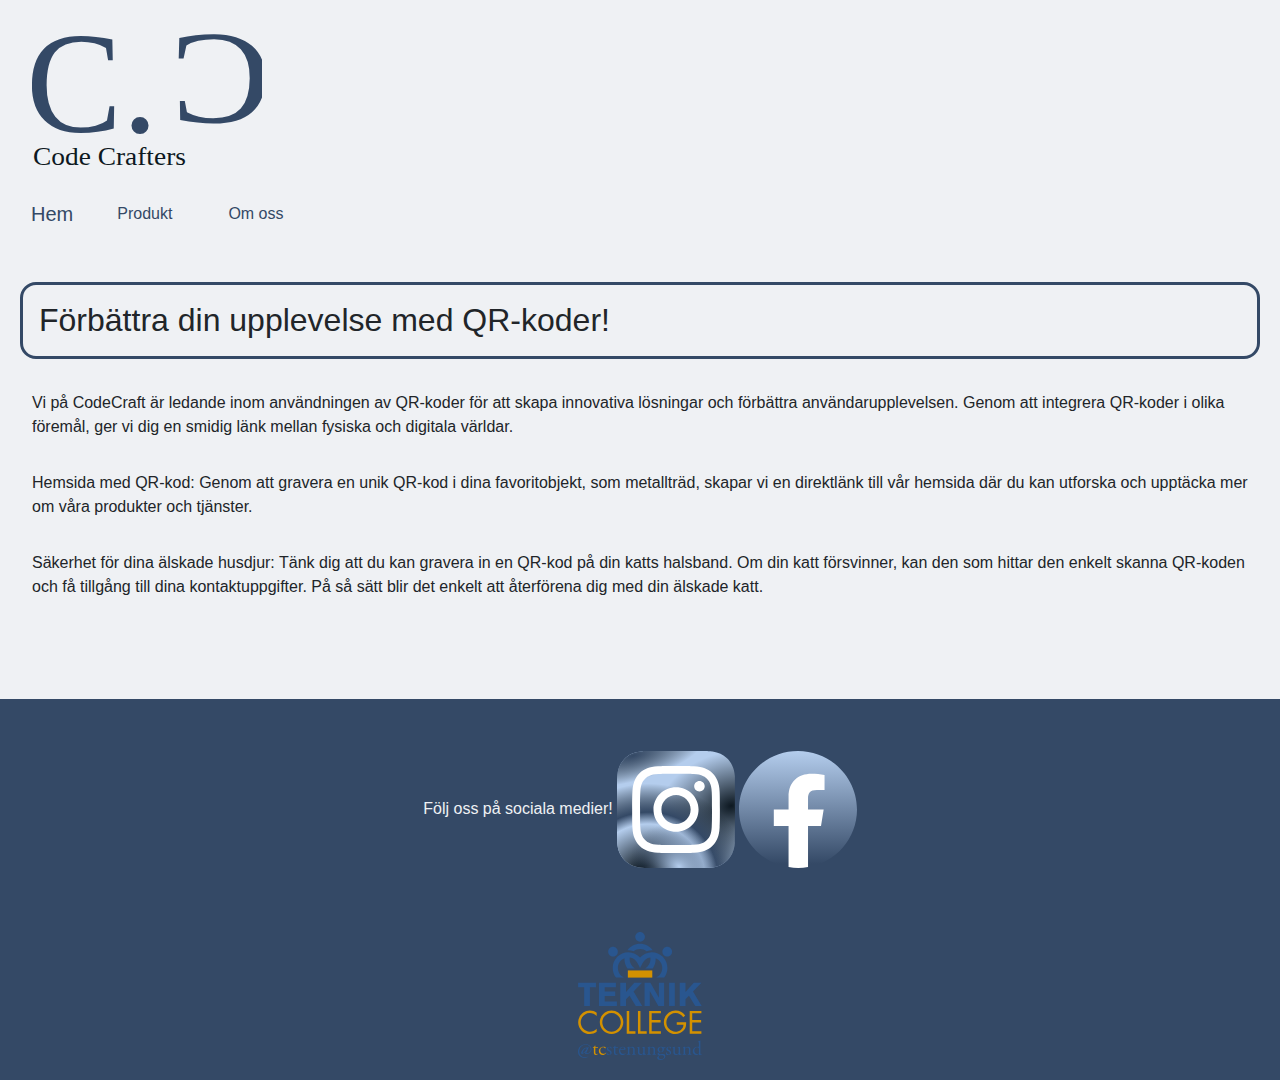
<file: index.html>
<!DOCTYPE html>
<html lang="en">
<head>
  <meta charset="UTF-8" />
  <title>Hello, world!</title>
  <meta name="viewport" content="width=device-width,initial-scale=1" />
  <meta name="description" content="" />
  <link rel="stylesheet" href="style.css">
  <link rel="stylesheet" href="style2.css">
 <!-- Matomo -->
<script>
  var _paq = window._paq = window._paq || [];
  /* tracker methods like "setCustomDimension" should be called before "trackPageView" */
  _paq.push(['trackPageView']);
  _paq.push(['enableLinkTracking']);
  (function() {
    var u="https://codecrafters.matomo.cloud/";
    _paq.push(['setTrackerUrl', u+'matomo.php']);
    _paq.push(['setSiteId', '1']);
    var d=document, g=d.createElement('script'), s=d.getElementsByTagName('script')[0];
    g.async=true; g.src='https://cdn.matomo.cloud/codecrafters.matomo.cloud/matomo.js'; s.parentNode.insertBefore(g,s);
  })();
</script>
<!-- End Matomo Code -->


</head>
<body>
  <img src="bilder/Logg.svg" class="logga-image" alt="Code Crafters">
  <nav class="navbar navbar-expand-lg bg-body-tertiary">
    <div class="container-fluid">
      <a class="navbar-brand" href="index.html">Hem</a>
        <div class="navbar-nav">
          <a class="nav-link active" aria-current="page" href="produkt.html">Produkt</a>
          <a class="nav-link" href="omoss.html">Om oss</a>
        </div>
    </div>
  </nav>
 <h2 class="slogan">
  Förbättra din upplevelse med QR-koder!
 </h2>
 <p class="intro">Vi på CodeCraft är ledande inom användningen av QR-koder för att skapa innovativa lösningar och förbättra användarupplevelsen. Genom att integrera QR-koder i olika föremål, ger vi dig en smidig länk mellan fysiska och digitala världar.</p>
 <p class="intro">Hemsida med QR-kod: Genom att gravera en unik QR-kod i dina favoritobjekt, som metallträd, skapar vi en direktlänk till vår hemsida där du kan utforska och upptäcka mer om våra produkter och tjänster.</p>
 <p class="intro"> Säkerhet för dina älskade husdjur: Tänk dig att du kan gravera in en QR-kod på din katts halsband. Om din katt försvinner, kan den som hittar den enkelt skanna QR-koden och få tillgång till dina kontaktuppgifter. På så sätt blir det enkelt att återförena dig med din älskade katt.</p>
 <footer>
    <p class="socials">
      Följ oss på sociala medier!
        <a class="social-links" href="https://instagram.com/codecraftersuf/"> <img class="social-links" src="Instagram_logo_2022.svg"> </a>
        <a class="social-links" href="https://www.facebook.com/people/Code-Crafters/pfbid036xEWsM8S9RPS8kgsCu6DkpJKmu3G1WAu2q6d3ieWbmH7WYjb83zL5KFARAQsRJT6l/"> <img class="social-links" src="Facebook_f_logo_(2021).svg"> </a> 
      <script defer src="https://cdn.commento.io/js/commento.js"></script>
    <div id="commento"></div>
    </p>
    <a class="tc-logga" href="https://app.tcstenungsund.se/themes/tcapp/images/tc-s-trans.svg"> <img class="tc-logga" src="tcstenungsund-logotype.svg"> </a>
  </footer>
</body>
</html>
</file>
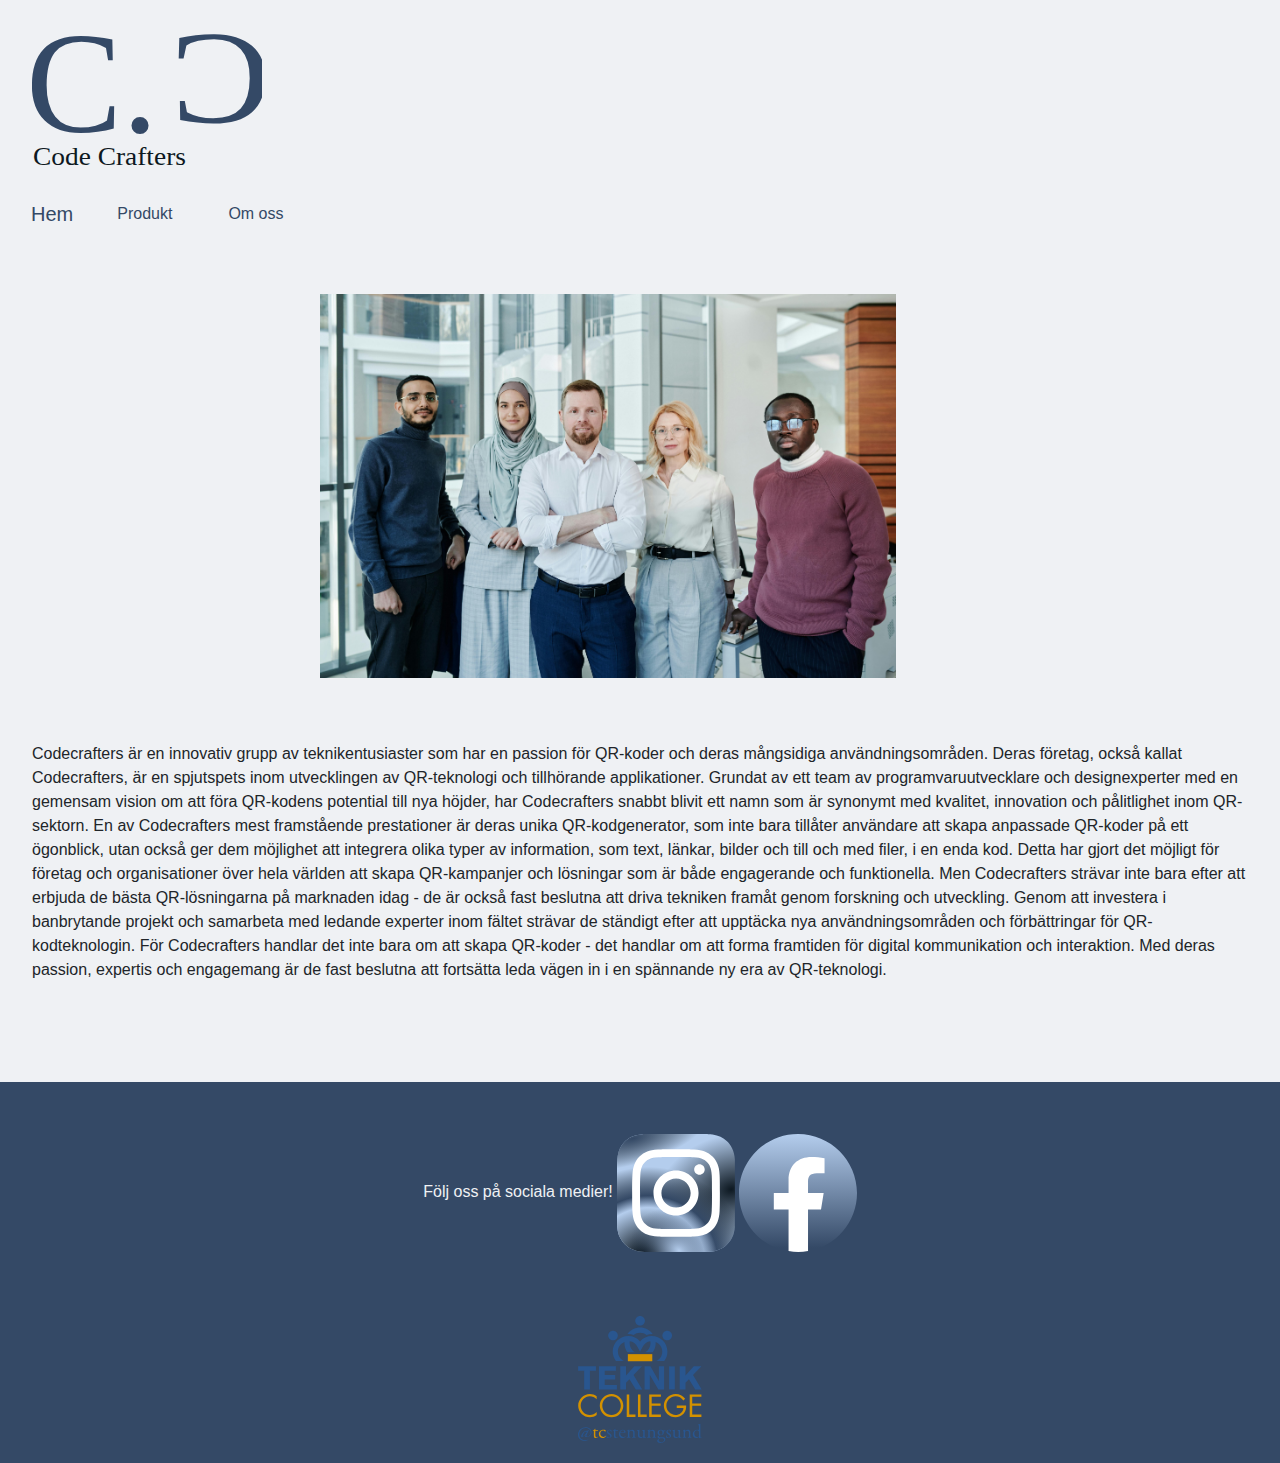
<file: omoss.html>
<!DOCTYPE html>
<html lang="en">
<head>
  <meta charset="UTF-8" />
  <title>Om oss</title>
  <meta name="viewport" content="width=device-width,initial-scale=1" />
  <meta name="description" content="" />
  <link rel="icon" href="favicon.png">
  <link rel="stylesheet" href="style.css">
  <link rel="stylesheet" href="style2.css">
  <!-- Matomo -->
<script>
  var _paq = window._paq = window._paq || [];
  /* tracker methods like "setCustomDimension" should be called before "trackPageView" */
  _paq.push(['trackPageView']);
  _paq.push(['enableLinkTracking']);
  (function() {
    var u="https://codecrafters.matomo.cloud/";
    _paq.push(['setTrackerUrl', u+'matomo.php']);
    _paq.push(['setSiteId', '1']);
    var d=document, g=d.createElement('script'), s=d.getElementsByTagName('script')[0];
    g.async=true; g.src='https://cdn.matomo.cloud/codecrafters.matomo.cloud/matomo.js'; s.parentNode.insertBefore(g,s);
  })();
</script>
<!-- End Matomo Code -->

</head>
<body>
  <img src="bilder/Logg.svg" class="logga-image" alt="Code Crafters">
  <nav class="navbar navbar-expand-lg bg-body-tertiary">
    <div class="container-fluid">
      <a class="navbar-brand" href="index.html">Hem</a>
        <div class="navbar-nav">
          <a class="nav-link active" aria-current="page" href="produkt.html">Produkt</a>
          <a class="nav-link" href="omoss.html">Om oss</a>
        </div>
    </div>
  </nav>
  <div class="row">
    <div class="col-sm-12 col-md-12 col-lg-12">
    <img class="omoss" src="bilder/pexels-tiger-lily-7109063.jpg" alt="Bild-pa-mannsikor">
    </div>
  </div>
  <p> Codecrafters är en innovativ grupp av teknikentusiaster som har en passion för QR-koder och deras mångsidiga användningsområden. Deras företag, också kallat Codecrafters, är en spjutspets inom utvecklingen av QR-teknologi och tillhörande applikationer.

    Grundat av ett team av programvaruutvecklare och designexperter med en gemensam vision om att föra QR-kodens potential till nya höjder, har Codecrafters snabbt blivit ett namn som är synonymt med kvalitet, innovation och pålitlighet inom QR-sektorn.
    
    En av Codecrafters mest framstående prestationer är deras unika QR-kodgenerator, som inte bara tillåter användare att skapa anpassade QR-koder på ett ögonblick, utan också ger dem möjlighet att integrera olika typer av information, som text, länkar, bilder och till och med filer, i en enda kod. Detta har gjort det möjligt för företag och organisationer över hela världen att skapa QR-kampanjer och lösningar som är både engagerande och funktionella.
    
    Men Codecrafters strävar inte bara efter att erbjuda de bästa QR-lösningarna på marknaden idag - de är också fast beslutna att driva tekniken framåt genom forskning och utveckling. Genom att investera i banbrytande projekt och samarbeta med ledande experter inom fältet strävar de ständigt efter att upptäcka nya användningsområden och förbättringar för QR-kodteknologin.
    
    För Codecrafters handlar det inte bara om att skapa QR-koder - det handlar om att forma framtiden för digital kommunikation och interaktion. Med deras passion, expertis och engagemang är de fast beslutna att fortsätta leda vägen in i en spännande ny era av QR-teknologi.
     </p>
  <footer>
    <p class="socials">
      Följ oss på sociala medier! 
      <a class="social-links" href="https://instagram.com/codecraftersuf/"> <img class="social-links" src="Instagram_logo_2022.svg"> </a>
      <a class="social-links" href="https://www.facebook.com/people/Code-Crafters/pfbid036xEWsM8S9RPS8kgsCu6DkpJKmu3G1WAu2q6d3ieWbmH7WYjb83zL5KFARAQsRJT6l/"> <img class="social-links" src="Facebook_f_logo_(2021).svg"> </a> 
    </p>
    <a class="tc-logga" href="https://app.tcstenungsund.se/themes/tcapp/images/tc-s-trans.svg"> <img class="tc-logga" src="tcstenungsund-logotype.svg"> </a>
  </footer>
</body>
</html>
</file>
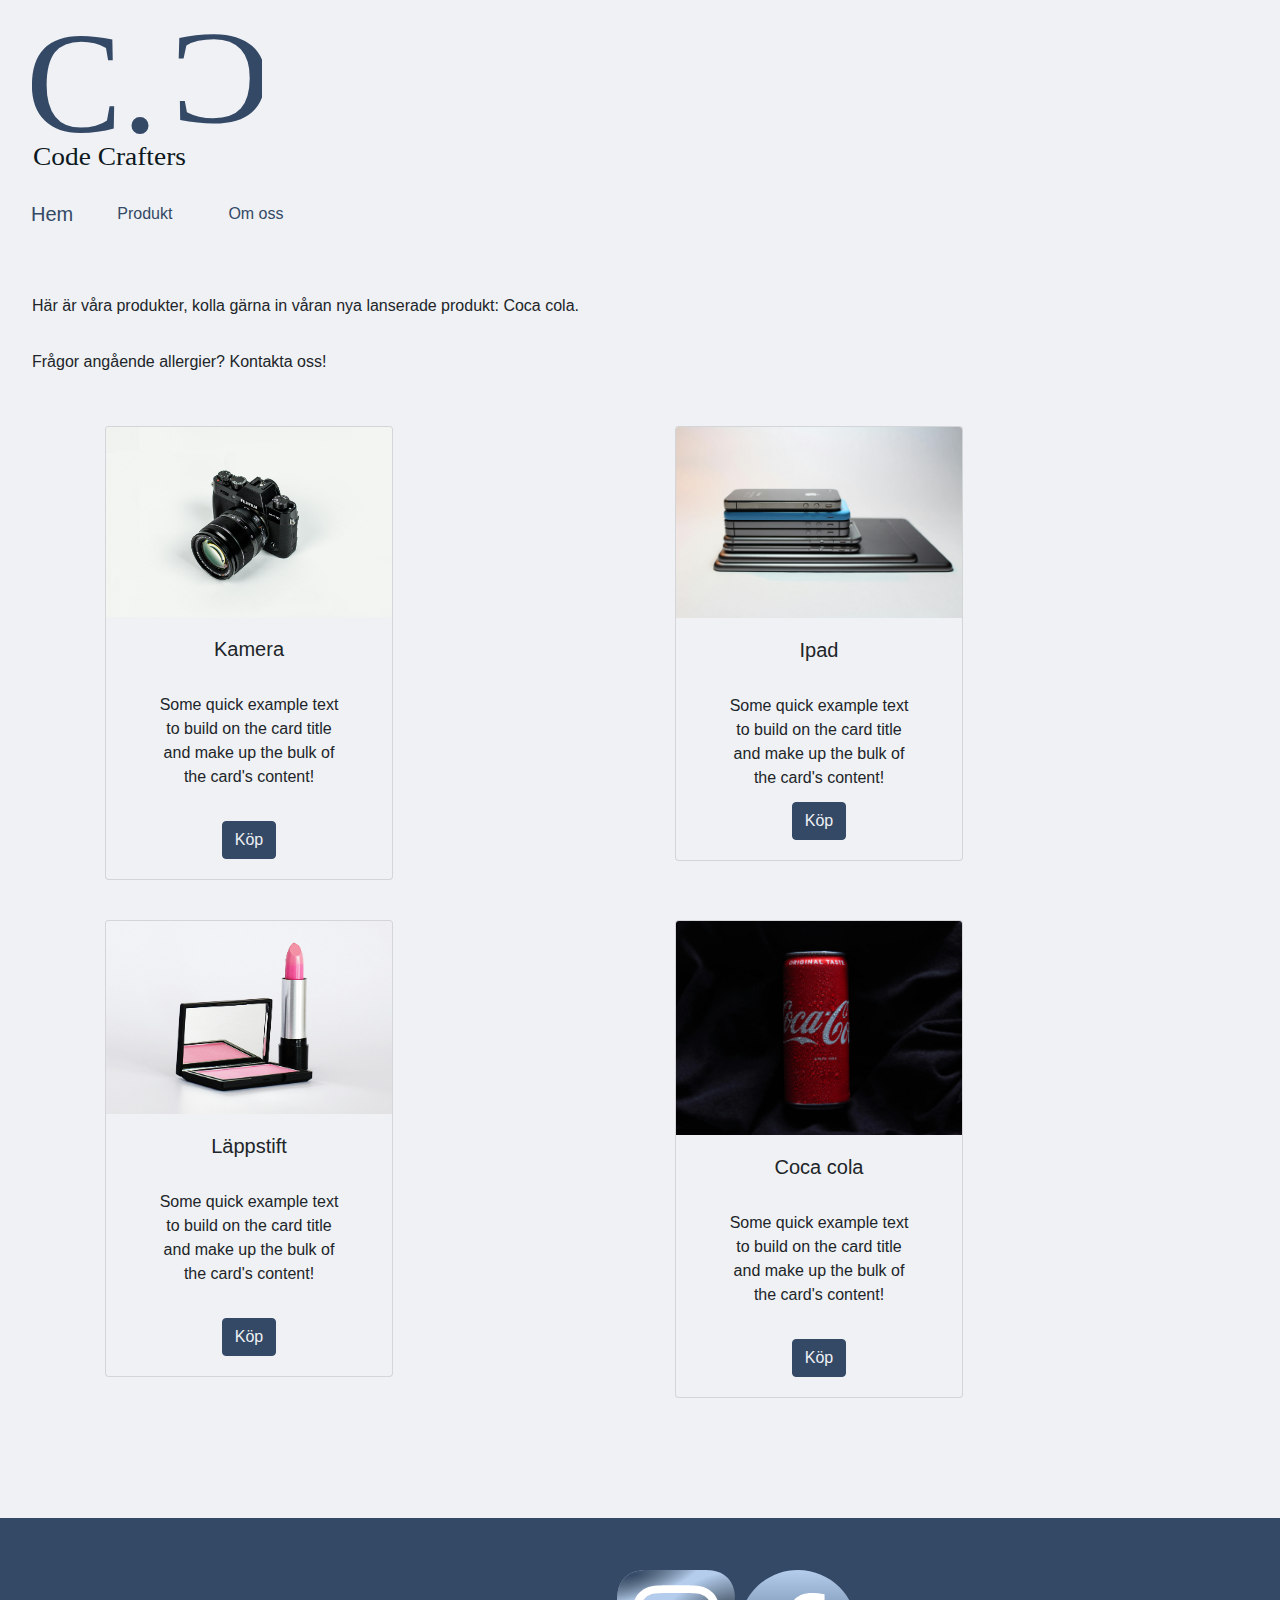
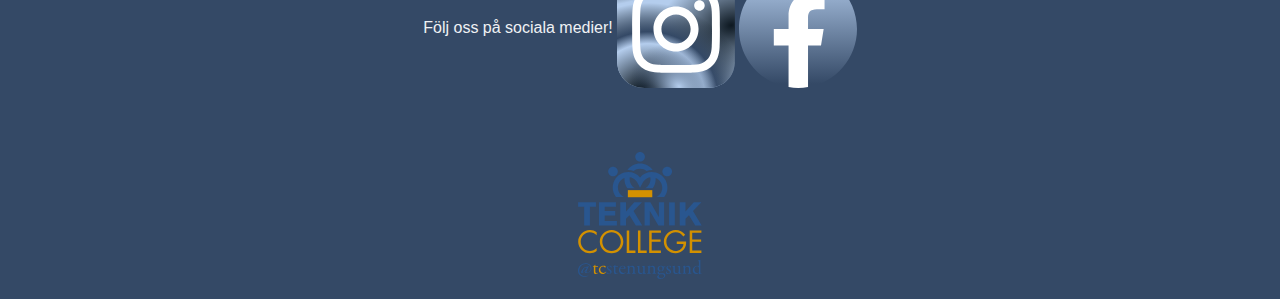
<file: produkt.html>
<!DOCTYPE html>
<html lang="en">
  <head>
  <meta charset="UTF-8" />
  <title>Hello, world!</title>
  <meta name="viewport" content="width=device-width,initial-scale=1" />
  <meta name="description" content="" />
  <link rel="icon" href="favicon.png">
  <link rel="stylesheet" href="style.css">
  <link rel="stylesheet" href="style2.css">
  <!-- Matomo -->
<script>
  var _paq = window._paq = window._paq || [];
  /* tracker methods like "setCustomDimension" should be called before "trackPageView" */
  _paq.push(['trackPageView']);
  _paq.push(['enableLinkTracking']);
  (function() {
    var u="https://codecrafters.matomo.cloud/";
    _paq.push(['setTrackerUrl', u+'matomo.php']);
    _paq.push(['setSiteId', '1']);
    var d=document, g=d.createElement('script'), s=d.getElementsByTagName('script')[0];
    g.async=true; g.src='https://cdn.matomo.cloud/codecrafters.matomo.cloud/matomo.js'; s.parentNode.insertBefore(g,s);
  })();
</script>
<!-- End Matomo Code -->

</head>
<body>
  <img src="bilder/Logg.svg" class="logga-image" alt="Code Crafters">
  <nav class="navbar navbar-expand-lg bg-body-tertiary">
    <div class="container-fluid">
      <a class="navbar-brand" href="index.html">Hem</a>
        <div class="navbar-nav">
          <a class="nav-link active" aria-current="page" href="produkt.html">Produkt</a>
          <a class="nav-link" href="omoss.html">Om oss</a>
        </div>
    </div>
  </nav>
  <p class="Prodtext">Här är våra produkter, kolla gärna in våran nya lanserade produkt: Coca cola. </p>
  <p class="Produtext">Frågor angående allergier? Kontakta oss!</p>
<div class="container text-center">
  <div class="row">
    <div class="col-sm-12 col-md-6 col-lg-6">
      <div class="card" style="width: 18rem;">
        <img src="bilder/pexels-madebymath-90946.jpg" class="card-img-top" alt="camera">
        <div class="card-body">
          <h5 class="card-title">Kamera</h5>
          <p class="card-text">Some quick example text to build on the card title and make up the bulk of the card's content!</p>
          <a href="https://www.instagram.com/codecraftersuf/" class="btn btn-primary">Köp</a>
        </div>
      </div>
    </div>
    <div class="col-sm-12 col-md-6 col-lg-6">
      <div class="card" style="width: 18rem;">
        <img src="bilder/pexels-gabriel-freytez-110599-341523.jpg" class="card-img-top" alt="iphones">
        <div class="card-body">
          <h5 class="card-title">Ipad</h5>
          <p class="card-title">Some quick example text to build on the card title and make up the bulk of the card's content!</p>
          <a href="https://www.instagram.com/codecraftersuf/" class="btn btn-primary">Köp</a>
        </div>
      </div>
    </div>
  </div>
</div>
<div class="container text-center">
  <div class="row">
    <div class="col-sm-12 col-md-6 col-lg-6">
      <div class="card" style="width: 18rem;">
        <img src="bilder/pexels-suzyhazelwood-2533266.jpg" class="card-img-top" alt="lipgloss">
        <div class="card-body">
          <h5 class="card-title">Läppstift</h5>
          <p class="card-text">Some quick example text to build on the card title and make up the bulk of the card's content!</p>
          <a href="https://www.instagram.com/codecraftersuf/" class="btn btn-primary">Köp</a>
        </div>
      </div>
    </div>
    <div class="col-sm-12 col-md-6 col-lg-6">
      <div class="card" style="width: 18rem;">
        <img src="bilder/pexels-abhishek-acharya-113937898-9706990.jpg" class="card-img-top" alt="Picture of coca cola">
        <div class="card-body">
          <h5 class="card-title">Coca cola</h5>
          <p class="card-text">Some quick example text to build on the card title and make up the bulk of the card's content!</p>
          <a href="https://www.instagram.com/codecraftersuf/" class="btn btn-primary">Köp</a>
        </div>
      </div>
    </div>
  </div>
</div>
<footer>
  <p class="socials">
    Följ oss på sociala medier! 
    <a class="social-links" href="https://instagram.com/codecraftersuf/"> <img class="social-links" src="Instagram_logo_2022.svg"> </a>
    <a class="social-links" href="https://www.facebook.com/people/Code-Crafters/pfbid036xEWsM8S9RPS8kgsCu6DkpJKmu3G1WAu2q6d3ieWbmH7WYjb83zL5KFARAQsRJT6l/"> <img class="social-links" src="Facebook_f_logo_(2021).svg"> </a> 
  </p>
  <a class="tc-logga" href="https://app.tcstenungsund.se/themes/tcapp/images/tc-s-trans.svg"> <img class="tc-logga" src="tcstenungsund-logotype.svg"> </a>
</footer>
</body>
</html>
</file>
<file: style.css>
:root {
  --blue: #344966;
  --indigo: #6610f2;
  --purple: #6f42c1;
  --pink: #e83e8c;
  --red: #dc3545;
  --orange: #fd7e14;
  --yellow: #ffc107;
  --green: #28a745;
  --teal: #20c997;
  --cyan: #17a2b8;
  --white: #eff1f4;
  --gray: #b4cded;
  --gray-dark: #343a40;
  --primary: #344966;
  --secondary: #b4cded;
  --success: #28a745;
  --info: #17a2b8;
  --warning: #ffc107;
  --danger: #dc3545;
  --light: #f8f9fa;
  --dark: #343a40;
  --breakpoint-xs: 0;
  --breakpoint-sm: 576px;
  --breakpoint-md: 768px;
  --breakpoint-lg: 992px;
  --breakpoint-xl: 1200px;
  --font-family-sans-serif: -apple-system, BlinkMacSystemFont, "Segoe UI", Roboto, "Helvetica Neue", Arial, "Noto Sans", sans-serif, "Apple Color Emoji", "Segoe UI Emoji", "Segoe UI Symbol", "Noto Color Emoji";
  --font-family-monospace: SFMono-Regular, Menlo, Monaco, Consolas, "Liberation Mono", "Courier New", monospace; }

*,
*::before,
*::after {
  box-sizing: border-box; }

html {
  font-family: sans-serif;
  line-height: 1.15;
  -webkit-text-size-adjust: 100%;
  -webkit-tap-highlight-color: rgba(13, 24, 33, 0); }

article, aside, figcaption, figure, footer, header, hgroup, main, nav, section {
  display: block; }

body {
  margin: 0;
  font-family: -apple-system, BlinkMacSystemFont, "Segoe UI", Roboto, "Helvetica Neue", Arial, "Noto Sans", sans-serif, "Apple Color Emoji", "Segoe UI Emoji", "Segoe UI Symbol", "Noto Color Emoji";
  font-size: 1rem;
  font-weight: 400;
  line-height: 1.5;
  color: #212529;
  text-align: left;
  background-color: #eff1f4; }

[tabindex="-1"]:focus:not(:focus-visible) {
  outline: 0 !important; }

hr {
  box-sizing: content-box;
  height: 0;
  overflow: visible; }

h1, h2, h3, h4, h5, h6 {
  margin-top: 0;
  margin-bottom: 0.5rem; }

p {
  margin-top: 0;
  margin-bottom: 1rem; }

abbr[title],
abbr[data-original-title] {
  text-decoration: underline;
  text-decoration: underline dotted;
  cursor: help;
  border-bottom: 0;
  text-decoration-skip-ink: none; }

address {
  margin-bottom: 1rem;
  font-style: normal;
  line-height: inherit; }

ol,
ul,
dl {
  margin-top: 0;
  margin-bottom: 1rem; }

ol ol,
ul ul,
ol ul,
ul ol {
  margin-bottom: 0; }

dt {
  font-weight: 700; }

dd {
  margin-bottom: .5rem;
  margin-left: 0; }

blockquote {
  margin: 0 0 1rem; }

b,
strong {
  font-weight: bolder; }

small {
  font-size: 80%; }

sub,
sup {
  position: relative;
  font-size: 75%;
  line-height: 0;
  vertical-align: baseline; }

sub {
  bottom: -.25em; }

sup {
  top: -.5em; }

a {
  color: #344966;
  text-decoration: none;
  background-color: transparent; }
  a:hover {
    color: #1a2533;
    text-decoration: underline; }

a:not([href]) {
  color: inherit;
  text-decoration: none; }
  a:not([href]):hover {
    color: inherit;
    text-decoration: none; }

pre,
code,
kbd,
samp {
  font-family: SFMono-Regular, Menlo, Monaco, Consolas, "Liberation Mono", "Courier New", monospace;
  font-size: 1em; }

pre {
  margin-top: 0;
  margin-bottom: 1rem;
  overflow: auto;
  -ms-overflow-style: scrollbar; }

figure {
  margin: 0 0 1rem; }

img {
  vertical-align: middle;
  border-style: none; }

svg {
  overflow: hidden;
  vertical-align: middle; }

table {
  border-collapse: collapse; }

caption {
  padding-top: 0.75rem;
  padding-bottom: 0.75rem;
  color: #b4cded;
  text-align: left;
  caption-side: bottom; }

th {
  text-align: inherit; }

label {
  display: inline-block;
  margin-bottom: 0.5rem; }

button {
  border-radius: 0; }

button:focus {
  outline: 1px dotted;
  outline: 5px auto -webkit-focus-ring-color; }

input,
button,
select,
optgroup,
textarea {
  margin: 0;
  font-family: inherit;
  font-size: inherit;
  line-height: inherit; }

button,
input {
  overflow: visible; }

button,
select {
  text-transform: none; }

[role="button"] {
  cursor: pointer; }

select {
  word-wrap: normal; }

button,
[type="button"],
[type="reset"],
[type="submit"] {
  -webkit-appearance: button; }

button:not(:disabled),
[type="button"]:not(:disabled),
[type="reset"]:not(:disabled),
[type="submit"]:not(:disabled) {
  cursor: pointer; }

button::-moz-focus-inner,
[type="button"]::-moz-focus-inner,
[type="reset"]::-moz-focus-inner,
[type="submit"]::-moz-focus-inner {
  padding: 0;
  border-style: none; }

input[type="radio"],
input[type="checkbox"] {
  box-sizing: border-box;
  padding: 0; }

textarea {
  overflow: auto;
  resize: vertical; }

fieldset {
  min-width: 0;
  padding: 0;
  margin: 0;
  border: 0; }

legend {
  display: block;
  width: 100%;
  max-width: 100%;
  padding: 0;
  margin-bottom: .5rem;
  font-size: 1.5rem;
  line-height: inherit;
  color: inherit;
  white-space: normal; }

progress {
  vertical-align: baseline; }

[type="number"]::-webkit-inner-spin-button,
[type="number"]::-webkit-outer-spin-button {
  height: auto; }

[type="search"] {
  outline-offset: -2px;
  -webkit-appearance: none; }

[type="search"]::-webkit-search-decoration {
  -webkit-appearance: none; }

::-webkit-file-upload-button {
  font: inherit;
  -webkit-appearance: button; }

output {
  display: inline-block; }

summary {
  display: list-item;
  cursor: pointer; }

template {
  display: none; }

[hidden] {
  display: none !important; }

h1, h2, h3, h4, h5, h6,
.h1, .h2, .h3, .h4, .h5, .h6 {
  margin-bottom: 0.5rem;
  font-weight: 500;
  line-height: 1.2; }

h1, .h1 {
  font-size: 2.5rem; }

h2, .h2 {
  font-size: 2rem; }

h3, .h3 {
  font-size: 1.75rem; }

h4, .h4 {
  font-size: 1.5rem; }

h5, .h5 {
  font-size: 1.25rem; }

h6, .h6 {
  font-size: 1rem; }

.lead {
  font-size: 1.25rem;
  font-weight: 300; }

.display-1 {
  font-size: 6rem;
  font-weight: 300;
  line-height: 1.2; }

.display-2 {
  font-size: 5.5rem;
  font-weight: 300;
  line-height: 1.2; }

.display-3 {
  font-size: 4.5rem;
  font-weight: 300;
  line-height: 1.2; }

.display-4 {
  font-size: 3.5rem;
  font-weight: 300;
  line-height: 1.2; }

hr {
  margin-top: 1rem;
  margin-bottom: 1rem;
  border: 0;
  border-top: 1px solid rgba(13, 24, 33, 0.1); }

small,
.small {
  font-size: 80%;
  font-weight: 400; }

mark,
.mark {
  padding: 0.2em;
  background-color: #fcf8e3; }

.list-unstyled {
  padding-left: 0;
  list-style: none; }

.list-inline {
  padding-left: 0;
  list-style: none; }

.list-inline-item {
  display: inline-block; }
  .list-inline-item:not(:last-child) {
    margin-right: 0.5rem; }

.initialism {
  font-size: 90%;
  text-transform: uppercase; }

.blockquote {
  margin-bottom: 1rem;
  font-size: 1.25rem; }

.blockquote-footer {
  display: block;
  font-size: 80%;
  color: #b4cded; }
  .blockquote-footer::before {
    content: "\2014\00A0"; }

.img-fluid {
  max-width: 100%;
  height: auto; }

.img-thumbnail {
  padding: 0.25rem;
  background-color: #eff1f4;
  border: 1px solid #dee2e6;
  border-radius: 0.25rem;
  max-width: 100%;
  height: auto; }

.figure {
  display: inline-block; }

.figure-img {
  margin-bottom: 0.5rem;
  line-height: 1; }

.figure-caption {
  font-size: 90%;
  color: #b4cded; }

code {
  font-size: 87.5%;
  color: #e83e8c;
  word-wrap: break-word; }
  a > code {
    color: inherit; }

kbd {
  padding: 0.2rem 0.4rem;
  font-size: 87.5%;
  color: #eff1f4;
  background-color: #212529;
  border-radius: 0.2rem; }
  kbd kbd {
    padding: 0;
    font-size: 100%;
    font-weight: 700; }

pre {
  display: block;
  font-size: 87.5%;
  color: #212529; }
  pre code {
    font-size: inherit;
    color: inherit;
    word-break: normal; }

.pre-scrollable {
  max-height: 340px;
  overflow-y: scroll; }

.container {
  width: 100%;
  padding-right: 15px;
  padding-left: 15px;
  margin-right: auto;
  margin-left: auto; }
  @media (min-width: 576px) {
    .container {
      max-width: 540px; } }
  @media (min-width: 768px) {
    .container {
      max-width: 720px; } }
  @media (min-width: 992px) {
    .container {
      max-width: 960px; } }
  @media (min-width: 1200px) {
    .container {
      max-width: 1140px; } }

.container-fluid, .container-sm, .container-md, .container-lg, .container-xl {
  width: 100%;
  padding-right: 15px;
  padding-left: 15px;
  margin-right: auto;
  margin-left: auto; }

@media (min-width: 576px) {
  .container, .container-sm {
    max-width: 540px; } }

@media (min-width: 768px) {
  .container, .container-sm, .container-md {
    max-width: 720px; } }

@media (min-width: 992px) {
  .container, .container-sm, .container-md, .container-lg {
    max-width: 960px; } }

@media (min-width: 1200px) {
  .container, .container-sm, .container-md, .container-lg, .container-xl {
    max-width: 1140px; } }

.row {
  display: flex;
  flex-wrap: wrap;
  margin-right: -15px;
  margin-left: -15px; }

.no-gutters {
  margin-right: 0;
  margin-left: 0; }
  .no-gutters > .col,
  .no-gutters > [class*="col-"] {
    padding-right: 0;
    padding-left: 0; }

.col-1, .col-2, .col-3, .col-4, .col-5, .col-6, .col-7, .col-8, .col-9, .col-10, .col-11, .col-12, .col,
.col-auto, .col-sm-1, .col-sm-2, .col-sm-3, .col-sm-4, .col-sm-5, .col-sm-6, .col-sm-7, .col-sm-8, .col-sm-9, .col-sm-10, .col-sm-11, .col-sm-12, .col-sm,
.col-sm-auto, .col-md-1, .col-md-2, .col-md-3, .col-md-4, .col-md-5, .col-md-6, .col-md-7, .col-md-8, .col-md-9, .col-md-10, .col-md-11, .col-md-12, .col-md,
.col-md-auto, .col-lg-1, .col-lg-2, .col-lg-3, .col-lg-4, .col-lg-5, .col-lg-6, .col-lg-7, .col-lg-8, .col-lg-9, .col-lg-10, .col-lg-11, .col-lg-12, .col-lg,
.col-lg-auto, .col-xl-1, .col-xl-2, .col-xl-3, .col-xl-4, .col-xl-5, .col-xl-6, .col-xl-7, .col-xl-8, .col-xl-9, .col-xl-10, .col-xl-11, .col-xl-12, .col-xl,
.col-xl-auto {
  position: relative;
  width: 100%;
  padding-right: 15px;
  padding-left: 15px; }

.col {
  flex-basis: 0;
  flex-grow: 1;
  min-width: 0;
  max-width: 100%; }

.row-cols-1 > * {
  flex: 0 0 100%;
  max-width: 100%; }

.row-cols-2 > * {
  flex: 0 0 50%;
  max-width: 50%; }

.row-cols-3 > * {
  flex: 0 0 33.33333%;
  max-width: 33.33333%; }

.row-cols-4 > * {
  flex: 0 0 25%;
  max-width: 25%; }

.row-cols-5 > * {
  flex: 0 0 20%;
  max-width: 20%; }

.row-cols-6 > * {
  flex: 0 0 16.66667%;
  max-width: 16.66667%; }

.col-auto {
  flex: 0 0 auto;
  width: auto;
  max-width: 100%; }

.col-1 {
  flex: 0 0 8.33333%;
  max-width: 8.33333%; }

.col-2 {
  flex: 0 0 16.66667%;
  max-width: 16.66667%; }

.col-3 {
  flex: 0 0 25%;
  max-width: 25%; }

.col-4 {
  flex: 0 0 33.33333%;
  max-width: 33.33333%; }

.col-5 {
  flex: 0 0 41.66667%;
  max-width: 41.66667%; }

.col-6 {
  flex: 0 0 50%;
  max-width: 50%; }

.col-7 {
  flex: 0 0 58.33333%;
  max-width: 58.33333%; }

.col-8 {
  flex: 0 0 66.66667%;
  max-width: 66.66667%; }

.col-9 {
  flex: 0 0 75%;
  max-width: 75%; }

.col-10 {
  flex: 0 0 83.33333%;
  max-width: 83.33333%; }

.col-11 {
  flex: 0 0 91.66667%;
  max-width: 91.66667%; }

.col-12 {
  flex: 0 0 100%;
  max-width: 100%; }

.order-first {
  order: -1; }

.order-last {
  order: 13; }

.order-0 {
  order: 0; }

.order-1 {
  order: 1; }

.order-2 {
  order: 2; }

.order-3 {
  order: 3; }

.order-4 {
  order: 4; }

.order-5 {
  order: 5; }

.order-6 {
  order: 6; }

.order-7 {
  order: 7; }

.order-8 {
  order: 8; }

.order-9 {
  order: 9; }

.order-10 {
  order: 10; }

.order-11 {
  order: 11; }

.order-12 {
  order: 12; }

.offset-1 {
  margin-left: 8.33333%; }

.offset-2 {
  margin-left: 16.66667%; }

.offset-3 {
  margin-left: 25%; }

.offset-4 {
  margin-left: 33.33333%; }

.offset-5 {
  margin-left: 41.66667%; }

.offset-6 {
  margin-left: 50%; }

.offset-7 {
  margin-left: 58.33333%; }

.offset-8 {
  margin-left: 66.66667%; }

.offset-9 {
  margin-left: 75%; }

.offset-10 {
  margin-left: 83.33333%; }

.offset-11 {
  margin-left: 91.66667%; }

@media (min-width: 576px) {
  .col-sm {
    flex-basis: 0;
    flex-grow: 1;
    min-width: 0;
    max-width: 100%; }
  .row-cols-sm-1 > * {
    flex: 0 0 100%;
    max-width: 100%; }
  .row-cols-sm-2 > * {
    flex: 0 0 50%;
    max-width: 50%; }
  .row-cols-sm-3 > * {
    flex: 0 0 33.33333%;
    max-width: 33.33333%; }
  .row-cols-sm-4 > * {
    flex: 0 0 25%;
    max-width: 25%; }
  .row-cols-sm-5 > * {
    flex: 0 0 20%;
    max-width: 20%; }
  .row-cols-sm-6 > * {
    flex: 0 0 16.66667%;
    max-width: 16.66667%; }
  .col-sm-auto {
    flex: 0 0 auto;
    width: auto;
    max-width: 100%; }
  .col-sm-1 {
    flex: 0 0 8.33333%;
    max-width: 8.33333%; }
  .col-sm-2 {
    flex: 0 0 16.66667%;
    max-width: 16.66667%; }
  .col-sm-3 {
    flex: 0 0 25%;
    max-width: 25%; }
  .col-sm-4 {
    flex: 0 0 33.33333%;
    max-width: 33.33333%; }
  .col-sm-5 {
    flex: 0 0 41.66667%;
    max-width: 41.66667%; }
  .col-sm-6 {
    flex: 0 0 50%;
    max-width: 50%; }
  .col-sm-7 {
    flex: 0 0 58.33333%;
    max-width: 58.33333%; }
  .col-sm-8 {
    flex: 0 0 66.66667%;
    max-width: 66.66667%; }
  .col-sm-9 {
    flex: 0 0 75%;
    max-width: 75%; }
  .col-sm-10 {
    flex: 0 0 83.33333%;
    max-width: 83.33333%; }
  .col-sm-11 {
    flex: 0 0 91.66667%;
    max-width: 91.66667%; }
  .col-sm-12 {
    flex: 0 0 100%;
    max-width: 100%; }
  .order-sm-first {
    order: -1; }
  .order-sm-last {
    order: 13; }
  .order-sm-0 {
    order: 0; }
  .order-sm-1 {
    order: 1; }
  .order-sm-2 {
    order: 2; }
  .order-sm-3 {
    order: 3; }
  .order-sm-4 {
    order: 4; }
  .order-sm-5 {
    order: 5; }
  .order-sm-6 {
    order: 6; }
  .order-sm-7 {
    order: 7; }
  .order-sm-8 {
    order: 8; }
  .order-sm-9 {
    order: 9; }
  .order-sm-10 {
    order: 10; }
  .order-sm-11 {
    order: 11; }
  .order-sm-12 {
    order: 12; }
  .offset-sm-0 {
    margin-left: 0; }
  .offset-sm-1 {
    margin-left: 8.33333%; }
  .offset-sm-2 {
    margin-left: 16.66667%; }
  .offset-sm-3 {
    margin-left: 25%; }
  .offset-sm-4 {
    margin-left: 33.33333%; }
  .offset-sm-5 {
    margin-left: 41.66667%; }
  .offset-sm-6 {
    margin-left: 50%; }
  .offset-sm-7 {
    margin-left: 58.33333%; }
  .offset-sm-8 {
    margin-left: 66.66667%; }
  .offset-sm-9 {
    margin-left: 75%; }
  .offset-sm-10 {
    margin-left: 83.33333%; }
  .offset-sm-11 {
    margin-left: 91.66667%; } }

@media (min-width: 768px) {
  .col-md {
    flex-basis: 0;
    flex-grow: 1;
    min-width: 0;
    max-width: 100%; }
  .row-cols-md-1 > * {
    flex: 0 0 100%;
    max-width: 100%; }
  .row-cols-md-2 > * {
    flex: 0 0 50%;
    max-width: 50%; }
  .row-cols-md-3 > * {
    flex: 0 0 33.33333%;
    max-width: 33.33333%; }
  .row-cols-md-4 > * {
    flex: 0 0 25%;
    max-width: 25%; }
  .row-cols-md-5 > * {
    flex: 0 0 20%;
    max-width: 20%; }
  .row-cols-md-6 > * {
    flex: 0 0 16.66667%;
    max-width: 16.66667%; }
  .col-md-auto {
    flex: 0 0 auto;
    width: auto;
    max-width: 100%; }
  .col-md-1 {
    flex: 0 0 8.33333%;
    max-width: 8.33333%; }
  .col-md-2 {
    flex: 0 0 16.66667%;
    max-width: 16.66667%; }
  .col-md-3 {
    flex: 0 0 25%;
    max-width: 25%; }
  .col-md-4 {
    flex: 0 0 33.33333%;
    max-width: 33.33333%; }
  .col-md-5 {
    flex: 0 0 41.66667%;
    max-width: 41.66667%; }
  .col-md-6 {
    flex: 0 0 50%;
    max-width: 50%; }
  .col-md-7 {
    flex: 0 0 58.33333%;
    max-width: 58.33333%; }
  .col-md-8 {
    flex: 0 0 66.66667%;
    max-width: 66.66667%; }
  .col-md-9 {
    flex: 0 0 75%;
    max-width: 75%; }
  .col-md-10 {
    flex: 0 0 83.33333%;
    max-width: 83.33333%; }
  .col-md-11 {
    flex: 0 0 91.66667%;
    max-width: 91.66667%; }
  .col-md-12 {
    flex: 0 0 100%;
    max-width: 100%; }
  .order-md-first {
    order: -1; }
  .order-md-last {
    order: 13; }
  .order-md-0 {
    order: 0; }
  .order-md-1 {
    order: 1; }
  .order-md-2 {
    order: 2; }
  .order-md-3 {
    order: 3; }
  .order-md-4 {
    order: 4; }
  .order-md-5 {
    order: 5; }
  .order-md-6 {
    order: 6; }
  .order-md-7 {
    order: 7; }
  .order-md-8 {
    order: 8; }
  .order-md-9 {
    order: 9; }
  .order-md-10 {
    order: 10; }
  .order-md-11 {
    order: 11; }
  .order-md-12 {
    order: 12; }
  .offset-md-0 {
    margin-left: 0; }
  .offset-md-1 {
    margin-left: 8.33333%; }
  .offset-md-2 {
    margin-left: 16.66667%; }
  .offset-md-3 {
    margin-left: 25%; }
  .offset-md-4 {
    margin-left: 33.33333%; }
  .offset-md-5 {
    margin-left: 41.66667%; }
  .offset-md-6 {
    margin-left: 50%; }
  .offset-md-7 {
    margin-left: 58.33333%; }
  .offset-md-8 {
    margin-left: 66.66667%; }
  .offset-md-9 {
    margin-left: 75%; }
  .offset-md-10 {
    margin-left: 83.33333%; }
  .offset-md-11 {
    margin-left: 91.66667%; } }

@media (min-width: 992px) {
  .col-lg {
    flex-basis: 0;
    flex-grow: 1;
    min-width: 0;
    max-width: 100%; }
  .row-cols-lg-1 > * {
    flex: 0 0 100%;
    max-width: 100%; }
  .row-cols-lg-2 > * {
    flex: 0 0 50%;
    max-width: 50%; }
  .row-cols-lg-3 > * {
    flex: 0 0 33.33333%;
    max-width: 33.33333%; }
  .row-cols-lg-4 > * {
    flex: 0 0 25%;
    max-width: 25%; }
  .row-cols-lg-5 > * {
    flex: 0 0 20%;
    max-width: 20%; }
  .row-cols-lg-6 > * {
    flex: 0 0 16.66667%;
    max-width: 16.66667%; }
  .col-lg-auto {
    flex: 0 0 auto;
    width: auto;
    max-width: 100%; }
  .col-lg-1 {
    flex: 0 0 8.33333%;
    max-width: 8.33333%; }
  .col-lg-2 {
    flex: 0 0 16.66667%;
    max-width: 16.66667%; }
  .col-lg-3 {
    flex: 0 0 25%;
    max-width: 25%; }
  .col-lg-4 {
    flex: 0 0 33.33333%;
    max-width: 33.33333%; }
  .col-lg-5 {
    flex: 0 0 41.66667%;
    max-width: 41.66667%; }
  .col-lg-6 {
    flex: 0 0 50%;
    max-width: 50%; }
  .col-lg-7 {
    flex: 0 0 58.33333%;
    max-width: 58.33333%; }
  .col-lg-8 {
    flex: 0 0 66.66667%;
    max-width: 66.66667%; }
  .col-lg-9 {
    flex: 0 0 75%;
    max-width: 75%; }
  .col-lg-10 {
    flex: 0 0 83.33333%;
    max-width: 83.33333%; }
  .col-lg-11 {
    flex: 0 0 91.66667%;
    max-width: 91.66667%; }
  .col-lg-12 {
    flex: 0 0 100%;
    max-width: 100%; }
  .order-lg-first {
    order: -1; }
  .order-lg-last {
    order: 13; }
  .order-lg-0 {
    order: 0; }
  .order-lg-1 {
    order: 1; }
  .order-lg-2 {
    order: 2; }
  .order-lg-3 {
    order: 3; }
  .order-lg-4 {
    order: 4; }
  .order-lg-5 {
    order: 5; }
  .order-lg-6 {
    order: 6; }
  .order-lg-7 {
    order: 7; }
  .order-lg-8 {
    order: 8; }
  .order-lg-9 {
    order: 9; }
  .order-lg-10 {
    order: 10; }
  .order-lg-11 {
    order: 11; }
  .order-lg-12 {
    order: 12; }
  .offset-lg-0 {
    margin-left: 0; }
  .offset-lg-1 {
    margin-left: 8.33333%; }
  .offset-lg-2 {
    margin-left: 16.66667%; }
  .offset-lg-3 {
    margin-left: 25%; }
  .offset-lg-4 {
    margin-left: 33.33333%; }
  .offset-lg-5 {
    margin-left: 41.66667%; }
  .offset-lg-6 {
    margin-left: 50%; }
  .offset-lg-7 {
    margin-left: 58.33333%; }
  .offset-lg-8 {
    margin-left: 66.66667%; }
  .offset-lg-9 {
    margin-left: 75%; }
  .offset-lg-10 {
    margin-left: 83.33333%; }
  .offset-lg-11 {
    margin-left: 91.66667%; } }

@media (min-width: 1200px) {
  .col-xl {
    flex-basis: 0;
    flex-grow: 1;
    min-width: 0;
    max-width: 100%; }
  .row-cols-xl-1 > * {
    flex: 0 0 100%;
    max-width: 100%; }
  .row-cols-xl-2 > * {
    flex: 0 0 50%;
    max-width: 50%; }
  .row-cols-xl-3 > * {
    flex: 0 0 33.33333%;
    max-width: 33.33333%; }
  .row-cols-xl-4 > * {
    flex: 0 0 25%;
    max-width: 25%; }
  .row-cols-xl-5 > * {
    flex: 0 0 20%;
    max-width: 20%; }
  .row-cols-xl-6 > * {
    flex: 0 0 16.66667%;
    max-width: 16.66667%; }
  .col-xl-auto {
    flex: 0 0 auto;
    width: auto;
    max-width: 100%; }
  .col-xl-1 {
    flex: 0 0 8.33333%;
    max-width: 8.33333%; }
  .col-xl-2 {
    flex: 0 0 16.66667%;
    max-width: 16.66667%; }
  .col-xl-3 {
    flex: 0 0 25%;
    max-width: 25%; }
  .col-xl-4 {
    flex: 0 0 33.33333%;
    max-width: 33.33333%; }
  .col-xl-5 {
    flex: 0 0 41.66667%;
    max-width: 41.66667%; }
  .col-xl-6 {
    flex: 0 0 50%;
    max-width: 50%; }
  .col-xl-7 {
    flex: 0 0 58.33333%;
    max-width: 58.33333%; }
  .col-xl-8 {
    flex: 0 0 66.66667%;
    max-width: 66.66667%; }
  .col-xl-9 {
    flex: 0 0 75%;
    max-width: 75%; }
  .col-xl-10 {
    flex: 0 0 83.33333%;
    max-width: 83.33333%; }
  .col-xl-11 {
    flex: 0 0 91.66667%;
    max-width: 91.66667%; }
  .col-xl-12 {
    flex: 0 0 100%;
    max-width: 100%; }
  .order-xl-first {
    order: -1; }
  .order-xl-last {
    order: 13; }
  .order-xl-0 {
    order: 0; }
  .order-xl-1 {
    order: 1; }
  .order-xl-2 {
    order: 2; }
  .order-xl-3 {
    order: 3; }
  .order-xl-4 {
    order: 4; }
  .order-xl-5 {
    order: 5; }
  .order-xl-6 {
    order: 6; }
  .order-xl-7 {
    order: 7; }
  .order-xl-8 {
    order: 8; }
  .order-xl-9 {
    order: 9; }
  .order-xl-10 {
    order: 10; }
  .order-xl-11 {
    order: 11; }
  .order-xl-12 {
    order: 12; }
  .offset-xl-0 {
    margin-left: 0; }
  .offset-xl-1 {
    margin-left: 8.33333%; }
  .offset-xl-2 {
    margin-left: 16.66667%; }
  .offset-xl-3 {
    margin-left: 25%; }
  .offset-xl-4 {
    margin-left: 33.33333%; }
  .offset-xl-5 {
    margin-left: 41.66667%; }
  .offset-xl-6 {
    margin-left: 50%; }
  .offset-xl-7 {
    margin-left: 58.33333%; }
  .offset-xl-8 {
    margin-left: 66.66667%; }
  .offset-xl-9 {
    margin-left: 75%; }
  .offset-xl-10 {
    margin-left: 83.33333%; }
  .offset-xl-11 {
    margin-left: 91.66667%; } }

.table {
  width: 100%;
  margin-bottom: 1rem;
  color: #212529; }
  .table th,
  .table td {
    padding: 0.75rem;
    vertical-align: top;
    border-top: 1px solid #dee2e6; }
  .table thead th {
    vertical-align: bottom;
    border-bottom: 2px solid #dee2e6; }
  .table tbody + tbody {
    border-top: 2px solid #dee2e6; }

.table-sm th,
.table-sm td {
  padding: 0.3rem; }

.table-bordered {
  border: 1px solid #dee2e6; }
  .table-bordered th,
  .table-bordered td {
    border: 1px solid #dee2e6; }
  .table-bordered thead th,
  .table-bordered thead td {
    border-bottom-width: 2px; }

.table-borderless th,
.table-borderless td,
.table-borderless thead th,
.table-borderless tbody + tbody {
  border: 0; }

.table-striped tbody tr:nth-of-type(odd) {
  background-color: rgba(13, 24, 33, 0.05); }

.table-hover tbody tr:hover {
  color: #212529;
  background-color: rgba(13, 24, 33, 0.075); }

.table-primary,
.table-primary > th,
.table-primary > td {
  background-color: #bbc2cc; }

.table-primary th,
.table-primary td,
.table-primary thead th,
.table-primary tbody + tbody {
  border-color: #8e9aaa; }

.table-hover .table-primary:hover {
  background-color: #acb5c1; }
  .table-hover .table-primary:hover > td,
  .table-hover .table-primary:hover > th {
    background-color: #acb5c1; }

.table-secondary,
.table-secondary > th,
.table-secondary > td {
  background-color: #dee7f2; }

.table-secondary th,
.table-secondary td,
.table-secondary thead th,
.table-secondary tbody + tbody {
  border-color: #d0def0; }

.table-hover .table-secondary:hover {
  background-color: #ccdaeb; }
  .table-hover .table-secondary:hover > td,
  .table-hover .table-secondary:hover > th {
    background-color: #ccdaeb; }

.table-success,
.table-success > th,
.table-success > td {
  background-color: #b7dcc3; }

.table-success th,
.table-success td,
.table-success thead th,
.table-success tbody + tbody {
  border-color: #88cb99; }

.table-hover .table-success:hover {
  background-color: #a6d4b5; }
  .table-hover .table-success:hover > td,
  .table-hover .table-success:hover > th {
    background-color: #a6d4b5; }

.table-info,
.table-info > th,
.table-info > td {
  background-color: #b3dbe3; }

.table-info th,
.table-info td,
.table-info thead th,
.table-info tbody + tbody {
  border-color: #7fc8d5; }

.table-hover .table-info:hover {
  background-color: #a0d2dc; }
  .table-hover .table-info:hover > td,
  .table-hover .table-info:hover > th {
    background-color: #a0d2dc; }

.table-warning,
.table-warning > th,
.table-warning > td {
  background-color: #f3e4b2; }

.table-warning th,
.table-warning td,
.table-warning thead th,
.table-warning tbody + tbody {
  border-color: #f7d879; }

.table-hover .table-warning:hover {
  background-color: #f0dc9c; }
  .table-hover .table-warning:hover > td,
  .table-hover .table-warning:hover > th {
    background-color: #f0dc9c; }

.table-danger,
.table-danger > th,
.table-danger > td {
  background-color: #eabcc3; }

.table-danger th,
.table-danger td,
.table-danger thead th,
.table-danger tbody + tbody {
  border-color: #e58f99; }

.table-hover .table-danger:hover {
  background-color: #e4a9b2; }
  .table-hover .table-danger:hover > td,
  .table-hover .table-danger:hover > th {
    background-color: #e4a9b2; }

.table-light,
.table-light > th,
.table-light > td {
  background-color: #f2f3f6; }

.table-light th,
.table-light td,
.table-light thead th,
.table-light tbody + tbody {
  border-color: #f4f5f7; }

.table-hover .table-light:hover {
  background-color: #e3e5ec; }
  .table-hover .table-light:hover > td,
  .table-hover .table-light:hover > th {
    background-color: #e3e5ec; }

.table-dark,
.table-dark > th,
.table-dark > td {
  background-color: #bbbec2; }

.table-dark th,
.table-dark td,
.table-dark thead th,
.table-dark tbody + tbody {
  border-color: #8e9296; }

.table-hover .table-dark:hover {
  background-color: #aeb1b6; }
  .table-hover .table-dark:hover > td,
  .table-hover .table-dark:hover > th {
    background-color: #aeb1b6; }

.table-active,
.table-active > th,
.table-active > td {
  background-color: rgba(13, 24, 33, 0.075); }

.table-hover .table-active:hover {
  background-color: rgba(6, 11, 15, 0.075); }
  .table-hover .table-active:hover > td,
  .table-hover .table-active:hover > th {
    background-color: rgba(6, 11, 15, 0.075); }

.table .thead-dark th {
  color: #eff1f4;
  background-color: #343a40;
  border-color: #454d55; }

.table .thead-light th {
  color: #495057;
  background-color: #e9ecef;
  border-color: #dee2e6; }

.table-dark {
  color: #eff1f4;
  background-color: #343a40; }
  .table-dark th,
  .table-dark td,
  .table-dark thead th {
    border-color: #454d55; }
  .table-dark.table-bordered {
    border: 0; }
  .table-dark.table-striped tbody tr:nth-of-type(odd) {
    background-color: rgba(239, 241, 244, 0.05); }
  .table-dark.table-hover tbody tr:hover {
    color: #eff1f4;
    background-color: rgba(239, 241, 244, 0.075); }

@media (max-width: 575.98px) {
  .table-responsive-sm {
    display: block;
    width: 100%;
    overflow-x: auto;
    -webkit-overflow-scrolling: touch; }
    .table-responsive-sm > .table-bordered {
      border: 0; } }

@media (max-width: 767.98px) {
  .table-responsive-md {
    display: block;
    width: 100%;
    overflow-x: auto;
    -webkit-overflow-scrolling: touch; }
    .table-responsive-md > .table-bordered {
      border: 0; } }

@media (max-width: 991.98px) {
  .table-responsive-lg {
    display: block;
    width: 100%;
    overflow-x: auto;
    -webkit-overflow-scrolling: touch; }
    .table-responsive-lg > .table-bordered {
      border: 0; } }

@media (max-width: 1199.98px) {
  .table-responsive-xl {
    display: block;
    width: 100%;
    overflow-x: auto;
    -webkit-overflow-scrolling: touch; }
    .table-responsive-xl > .table-bordered {
      border: 0; } }

.table-responsive {
  display: block;
  width: 100%;
  overflow-x: auto;
  -webkit-overflow-scrolling: touch; }
  .table-responsive > .table-bordered {
    border: 0; }

.form-control {
  display: block;
  width: 100%;
  height: calc(1.5em + 0.75rem + 2px);
  padding: 0.375rem 0.75rem;
  font-size: 1rem;
  font-weight: 400;
  line-height: 1.5;
  color: #495057;
  background-color: #eff1f4;
  background-clip: padding-box;
  border: 1px solid #ced4da;
  border-radius: 0.25rem;
  transition: border-color 0.15s ease-in-out, box-shadow 0.15s ease-in-out; }
  @media (prefers-reduced-motion: reduce) {
    .form-control {
      transition: none; } }
  .form-control::-ms-expand {
    background-color: transparent;
    border: 0; }
  .form-control:-moz-focusring {
    color: transparent;
    text-shadow: 0 0 0 #495057; }
  .form-control:focus {
    color: #495057;
    background-color: #eff1f4;
    border-color: #6887b2;
    outline: 0;
    box-shadow: 0 0 0 0.2rem rgba(52, 73, 102, 0.25); }
  .form-control::placeholder {
    color: #b4cded;
    opacity: 1; }
  .form-control:disabled, .form-control[readonly] {
    background-color: #e9ecef;
    opacity: 1; }

input[type="date"].form-control,
input[type="time"].form-control,
input[type="datetime-local"].form-control,
input[type="month"].form-control {
  appearance: none; }

select.form-control:focus::-ms-value {
  color: #495057;
  background-color: #eff1f4; }

.form-control-file,
.form-control-range {
  display: block;
  width: 100%; }

.col-form-label {
  padding-top: calc(0.375rem + 1px);
  padding-bottom: calc(0.375rem + 1px);
  margin-bottom: 0;
  font-size: inherit;
  line-height: 1.5; }

.col-form-label-lg {
  padding-top: calc(0.5rem + 1px);
  padding-bottom: calc(0.5rem + 1px);
  font-size: 1.25rem;
  line-height: 1.5; }

.col-form-label-sm {
  padding-top: calc(0.25rem + 1px);
  padding-bottom: calc(0.25rem + 1px);
  font-size: 0.875rem;
  line-height: 1.5; }

.form-control-plaintext {
  display: block;
  width: 100%;
  padding: 0.375rem 0;
  margin-bottom: 0;
  font-size: 1rem;
  line-height: 1.5;
  color: #212529;
  background-color: transparent;
  border: solid transparent;
  border-width: 1px 0; }
  .form-control-plaintext.form-control-sm, .form-control-plaintext.form-control-lg {
    padding-right: 0;
    padding-left: 0; }

.form-control-sm {
  height: calc(1.5em + 0.5rem + 2px);
  padding: 0.25rem 0.5rem;
  font-size: 0.875rem;
  line-height: 1.5;
  border-radius: 0.2rem; }

.form-control-lg {
  height: calc(1.5em + 1rem + 2px);
  padding: 0.5rem 1rem;
  font-size: 1.25rem;
  line-height: 1.5;
  border-radius: 0.3rem; }

select.form-control[size], select.form-control[multiple] {
  height: auto; }

textarea.form-control {
  height: auto; }

.form-group {
  margin-bottom: 1rem; }

.form-text {
  display: block;
  margin-top: 0.25rem; }

.form-row {
  display: flex;
  flex-wrap: wrap;
  margin-right: -5px;
  margin-left: -5px; }
  .form-row > .col,
  .form-row > [class*="col-"] {
    padding-right: 5px;
    padding-left: 5px; }

.form-check {
  position: relative;
  display: block;
  padding-left: 1.25rem; }

.form-check-input {
  position: absolute;
  margin-top: 0.3rem;
  margin-left: -1.25rem; }
  .form-check-input[disabled] ~ .form-check-label,
  .form-check-input:disabled ~ .form-check-label {
    color: #b4cded; }

.form-check-label {
  margin-bottom: 0; }

.form-check-inline {
  display: inline-flex;
  align-items: center;
  padding-left: 0;
  margin-right: 0.75rem; }
  .form-check-inline .form-check-input {
    position: static;
    margin-top: 0;
    margin-right: 0.3125rem;
    margin-left: 0; }

.valid-feedback {
  display: none;
  width: 100%;
  margin-top: 0.25rem;
  font-size: 80%;
  color: #28a745; }

.valid-tooltip {
  position: absolute;
  top: 100%;
  z-index: 5;
  display: none;
  max-width: 100%;
  padding: 0.25rem 0.5rem;
  margin-top: .1rem;
  font-size: 0.875rem;
  line-height: 1.5;
  color: #eff1f4;
  background-color: rgba(40, 167, 69, 0.9);
  border-radius: 0.25rem; }

.was-validated :valid ~ .valid-feedback,
.was-validated :valid ~ .valid-tooltip,
.is-valid ~ .valid-feedback,
.is-valid ~ .valid-tooltip {
  display: block; }

.was-validated .form-control:valid, .form-control.is-valid {
  border-color: #28a745;
  padding-right: calc(1.5em + 0.75rem);
  background-image: url("data:image/svg+xml,%3csvg xmlns='http://www.w3.org/2000/svg' width='8' height='8' viewBox='0 0 8 8'%3e%3cpath fill='%2328a745' d='M2.3 6.73L.6 4.53c-.4-1.04.46-1.4 1.1-.8l1.1 1.4 3.4-3.8c.6-.63 1.6-.27 1.2.7l-4 4.6c-.43.5-.8.4-1.1.1z'/%3e%3c/svg%3e");
  background-repeat: no-repeat;
  background-position: right calc(0.375em + 0.1875rem) center;
  background-size: calc(0.75em + 0.375rem) calc(0.75em + 0.375rem); }
  .was-validated .form-control:valid:focus, .form-control.is-valid:focus {
    border-color: #28a745;
    box-shadow: 0 0 0 0.2rem rgba(40, 167, 69, 0.25); }

.was-validated textarea.form-control:valid, textarea.form-control.is-valid {
  padding-right: calc(1.5em + 0.75rem);
  background-position: top calc(0.375em + 0.1875rem) right calc(0.375em + 0.1875rem); }

.was-validated .custom-select:valid, .custom-select.is-valid {
  border-color: #28a745;
  padding-right: calc(0.75em + 2.3125rem);
  background: url("data:image/svg+xml,%3csvg xmlns='http://www.w3.org/2000/svg' width='4' height='5' viewBox='0 0 4 5'%3e%3cpath fill='%23343a40' d='M2 0L0 2h4zm0 5L0 3h4z'/%3e%3c/svg%3e") no-repeat right 0.75rem center/8px 10px, url("data:image/svg+xml,%3csvg xmlns='http://www.w3.org/2000/svg' width='8' height='8' viewBox='0 0 8 8'%3e%3cpath fill='%2328a745' d='M2.3 6.73L.6 4.53c-.4-1.04.46-1.4 1.1-.8l1.1 1.4 3.4-3.8c.6-.63 1.6-.27 1.2.7l-4 4.6c-.43.5-.8.4-1.1.1z'/%3e%3c/svg%3e") #eff1f4 no-repeat center right 1.75rem/calc(0.75em + 0.375rem) calc(0.75em + 0.375rem); }
  .was-validated .custom-select:valid:focus, .custom-select.is-valid:focus {
    border-color: #28a745;
    box-shadow: 0 0 0 0.2rem rgba(40, 167, 69, 0.25); }

.was-validated .form-check-input:valid ~ .form-check-label, .form-check-input.is-valid ~ .form-check-label {
  color: #28a745; }

.was-validated .form-check-input:valid ~ .valid-feedback,
.was-validated .form-check-input:valid ~ .valid-tooltip, .form-check-input.is-valid ~ .valid-feedback,
.form-check-input.is-valid ~ .valid-tooltip {
  display: block; }

.was-validated .custom-control-input:valid ~ .custom-control-label, .custom-control-input.is-valid ~ .custom-control-label {
  color: #28a745; }
  .was-validated .custom-control-input:valid ~ .custom-control-label::before, .custom-control-input.is-valid ~ .custom-control-label::before {
    border-color: #28a745; }

.was-validated .custom-control-input:valid:checked ~ .custom-control-label::before, .custom-control-input.is-valid:checked ~ .custom-control-label::before {
  border-color: #34ce57;
  background-color: #34ce57; }

.was-validated .custom-control-input:valid:focus ~ .custom-control-label::before, .custom-control-input.is-valid:focus ~ .custom-control-label::before {
  box-shadow: 0 0 0 0.2rem rgba(40, 167, 69, 0.25); }

.was-validated .custom-control-input:valid:focus:not(:checked) ~ .custom-control-label::before, .custom-control-input.is-valid:focus:not(:checked) ~ .custom-control-label::before {
  border-color: #28a745; }

.was-validated .custom-file-input:valid ~ .custom-file-label, .custom-file-input.is-valid ~ .custom-file-label {
  border-color: #28a745; }

.was-validated .custom-file-input:valid:focus ~ .custom-file-label, .custom-file-input.is-valid:focus ~ .custom-file-label {
  border-color: #28a745;
  box-shadow: 0 0 0 0.2rem rgba(40, 167, 69, 0.25); }

.invalid-feedback {
  display: none;
  width: 100%;
  margin-top: 0.25rem;
  font-size: 80%;
  color: #dc3545; }

.invalid-tooltip {
  position: absolute;
  top: 100%;
  z-index: 5;
  display: none;
  max-width: 100%;
  padding: 0.25rem 0.5rem;
  margin-top: .1rem;
  font-size: 0.875rem;
  line-height: 1.5;
  color: #eff1f4;
  background-color: rgba(220, 53, 69, 0.9);
  border-radius: 0.25rem; }

.was-validated :invalid ~ .invalid-feedback,
.was-validated :invalid ~ .invalid-tooltip,
.is-invalid ~ .invalid-feedback,
.is-invalid ~ .invalid-tooltip {
  display: block; }

.was-validated .form-control:invalid, .form-control.is-invalid {
  border-color: #dc3545;
  padding-right: calc(1.5em + 0.75rem);
  background-image: url("data:image/svg+xml,%3csvg xmlns='http://www.w3.org/2000/svg' width='12' height='12' fill='none' stroke='%23dc3545' viewBox='0 0 12 12'%3e%3ccircle cx='6' cy='6' r='4.5'/%3e%3cpath stroke-linejoin='round' d='M5.8 3.6h.4L6 6.5z'/%3e%3ccircle cx='6' cy='8.2' r='.6' fill='%23dc3545' stroke='none'/%3e%3c/svg%3e");
  background-repeat: no-repeat;
  background-position: right calc(0.375em + 0.1875rem) center;
  background-size: calc(0.75em + 0.375rem) calc(0.75em + 0.375rem); }
  .was-validated .form-control:invalid:focus, .form-control.is-invalid:focus {
    border-color: #dc3545;
    box-shadow: 0 0 0 0.2rem rgba(220, 53, 69, 0.25); }

.was-validated textarea.form-control:invalid, textarea.form-control.is-invalid {
  padding-right: calc(1.5em + 0.75rem);
  background-position: top calc(0.375em + 0.1875rem) right calc(0.375em + 0.1875rem); }

.was-validated .custom-select:invalid, .custom-select.is-invalid {
  border-color: #dc3545;
  padding-right: calc(0.75em + 2.3125rem);
  background: url("data:image/svg+xml,%3csvg xmlns='http://www.w3.org/2000/svg' width='4' height='5' viewBox='0 0 4 5'%3e%3cpath fill='%23343a40' d='M2 0L0 2h4zm0 5L0 3h4z'/%3e%3c/svg%3e") no-repeat right 0.75rem center/8px 10px, url("data:image/svg+xml,%3csvg xmlns='http://www.w3.org/2000/svg' width='12' height='12' fill='none' stroke='%23dc3545' viewBox='0 0 12 12'%3e%3ccircle cx='6' cy='6' r='4.5'/%3e%3cpath stroke-linejoin='round' d='M5.8 3.6h.4L6 6.5z'/%3e%3ccircle cx='6' cy='8.2' r='.6' fill='%23dc3545' stroke='none'/%3e%3c/svg%3e") #eff1f4 no-repeat center right 1.75rem/calc(0.75em + 0.375rem) calc(0.75em + 0.375rem); }
  .was-validated .custom-select:invalid:focus, .custom-select.is-invalid:focus {
    border-color: #dc3545;
    box-shadow: 0 0 0 0.2rem rgba(220, 53, 69, 0.25); }

.was-validated .form-check-input:invalid ~ .form-check-label, .form-check-input.is-invalid ~ .form-check-label {
  color: #dc3545; }

.was-validated .form-check-input:invalid ~ .invalid-feedback,
.was-validated .form-check-input:invalid ~ .invalid-tooltip, .form-check-input.is-invalid ~ .invalid-feedback,
.form-check-input.is-invalid ~ .invalid-tooltip {
  display: block; }

.was-validated .custom-control-input:invalid ~ .custom-control-label, .custom-control-input.is-invalid ~ .custom-control-label {
  color: #dc3545; }
  .was-validated .custom-control-input:invalid ~ .custom-control-label::before, .custom-control-input.is-invalid ~ .custom-control-label::before {
    border-color: #dc3545; }

.was-validated .custom-control-input:invalid:checked ~ .custom-control-label::before, .custom-control-input.is-invalid:checked ~ .custom-control-label::before {
  border-color: #e4606d;
  background-color: #e4606d; }

.was-validated .custom-control-input:invalid:focus ~ .custom-control-label::before, .custom-control-input.is-invalid:focus ~ .custom-control-label::before {
  box-shadow: 0 0 0 0.2rem rgba(220, 53, 69, 0.25); }

.was-validated .custom-control-input:invalid:focus:not(:checked) ~ .custom-control-label::before, .custom-control-input.is-invalid:focus:not(:checked) ~ .custom-control-label::before {
  border-color: #dc3545; }

.was-validated .custom-file-input:invalid ~ .custom-file-label, .custom-file-input.is-invalid ~ .custom-file-label {
  border-color: #dc3545; }

.was-validated .custom-file-input:invalid:focus ~ .custom-file-label, .custom-file-input.is-invalid:focus ~ .custom-file-label {
  border-color: #dc3545;
  box-shadow: 0 0 0 0.2rem rgba(220, 53, 69, 0.25); }

.form-inline {
  display: flex;
  flex-flow: row wrap;
  align-items: center; }
  .form-inline .form-check {
    width: 100%; }
  @media (min-width: 576px) {
    .form-inline label {
      display: flex;
      align-items: center;
      justify-content: center;
      margin-bottom: 0; }
    .form-inline .form-group {
      display: flex;
      flex: 0 0 auto;
      flex-flow: row wrap;
      align-items: center;
      margin-bottom: 0; }
    .form-inline .form-control {
      display: inline-block;
      width: auto;
      vertical-align: middle; }
    .form-inline .form-control-plaintext {
      display: inline-block; }
    .form-inline .input-group,
    .form-inline .custom-select {
      width: auto; }
    .form-inline .form-check {
      display: flex;
      align-items: center;
      justify-content: center;
      width: auto;
      padding-left: 0; }
    .form-inline .form-check-input {
      position: relative;
      flex-shrink: 0;
      margin-top: 0;
      margin-right: 0.25rem;
      margin-left: 0; }
    .form-inline .custom-control {
      align-items: center;
      justify-content: center; }
    .form-inline .custom-control-label {
      margin-bottom: 0; } }

.btn {
  display: inline-block;
  font-weight: 400;
  color: #212529;
  text-align: center;
  vertical-align: middle;
  user-select: none;
  background-color: transparent;
  border: 1px solid transparent;
  padding: 0.375rem 0.75rem;
  font-size: 1rem;
  line-height: 1.5;
  border-radius: 0.25rem;
  transition: color 0.15s ease-in-out, background-color 0.15s ease-in-out, border-color 0.15s ease-in-out, box-shadow 0.15s ease-in-out; }
  @media (prefers-reduced-motion: reduce) {
    .btn {
      transition: none; } }
  .btn:hover {
    color: #212529;
    text-decoration: none; }
  .btn:focus, .btn.focus {
    outline: 0;
    box-shadow: 0 0 0 0.2rem rgba(52, 73, 102, 0.25); }
  .btn.disabled, .btn:disabled {
    opacity: 0.65; }
  .btn:not(:disabled):not(.disabled) {
    cursor: pointer; }

a.btn.disabled,
fieldset:disabled a.btn {
  pointer-events: none; }

.btn-primary {
  color: #eff1f4;
  background-color: #344966;
  border-color: #344966; }
  .btn-primary:hover {
    color: #eff1f4;
    background-color: #27374d;
    border-color: #233144; }
  .btn-primary:focus, .btn-primary.focus {
    color: #eff1f4;
    background-color: #27374d;
    border-color: #233144;
    box-shadow: 0 0 0 0.2rem rgba(80, 98, 123, 0.5); }
  .btn-primary.disabled, .btn-primary:disabled {
    color: #eff1f4;
    background-color: #344966;
    border-color: #344966; }
  .btn-primary:not(:disabled):not(.disabled):active, .btn-primary:not(:disabled):not(.disabled).active,
  .show > .btn-primary.dropdown-toggle {
    color: #eff1f4;
    background-color: #233144;
    border-color: #1e2b3c; }
    .btn-primary:not(:disabled):not(.disabled):active:focus, .btn-primary:not(:disabled):not(.disabled).active:focus,
    .show > .btn-primary.dropdown-toggle:focus {
      box-shadow: 0 0 0 0.2rem rgba(80, 98, 123, 0.5); }

.btn-secondary {
  color: #212529;
  background-color: #b4cded;
  border-color: #b4cded; }
  .btn-secondary:hover {
    color: #212529;
    background-color: #95b8e6;
    border-color: #8bb2e3; }
  .btn-secondary:focus, .btn-secondary.focus {
    color: #212529;
    background-color: #95b8e6;
    border-color: #8bb2e3;
    box-shadow: 0 0 0 0.2rem rgba(158, 180, 208, 0.5); }
  .btn-secondary.disabled, .btn-secondary:disabled {
    color: #212529;
    background-color: #b4cded;
    border-color: #b4cded; }
  .btn-secondary:not(:disabled):not(.disabled):active, .btn-secondary:not(:disabled):not(.disabled).active,
  .show > .btn-secondary.dropdown-toggle {
    color: #212529;
    background-color: #8bb2e3;
    border-color: #81abe1; }
    .btn-secondary:not(:disabled):not(.disabled):active:focus, .btn-secondary:not(:disabled):not(.disabled).active:focus,
    .show > .btn-secondary.dropdown-toggle:focus {
      box-shadow: 0 0 0 0.2rem rgba(158, 180, 208, 0.5); }

.btn-success {
  color: #eff1f4;
  background-color: #28a745;
  border-color: #28a745; }
  .btn-success:hover {
    color: #eff1f4;
    background-color: #218838;
    border-color: #1e7e34; }
  .btn-success:focus, .btn-success.focus {
    color: #eff1f4;
    background-color: #218838;
    border-color: #1e7e34;
    box-shadow: 0 0 0 0.2rem rgba(70, 178, 95, 0.5); }
  .btn-success.disabled, .btn-success:disabled {
    color: #eff1f4;
    background-color: #28a745;
    border-color: #28a745; }
  .btn-success:not(:disabled):not(.disabled):active, .btn-success:not(:disabled):not(.disabled).active,
  .show > .btn-success.dropdown-toggle {
    color: #eff1f4;
    background-color: #1e7e34;
    border-color: #1c7430; }
    .btn-success:not(:disabled):not(.disabled):active:focus, .btn-success:not(:disabled):not(.disabled).active:focus,
    .show > .btn-success.dropdown-toggle:focus {
      box-shadow: 0 0 0 0.2rem rgba(70, 178, 95, 0.5); }

.btn-info {
  color: #eff1f4;
  background-color: #17a2b8;
  border-color: #17a2b8; }
  .btn-info:hover {
    color: #eff1f4;
    background-color: #138496;
    border-color: #117a8b; }
  .btn-info:focus, .btn-info.focus {
    color: #eff1f4;
    background-color: #138496;
    border-color: #117a8b;
    box-shadow: 0 0 0 0.2rem rgba(55, 174, 193, 0.5); }
  .btn-info.disabled, .btn-info:disabled {
    color: #eff1f4;
    background-color: #17a2b8;
    border-color: #17a2b8; }
  .btn-info:not(:disabled):not(.disabled):active, .btn-info:not(:disabled):not(.disabled).active,
  .show > .btn-info.dropdown-toggle {
    color: #eff1f4;
    background-color: #117a8b;
    border-color: #10707f; }
    .btn-info:not(:disabled):not(.disabled):active:focus, .btn-info:not(:disabled):not(.disabled).active:focus,
    .show > .btn-info.dropdown-toggle:focus {
      box-shadow: 0 0 0 0.2rem rgba(55, 174, 193, 0.5); }

.btn-warning {
  color: #212529;
  background-color: #ffc107;
  border-color: #ffc107; }
  .btn-warning:hover {
    color: #212529;
    background-color: #e0a800;
    border-color: #d39e00; }
  .btn-warning:focus, .btn-warning.focus {
    color: #212529;
    background-color: #e0a800;
    border-color: #d39e00;
    box-shadow: 0 0 0 0.2rem rgba(222, 170, 12, 0.5); }
  .btn-warning.disabled, .btn-warning:disabled {
    color: #212529;
    background-color: #ffc107;
    border-color: #ffc107; }
  .btn-warning:not(:disabled):not(.disabled):active, .btn-warning:not(:disabled):not(.disabled).active,
  .show > .btn-warning.dropdown-toggle {
    color: #212529;
    background-color: #d39e00;
    border-color: #c69500; }
    .btn-warning:not(:disabled):not(.disabled):active:focus, .btn-warning:not(:disabled):not(.disabled).active:focus,
    .show > .btn-warning.dropdown-toggle:focus {
      box-shadow: 0 0 0 0.2rem rgba(222, 170, 12, 0.5); }

.btn-danger {
  color: #eff1f4;
  background-color: #dc3545;
  border-color: #dc3545; }
  .btn-danger:hover {
    color: #eff1f4;
    background-color: #c82333;
    border-color: #bd2130; }
  .btn-danger:focus, .btn-danger.focus {
    color: #eff1f4;
    background-color: #c82333;
    border-color: #bd2130;
    box-shadow: 0 0 0 0.2rem rgba(223, 81, 95, 0.5); }
  .btn-danger.disabled, .btn-danger:disabled {
    color: #eff1f4;
    background-color: #dc3545;
    border-color: #dc3545; }
  .btn-danger:not(:disabled):not(.disabled):active, .btn-danger:not(:disabled):not(.disabled).active,
  .show > .btn-danger.dropdown-toggle {
    color: #eff1f4;
    background-color: #bd2130;
    border-color: #b21f2d; }
    .btn-danger:not(:disabled):not(.disabled):active:focus, .btn-danger:not(:disabled):not(.disabled).active:focus,
    .show > .btn-danger.dropdown-toggle:focus {
      box-shadow: 0 0 0 0.2rem rgba(223, 81, 95, 0.5); }

.btn-light {
  color: #212529;
  background-color: #f8f9fa;
  border-color: #f8f9fa; }
  .btn-light:hover {
    color: #212529;
    background-color: #e2e6ea;
    border-color: #dae0e5; }
  .btn-light:focus, .btn-light.focus {
    color: #212529;
    background-color: #e2e6ea;
    border-color: #dae0e5;
    box-shadow: 0 0 0 0.2rem rgba(216, 217, 219, 0.5); }
  .btn-light.disabled, .btn-light:disabled {
    color: #212529;
    background-color: #f8f9fa;
    border-color: #f8f9fa; }
  .btn-light:not(:disabled):not(.disabled):active, .btn-light:not(:disabled):not(.disabled).active,
  .show > .btn-light.dropdown-toggle {
    color: #212529;
    background-color: #dae0e5;
    border-color: #d3d9df; }
    .btn-light:not(:disabled):not(.disabled):active:focus, .btn-light:not(:disabled):not(.disabled).active:focus,
    .show > .btn-light.dropdown-toggle:focus {
      box-shadow: 0 0 0 0.2rem rgba(216, 217, 219, 0.5); }

.btn-dark {
  color: #eff1f4;
  background-color: #343a40;
  border-color: #343a40; }
  .btn-dark:hover {
    color: #eff1f4;
    background-color: #23272b;
    border-color: #1d2124; }
  .btn-dark:focus, .btn-dark.focus {
    color: #eff1f4;
    background-color: #23272b;
    border-color: #1d2124;
    box-shadow: 0 0 0 0.2rem rgba(80, 85, 91, 0.5); }
  .btn-dark.disabled, .btn-dark:disabled {
    color: #eff1f4;
    background-color: #343a40;
    border-color: #343a40; }
  .btn-dark:not(:disabled):not(.disabled):active, .btn-dark:not(:disabled):not(.disabled).active,
  .show > .btn-dark.dropdown-toggle {
    color: #eff1f4;
    background-color: #1d2124;
    border-color: #171a1d; }
    .btn-dark:not(:disabled):not(.disabled):active:focus, .btn-dark:not(:disabled):not(.disabled).active:focus,
    .show > .btn-dark.dropdown-toggle:focus {
      box-shadow: 0 0 0 0.2rem rgba(80, 85, 91, 0.5); }

.btn-outline-primary {
  color: #344966;
  border-color: #344966; }
  .btn-outline-primary:hover {
    color: #eff1f4;
    background-color: #344966;
    border-color: #344966; }
  .btn-outline-primary:focus, .btn-outline-primary.focus {
    box-shadow: 0 0 0 0.2rem rgba(52, 73, 102, 0.5); }
  .btn-outline-primary.disabled, .btn-outline-primary:disabled {
    color: #344966;
    background-color: transparent; }
  .btn-outline-primary:not(:disabled):not(.disabled):active, .btn-outline-primary:not(:disabled):not(.disabled).active,
  .show > .btn-outline-primary.dropdown-toggle {
    color: #eff1f4;
    background-color: #344966;
    border-color: #344966; }
    .btn-outline-primary:not(:disabled):not(.disabled):active:focus, .btn-outline-primary:not(:disabled):not(.disabled).active:focus,
    .show > .btn-outline-primary.dropdown-toggle:focus {
      box-shadow: 0 0 0 0.2rem rgba(52, 73, 102, 0.5); }

.btn-outline-secondary {
  color: #b4cded;
  border-color: #b4cded; }
  .btn-outline-secondary:hover {
    color: #212529;
    background-color: #b4cded;
    border-color: #b4cded; }
  .btn-outline-secondary:focus, .btn-outline-secondary.focus {
    box-shadow: 0 0 0 0.2rem rgba(180, 205, 237, 0.5); }
  .btn-outline-secondary.disabled, .btn-outline-secondary:disabled {
    color: #b4cded;
    background-color: transparent; }
  .btn-outline-secondary:not(:disabled):not(.disabled):active, .btn-outline-secondary:not(:disabled):not(.disabled).active,
  .show > .btn-outline-secondary.dropdown-toggle {
    color: #212529;
    background-color: #b4cded;
    border-color: #b4cded; }
    .btn-outline-secondary:not(:disabled):not(.disabled):active:focus, .btn-outline-secondary:not(:disabled):not(.disabled).active:focus,
    .show > .btn-outline-secondary.dropdown-toggle:focus {
      box-shadow: 0 0 0 0.2rem rgba(180, 205, 237, 0.5); }

.btn-outline-success {
  color: #28a745;
  border-color: #28a745; }
  .btn-outline-success:hover {
    color: #eff1f4;
    background-color: #28a745;
    border-color: #28a745; }
  .btn-outline-success:focus, .btn-outline-success.focus {
    box-shadow: 0 0 0 0.2rem rgba(40, 167, 69, 0.5); }
  .btn-outline-success.disabled, .btn-outline-success:disabled {
    color: #28a745;
    background-color: transparent; }
  .btn-outline-success:not(:disabled):not(.disabled):active, .btn-outline-success:not(:disabled):not(.disabled).active,
  .show > .btn-outline-success.dropdown-toggle {
    color: #eff1f4;
    background-color: #28a745;
    border-color: #28a745; }
    .btn-outline-success:not(:disabled):not(.disabled):active:focus, .btn-outline-success:not(:disabled):not(.disabled).active:focus,
    .show > .btn-outline-success.dropdown-toggle:focus {
      box-shadow: 0 0 0 0.2rem rgba(40, 167, 69, 0.5); }

.btn-outline-info {
  color: #17a2b8;
  border-color: #17a2b8; }
  .btn-outline-info:hover {
    color: #eff1f4;
    background-color: #17a2b8;
    border-color: #17a2b8; }
  .btn-outline-info:focus, .btn-outline-info.focus {
    box-shadow: 0 0 0 0.2rem rgba(23, 162, 184, 0.5); }
  .btn-outline-info.disabled, .btn-outline-info:disabled {
    color: #17a2b8;
    background-color: transparent; }
  .btn-outline-info:not(:disabled):not(.disabled):active, .btn-outline-info:not(:disabled):not(.disabled).active,
  .show > .btn-outline-info.dropdown-toggle {
    color: #eff1f4;
    background-color: #17a2b8;
    border-color: #17a2b8; }
    .btn-outline-info:not(:disabled):not(.disabled):active:focus, .btn-outline-info:not(:disabled):not(.disabled).active:focus,
    .show > .btn-outline-info.dropdown-toggle:focus {
      box-shadow: 0 0 0 0.2rem rgba(23, 162, 184, 0.5); }

.btn-outline-warning {
  color: #ffc107;
  border-color: #ffc107; }
  .btn-outline-warning:hover {
    color: #212529;
    background-color: #ffc107;
    border-color: #ffc107; }
  .btn-outline-warning:focus, .btn-outline-warning.focus {
    box-shadow: 0 0 0 0.2rem rgba(255, 193, 7, 0.5); }
  .btn-outline-warning.disabled, .btn-outline-warning:disabled {
    color: #ffc107;
    background-color: transparent; }
  .btn-outline-warning:not(:disabled):not(.disabled):active, .btn-outline-warning:not(:disabled):not(.disabled).active,
  .show > .btn-outline-warning.dropdown-toggle {
    color: #212529;
    background-color: #ffc107;
    border-color: #ffc107; }
    .btn-outline-warning:not(:disabled):not(.disabled):active:focus, .btn-outline-warning:not(:disabled):not(.disabled).active:focus,
    .show > .btn-outline-warning.dropdown-toggle:focus {
      box-shadow: 0 0 0 0.2rem rgba(255, 193, 7, 0.5); }

.btn-outline-danger {
  color: #dc3545;
  border-color: #dc3545; }
  .btn-outline-danger:hover {
    color: #eff1f4;
    background-color: #dc3545;
    border-color: #dc3545; }
  .btn-outline-danger:focus, .btn-outline-danger.focus {
    box-shadow: 0 0 0 0.2rem rgba(220, 53, 69, 0.5); }
  .btn-outline-danger.disabled, .btn-outline-danger:disabled {
    color: #dc3545;
    background-color: transparent; }
  .btn-outline-danger:not(:disabled):not(.disabled):active, .btn-outline-danger:not(:disabled):not(.disabled).active,
  .show > .btn-outline-danger.dropdown-toggle {
    color: #eff1f4;
    background-color: #dc3545;
    border-color: #dc3545; }
    .btn-outline-danger:not(:disabled):not(.disabled):active:focus, .btn-outline-danger:not(:disabled):not(.disabled).active:focus,
    .show > .btn-outline-danger.dropdown-toggle:focus {
      box-shadow: 0 0 0 0.2rem rgba(220, 53, 69, 0.5); }

.btn-outline-light {
  color: #f8f9fa;
  border-color: #f8f9fa; }
  .btn-outline-light:hover {
    color: #212529;
    background-color: #f8f9fa;
    border-color: #f8f9fa; }
  .btn-outline-light:focus, .btn-outline-light.focus {
    box-shadow: 0 0 0 0.2rem rgba(248, 249, 250, 0.5); }
  .btn-outline-light.disabled, .btn-outline-light:disabled {
    color: #f8f9fa;
    background-color: transparent; }
  .btn-outline-light:not(:disabled):not(.disabled):active, .btn-outline-light:not(:disabled):not(.disabled).active,
  .show > .btn-outline-light.dropdown-toggle {
    color: #212529;
    background-color: #f8f9fa;
    border-color: #f8f9fa; }
    .btn-outline-light:not(:disabled):not(.disabled):active:focus, .btn-outline-light:not(:disabled):not(.disabled).active:focus,
    .show > .btn-outline-light.dropdown-toggle:focus {
      box-shadow: 0 0 0 0.2rem rgba(248, 249, 250, 0.5); }

.btn-outline-dark {
  color: #343a40;
  border-color: #343a40; }
  .btn-outline-dark:hover {
    color: #eff1f4;
    background-color: #343a40;
    border-color: #343a40; }
  .btn-outline-dark:focus, .btn-outline-dark.focus {
    box-shadow: 0 0 0 0.2rem rgba(52, 58, 64, 0.5); }
  .btn-outline-dark.disabled, .btn-outline-dark:disabled {
    color: #343a40;
    background-color: transparent; }
  .btn-outline-dark:not(:disabled):not(.disabled):active, .btn-outline-dark:not(:disabled):not(.disabled).active,
  .show > .btn-outline-dark.dropdown-toggle {
    color: #eff1f4;
    background-color: #343a40;
    border-color: #343a40; }
    .btn-outline-dark:not(:disabled):not(.disabled):active:focus, .btn-outline-dark:not(:disabled):not(.disabled).active:focus,
    .show > .btn-outline-dark.dropdown-toggle:focus {
      box-shadow: 0 0 0 0.2rem rgba(52, 58, 64, 0.5); }

.btn-link {
  font-weight: 400;
  color: #344966;
  text-decoration: none; }
  .btn-link:hover {
    color: #1a2533;
    text-decoration: underline; }
  .btn-link:focus, .btn-link.focus {
    text-decoration: underline; }
  .btn-link:disabled, .btn-link.disabled {
    color: #b4cded;
    pointer-events: none; }

.btn-lg, .btn-group-lg > .btn {
  padding: 0.5rem 1rem;
  font-size: 1.25rem;
  line-height: 1.5;
  border-radius: 0.3rem; }

.btn-sm, .btn-group-sm > .btn {
  padding: 0.25rem 0.5rem;
  font-size: 0.875rem;
  line-height: 1.5;
  border-radius: 0.2rem; }

.btn-block {
  display: block;
  width: 100%; }
  .btn-block + .btn-block {
    margin-top: 0.5rem; }

input[type="submit"].btn-block,
input[type="reset"].btn-block,
input[type="button"].btn-block {
  width: 100%; }

.fade {
  transition: opacity 0.15s linear; }
  @media (prefers-reduced-motion: reduce) {
    .fade {
      transition: none; } }
  .fade:not(.show) {
    opacity: 0; }

.collapse:not(.show) {
  display: none; }

.collapsing {
  position: relative;
  height: 0;
  overflow: hidden;
  transition: height 0.35s ease; }
  @media (prefers-reduced-motion: reduce) {
    .collapsing {
      transition: none; } }

.dropup,
.dropright,
.dropdown,
.dropleft {
  position: relative; }

.dropdown-toggle {
  white-space: nowrap; }
  .dropdown-toggle::after {
    display: inline-block;
    margin-left: 0.255em;
    vertical-align: 0.255em;
    content: "";
    border-top: 0.3em solid;
    border-right: 0.3em solid transparent;
    border-bottom: 0;
    border-left: 0.3em solid transparent; }
  .dropdown-toggle:empty::after {
    margin-left: 0; }

.dropdown-menu {
  position: absolute;
  top: 100%;
  left: 0;
  z-index: 1000;
  display: none;
  float: left;
  min-width: 10rem;
  padding: 0.5rem 0;
  margin: 0.125rem 0 0;
  font-size: 1rem;
  color: #212529;
  text-align: left;
  list-style: none;
  background-color: #eff1f4;
  background-clip: padding-box;
  border: 1px solid rgba(13, 24, 33, 0.15);
  border-radius: 0.25rem; }

.dropdown-menu-left {
  right: auto;
  left: 0; }

.dropdown-menu-right {
  right: 0;
  left: auto; }

@media (min-width: 576px) {
  .dropdown-menu-sm-left {
    right: auto;
    left: 0; }
  .dropdown-menu-sm-right {
    right: 0;
    left: auto; } }

@media (min-width: 768px) {
  .dropdown-menu-md-left {
    right: auto;
    left: 0; }
  .dropdown-menu-md-right {
    right: 0;
    left: auto; } }

@media (min-width: 992px) {
  .dropdown-menu-lg-left {
    right: auto;
    left: 0; }
  .dropdown-menu-lg-right {
    right: 0;
    left: auto; } }

@media (min-width: 1200px) {
  .dropdown-menu-xl-left {
    right: auto;
    left: 0; }
  .dropdown-menu-xl-right {
    right: 0;
    left: auto; } }

.dropup .dropdown-menu {
  top: auto;
  bottom: 100%;
  margin-top: 0;
  margin-bottom: 0.125rem; }

.dropup .dropdown-toggle::after {
  display: inline-block;
  margin-left: 0.255em;
  vertical-align: 0.255em;
  content: "";
  border-top: 0;
  border-right: 0.3em solid transparent;
  border-bottom: 0.3em solid;
  border-left: 0.3em solid transparent; }

.dropup .dropdown-toggle:empty::after {
  margin-left: 0; }

.dropright .dropdown-menu {
  top: 0;
  right: auto;
  left: 100%;
  margin-top: 0;
  margin-left: 0.125rem; }

.dropright .dropdown-toggle::after {
  display: inline-block;
  margin-left: 0.255em;
  vertical-align: 0.255em;
  content: "";
  border-top: 0.3em solid transparent;
  border-right: 0;
  border-bottom: 0.3em solid transparent;
  border-left: 0.3em solid; }

.dropright .dropdown-toggle:empty::after {
  margin-left: 0; }

.dropright .dropdown-toggle::after {
  vertical-align: 0; }

.dropleft .dropdown-menu {
  top: 0;
  right: 100%;
  left: auto;
  margin-top: 0;
  margin-right: 0.125rem; }

.dropleft .dropdown-toggle::after {
  display: inline-block;
  margin-left: 0.255em;
  vertical-align: 0.255em;
  content: ""; }

.dropleft .dropdown-toggle::after {
  display: none; }

.dropleft .dropdown-toggle::before {
  display: inline-block;
  margin-right: 0.255em;
  vertical-align: 0.255em;
  content: "";
  border-top: 0.3em solid transparent;
  border-right: 0.3em solid;
  border-bottom: 0.3em solid transparent; }

.dropleft .dropdown-toggle:empty::after {
  margin-left: 0; }

.dropleft .dropdown-toggle::before {
  vertical-align: 0; }

.dropdown-menu[x-placement^="top"], .dropdown-menu[x-placement^="right"], .dropdown-menu[x-placement^="bottom"], .dropdown-menu[x-placement^="left"] {
  right: auto;
  bottom: auto; }

.dropdown-divider {
  height: 0;
  margin: 0.5rem 0;
  overflow: hidden;
  border-top: 1px solid #e9ecef; }

.dropdown-item {
  display: block;
  width: 100%;
  padding: 0.25rem 1.5rem;
  clear: both;
  font-weight: 400;
  color: #212529;
  text-align: inherit;
  white-space: nowrap;
  background-color: transparent;
  border: 0; }
  .dropdown-item:hover, .dropdown-item:focus {
    color: #16181b;
    text-decoration: none;
    background-color: #f8f9fa; }
  .dropdown-item.active, .dropdown-item:active {
    color: #eff1f4;
    text-decoration: none;
    background-color: #344966; }
  .dropdown-item.disabled, .dropdown-item:disabled {
    color: #b4cded;
    pointer-events: none;
    background-color: transparent; }

.dropdown-menu.show {
  display: block; }

.dropdown-header {
  display: block;
  padding: 0.5rem 1.5rem;
  margin-bottom: 0;
  font-size: 0.875rem;
  color: #b4cded;
  white-space: nowrap; }

.dropdown-item-text {
  display: block;
  padding: 0.25rem 1.5rem;
  color: #212529; }

.btn-group,
.btn-group-vertical {
  position: relative;
  display: inline-flex;
  vertical-align: middle; }
  .btn-group > .btn,
  .btn-group-vertical > .btn {
    position: relative;
    flex: 1 1 auto; }
    .btn-group > .btn:hover,
    .btn-group-vertical > .btn:hover {
      z-index: 1; }
    .btn-group > .btn:focus, .btn-group > .btn:active, .btn-group > .btn.active,
    .btn-group-vertical > .btn:focus,
    .btn-group-vertical > .btn:active,
    .btn-group-vertical > .btn.active {
      z-index: 1; }

.btn-toolbar {
  display: flex;
  flex-wrap: wrap;
  justify-content: flex-start; }
  .btn-toolbar .input-group {
    width: auto; }

.btn-group > .btn:not(:first-child),
.btn-group > .btn-group:not(:first-child) {
  margin-left: -1px; }

.btn-group > .btn:not(:last-child):not(.dropdown-toggle),
.btn-group > .btn-group:not(:last-child) > .btn {
  border-top-right-radius: 0;
  border-bottom-right-radius: 0; }

.btn-group > .btn:not(:first-child),
.btn-group > .btn-group:not(:first-child) > .btn {
  border-top-left-radius: 0;
  border-bottom-left-radius: 0; }

.dropdown-toggle-split {
  padding-right: 0.5625rem;
  padding-left: 0.5625rem; }
  .dropdown-toggle-split::after,
  .dropup .dropdown-toggle-split::after,
  .dropright .dropdown-toggle-split::after {
    margin-left: 0; }
  .dropleft .dropdown-toggle-split::before {
    margin-right: 0; }

.btn-sm + .dropdown-toggle-split, .btn-group-sm > .btn + .dropdown-toggle-split {
  padding-right: 0.375rem;
  padding-left: 0.375rem; }

.btn-lg + .dropdown-toggle-split, .btn-group-lg > .btn + .dropdown-toggle-split {
  padding-right: 0.75rem;
  padding-left: 0.75rem; }

.btn-group-vertical {
  flex-direction: column;
  align-items: flex-start;
  justify-content: center; }
  .btn-group-vertical > .btn,
  .btn-group-vertical > .btn-group {
    width: 100%; }
  .btn-group-vertical > .btn:not(:first-child),
  .btn-group-vertical > .btn-group:not(:first-child) {
    margin-top: -1px; }
  .btn-group-vertical > .btn:not(:last-child):not(.dropdown-toggle),
  .btn-group-vertical > .btn-group:not(:last-child) > .btn {
    border-bottom-right-radius: 0;
    border-bottom-left-radius: 0; }
  .btn-group-vertical > .btn:not(:first-child),
  .btn-group-vertical > .btn-group:not(:first-child) > .btn {
    border-top-left-radius: 0;
    border-top-right-radius: 0; }

.btn-group-toggle > .btn,
.btn-group-toggle > .btn-group > .btn {
  margin-bottom: 0; }
  .btn-group-toggle > .btn input[type="radio"],
  .btn-group-toggle > .btn input[type="checkbox"],
  .btn-group-toggle > .btn-group > .btn input[type="radio"],
  .btn-group-toggle > .btn-group > .btn input[type="checkbox"] {
    position: absolute;
    clip: rect(0, 0, 0, 0);
    pointer-events: none; }

.input-group {
  position: relative;
  display: flex;
  flex-wrap: wrap;
  align-items: stretch;
  width: 100%; }
  .input-group > .form-control,
  .input-group > .form-control-plaintext,
  .input-group > .custom-select,
  .input-group > .custom-file {
    position: relative;
    flex: 1 1 auto;
    width: 1%;
    min-width: 0;
    margin-bottom: 0; }
    .input-group > .form-control + .form-control,
    .input-group > .form-control + .custom-select,
    .input-group > .form-control + .custom-file,
    .input-group > .form-control-plaintext + .form-control,
    .input-group > .form-control-plaintext + .custom-select,
    .input-group > .form-control-plaintext + .custom-file,
    .input-group > .custom-select + .form-control,
    .input-group > .custom-select + .custom-select,
    .input-group > .custom-select + .custom-file,
    .input-group > .custom-file + .form-control,
    .input-group > .custom-file + .custom-select,
    .input-group > .custom-file + .custom-file {
      margin-left: -1px; }
  .input-group > .form-control:focus,
  .input-group > .custom-select:focus,
  .input-group > .custom-file .custom-file-input:focus ~ .custom-file-label {
    z-index: 3; }
  .input-group > .custom-file .custom-file-input:focus {
    z-index: 4; }
  .input-group > .form-control:not(:last-child),
  .input-group > .custom-select:not(:last-child) {
    border-top-right-radius: 0;
    border-bottom-right-radius: 0; }
  .input-group > .form-control:not(:first-child),
  .input-group > .custom-select:not(:first-child) {
    border-top-left-radius: 0;
    border-bottom-left-radius: 0; }
  .input-group > .custom-file {
    display: flex;
    align-items: center; }
    .input-group > .custom-file:not(:last-child) .custom-file-label,
    .input-group > .custom-file:not(:last-child) .custom-file-label::after {
      border-top-right-radius: 0;
      border-bottom-right-radius: 0; }
    .input-group > .custom-file:not(:first-child) .custom-file-label {
      border-top-left-radius: 0;
      border-bottom-left-radius: 0; }

.input-group-prepend,
.input-group-append {
  display: flex; }
  .input-group-prepend .btn,
  .input-group-append .btn {
    position: relative;
    z-index: 2; }
    .input-group-prepend .btn:focus,
    .input-group-append .btn:focus {
      z-index: 3; }
  .input-group-prepend .btn + .btn,
  .input-group-prepend .btn + .input-group-text,
  .input-group-prepend .input-group-text + .input-group-text,
  .input-group-prepend .input-group-text + .btn,
  .input-group-append .btn + .btn,
  .input-group-append .btn + .input-group-text,
  .input-group-append .input-group-text + .input-group-text,
  .input-group-append .input-group-text + .btn {
    margin-left: -1px; }

.input-group-prepend {
  margin-right: -1px; }

.input-group-append {
  margin-left: -1px; }

.input-group-text {
  display: flex;
  align-items: center;
  padding: 0.375rem 0.75rem;
  margin-bottom: 0;
  font-size: 1rem;
  font-weight: 400;
  line-height: 1.5;
  color: #495057;
  text-align: center;
  white-space: nowrap;
  background-color: #e9ecef;
  border: 1px solid #ced4da;
  border-radius: 0.25rem; }
  .input-group-text input[type="radio"],
  .input-group-text input[type="checkbox"] {
    margin-top: 0; }

.input-group-lg > .form-control:not(textarea),
.input-group-lg > .custom-select {
  height: calc(1.5em + 1rem + 2px); }

.input-group-lg > .form-control,
.input-group-lg > .custom-select,
.input-group-lg > .input-group-prepend > .input-group-text,
.input-group-lg > .input-group-append > .input-group-text,
.input-group-lg > .input-group-prepend > .btn,
.input-group-lg > .input-group-append > .btn {
  padding: 0.5rem 1rem;
  font-size: 1.25rem;
  line-height: 1.5;
  border-radius: 0.3rem; }

.input-group-sm > .form-control:not(textarea),
.input-group-sm > .custom-select {
  height: calc(1.5em + 0.5rem + 2px); }

.input-group-sm > .form-control,
.input-group-sm > .custom-select,
.input-group-sm > .input-group-prepend > .input-group-text,
.input-group-sm > .input-group-append > .input-group-text,
.input-group-sm > .input-group-prepend > .btn,
.input-group-sm > .input-group-append > .btn {
  padding: 0.25rem 0.5rem;
  font-size: 0.875rem;
  line-height: 1.5;
  border-radius: 0.2rem; }

.input-group-lg > .custom-select,
.input-group-sm > .custom-select {
  padding-right: 1.75rem; }

.input-group > .input-group-prepend > .btn,
.input-group > .input-group-prepend > .input-group-text,
.input-group > .input-group-append:not(:last-child) > .btn,
.input-group > .input-group-append:not(:last-child) > .input-group-text,
.input-group > .input-group-append:last-child > .btn:not(:last-child):not(.dropdown-toggle),
.input-group > .input-group-append:last-child > .input-group-text:not(:last-child) {
  border-top-right-radius: 0;
  border-bottom-right-radius: 0; }

.input-group > .input-group-append > .btn,
.input-group > .input-group-append > .input-group-text,
.input-group > .input-group-prepend:not(:first-child) > .btn,
.input-group > .input-group-prepend:not(:first-child) > .input-group-text,
.input-group > .input-group-prepend:first-child > .btn:not(:first-child),
.input-group > .input-group-prepend:first-child > .input-group-text:not(:first-child) {
  border-top-left-radius: 0;
  border-bottom-left-radius: 0; }

.custom-control {
  position: relative;
  display: block;
  min-height: 1.5rem;
  padding-left: 1.5rem; }

.custom-control-inline {
  display: inline-flex;
  margin-right: 1rem; }

.custom-control-input {
  position: absolute;
  left: 0;
  z-index: -1;
  width: 1rem;
  height: 1.25rem;
  opacity: 0; }
  .custom-control-input:checked ~ .custom-control-label::before {
    color: #eff1f4;
    border-color: #344966;
    background-color: #344966; }
  .custom-control-input:focus ~ .custom-control-label::before {
    box-shadow: 0 0 0 0.2rem rgba(52, 73, 102, 0.25); }
  .custom-control-input:focus:not(:checked) ~ .custom-control-label::before {
    border-color: #6887b2; }
  .custom-control-input:not(:disabled):active ~ .custom-control-label::before {
    color: #eff1f4;
    background-color: #89a2c3;
    border-color: #89a2c3; }
  .custom-control-input[disabled] ~ .custom-control-label, .custom-control-input:disabled ~ .custom-control-label {
    color: #b4cded; }
    .custom-control-input[disabled] ~ .custom-control-label::before, .custom-control-input:disabled ~ .custom-control-label::before {
      background-color: #e9ecef; }

.custom-control-label {
  position: relative;
  margin-bottom: 0;
  vertical-align: top; }
  .custom-control-label::before {
    position: absolute;
    top: 0.25rem;
    left: -1.5rem;
    display: block;
    width: 1rem;
    height: 1rem;
    pointer-events: none;
    content: "";
    background-color: #eff1f4;
    border: #adb5bd solid 1px; }
  .custom-control-label::after {
    position: absolute;
    top: 0.25rem;
    left: -1.5rem;
    display: block;
    width: 1rem;
    height: 1rem;
    content: "";
    background: no-repeat 50% / 50% 50%; }

.custom-checkbox .custom-control-label::before {
  border-radius: 0.25rem; }

.custom-checkbox .custom-control-input:checked ~ .custom-control-label::after {
  background-image: url("data:image/svg+xml,%3csvg xmlns='http://www.w3.org/2000/svg' width='8' height='8' viewBox='0 0 8 8'%3e%3cpath fill='%23eff1f4' d='M6.564.75l-3.59 3.612-1.538-1.55L0 4.26l2.974 2.99L8 2.193z'/%3e%3c/svg%3e"); }

.custom-checkbox .custom-control-input:indeterminate ~ .custom-control-label::before {
  border-color: #344966;
  background-color: #344966; }

.custom-checkbox .custom-control-input:indeterminate ~ .custom-control-label::after {
  background-image: url("data:image/svg+xml,%3csvg xmlns='http://www.w3.org/2000/svg' width='4' height='4' viewBox='0 0 4 4'%3e%3cpath stroke='%23eff1f4' d='M0 2h4'/%3e%3c/svg%3e"); }

.custom-checkbox .custom-control-input:disabled:checked ~ .custom-control-label::before {
  background-color: rgba(52, 73, 102, 0.5); }

.custom-checkbox .custom-control-input:disabled:indeterminate ~ .custom-control-label::before {
  background-color: rgba(52, 73, 102, 0.5); }

.custom-radio .custom-control-label::before {
  border-radius: 50%; }

.custom-radio .custom-control-input:checked ~ .custom-control-label::after {
  background-image: url("data:image/svg+xml,%3csvg xmlns='http://www.w3.org/2000/svg' width='12' height='12' viewBox='-4 -4 8 8'%3e%3ccircle r='3' fill='%23eff1f4'/%3e%3c/svg%3e"); }

.custom-radio .custom-control-input:disabled:checked ~ .custom-control-label::before {
  background-color: rgba(52, 73, 102, 0.5); }

.custom-switch {
  padding-left: 2.25rem; }
  .custom-switch .custom-control-label::before {
    left: -2.25rem;
    width: 1.75rem;
    pointer-events: all;
    border-radius: 0.5rem; }
  .custom-switch .custom-control-label::after {
    top: calc(0.25rem + 2px);
    left: calc(-2.25rem + 2px);
    width: calc(1rem - 4px);
    height: calc(1rem - 4px);
    background-color: #adb5bd;
    border-radius: 0.5rem;
    transition: transform 0.15s ease-in-out, background-color 0.15s ease-in-out, border-color 0.15s ease-in-out, box-shadow 0.15s ease-in-out; }
    @media (prefers-reduced-motion: reduce) {
      .custom-switch .custom-control-label::after {
        transition: none; } }
  .custom-switch .custom-control-input:checked ~ .custom-control-label::after {
    background-color: #eff1f4;
    transform: translateX(0.75rem); }
  .custom-switch .custom-control-input:disabled:checked ~ .custom-control-label::before {
    background-color: rgba(52, 73, 102, 0.5); }

.custom-select {
  display: inline-block;
  width: 100%;
  height: calc(1.5em + 0.75rem + 2px);
  padding: 0.375rem 1.75rem 0.375rem 0.75rem;
  font-size: 1rem;
  font-weight: 400;
  line-height: 1.5;
  color: #495057;
  vertical-align: middle;
  background: #eff1f4 url("data:image/svg+xml,%3csvg xmlns='http://www.w3.org/2000/svg' width='4' height='5' viewBox='0 0 4 5'%3e%3cpath fill='%23343a40' d='M2 0L0 2h4zm0 5L0 3h4z'/%3e%3c/svg%3e") no-repeat right 0.75rem center/8px 10px;
  border: 1px solid #ced4da;
  border-radius: 0.25rem;
  appearance: none; }
  .custom-select:focus {
    border-color: #6887b2;
    outline: 0;
    box-shadow: 0 0 0 0.2rem rgba(52, 73, 102, 0.25); }
    .custom-select:focus::-ms-value {
      color: #495057;
      background-color: #eff1f4; }
  .custom-select[multiple], .custom-select[size]:not([size="1"]) {
    height: auto;
    padding-right: 0.75rem;
    background-image: none; }
  .custom-select:disabled {
    color: #b4cded;
    background-color: #e9ecef; }
  .custom-select::-ms-expand {
    display: none; }
  .custom-select:-moz-focusring {
    color: transparent;
    text-shadow: 0 0 0 #495057; }

.custom-select-sm {
  height: calc(1.5em + 0.5rem + 2px);
  padding-top: 0.25rem;
  padding-bottom: 0.25rem;
  padding-left: 0.5rem;
  font-size: 0.875rem; }

.custom-select-lg {
  height: calc(1.5em + 1rem + 2px);
  padding-top: 0.5rem;
  padding-bottom: 0.5rem;
  padding-left: 1rem;
  font-size: 1.25rem; }

.custom-file {
  position: relative;
  display: inline-block;
  width: 100%;
  height: calc(1.5em + 0.75rem + 2px);
  margin-bottom: 0; }

.custom-file-input {
  position: relative;
  z-index: 2;
  width: 100%;
  height: calc(1.5em + 0.75rem + 2px);
  margin: 0;
  opacity: 0; }
  .custom-file-input:focus ~ .custom-file-label {
    border-color: #6887b2;
    box-shadow: 0 0 0 0.2rem rgba(52, 73, 102, 0.25); }
  .custom-file-input[disabled] ~ .custom-file-label,
  .custom-file-input:disabled ~ .custom-file-label {
    background-color: #e9ecef; }
  .custom-file-input:lang(en) ~ .custom-file-label::after {
    content: "Browse"; }
  .custom-file-input ~ .custom-file-label[data-browse]::after {
    content: attr(data-browse); }

.custom-file-label {
  position: absolute;
  top: 0;
  right: 0;
  left: 0;
  z-index: 1;
  height: calc(1.5em + 0.75rem + 2px);
  padding: 0.375rem 0.75rem;
  font-weight: 400;
  line-height: 1.5;
  color: #495057;
  background-color: #eff1f4;
  border: 1px solid #ced4da;
  border-radius: 0.25rem; }
  .custom-file-label::after {
    position: absolute;
    top: 0;
    right: 0;
    bottom: 0;
    z-index: 3;
    display: block;
    height: calc(1.5em + 0.75rem);
    padding: 0.375rem 0.75rem;
    line-height: 1.5;
    color: #495057;
    content: "Browse";
    background-color: #e9ecef;
    border-left: inherit;
    border-radius: 0 0.25rem 0.25rem 0; }

.custom-range {
  width: 100%;
  height: 1.4rem;
  padding: 0;
  background-color: transparent;
  appearance: none; }
  .custom-range:focus {
    outline: none; }
    .custom-range:focus::-webkit-slider-thumb {
      box-shadow: 0 0 0 1px #eff1f4, 0 0 0 0.2rem rgba(52, 73, 102, 0.25); }
    .custom-range:focus::-moz-range-thumb {
      box-shadow: 0 0 0 1px #eff1f4, 0 0 0 0.2rem rgba(52, 73, 102, 0.25); }
    .custom-range:focus::-ms-thumb {
      box-shadow: 0 0 0 1px #eff1f4, 0 0 0 0.2rem rgba(52, 73, 102, 0.25); }
  .custom-range::-moz-focus-outer {
    border: 0; }
  .custom-range::-webkit-slider-thumb {
    width: 1rem;
    height: 1rem;
    margin-top: -0.25rem;
    background-color: #344966;
    border: 0;
    border-radius: 1rem;
    transition: background-color 0.15s ease-in-out, border-color 0.15s ease-in-out, box-shadow 0.15s ease-in-out;
    appearance: none; }
    @media (prefers-reduced-motion: reduce) {
      .custom-range::-webkit-slider-thumb {
        transition: none; } }
    .custom-range::-webkit-slider-thumb:active {
      background-color: #89a2c3; }
  .custom-range::-webkit-slider-runnable-track {
    width: 100%;
    height: 0.5rem;
    color: transparent;
    cursor: pointer;
    background-color: #dee2e6;
    border-color: transparent;
    border-radius: 1rem; }
  .custom-range::-moz-range-thumb {
    width: 1rem;
    height: 1rem;
    background-color: #344966;
    border: 0;
    border-radius: 1rem;
    transition: background-color 0.15s ease-in-out, border-color 0.15s ease-in-out, box-shadow 0.15s ease-in-out;
    appearance: none; }
    @media (prefers-reduced-motion: reduce) {
      .custom-range::-moz-range-thumb {
        transition: none; } }
    .custom-range::-moz-range-thumb:active {
      background-color: #89a2c3; }
  .custom-range::-moz-range-track {
    width: 100%;
    height: 0.5rem;
    color: transparent;
    cursor: pointer;
    background-color: #dee2e6;
    border-color: transparent;
    border-radius: 1rem; }
  .custom-range::-ms-thumb {
    width: 1rem;
    height: 1rem;
    margin-top: 0;
    margin-right: 0.2rem;
    margin-left: 0.2rem;
    background-color: #344966;
    border: 0;
    border-radius: 1rem;
    transition: background-color 0.15s ease-in-out, border-color 0.15s ease-in-out, box-shadow 0.15s ease-in-out;
    appearance: none; }
    @media (prefers-reduced-motion: reduce) {
      .custom-range::-ms-thumb {
        transition: none; } }
    .custom-range::-ms-thumb:active {
      background-color: #89a2c3; }
  .custom-range::-ms-track {
    width: 100%;
    height: 0.5rem;
    color: transparent;
    cursor: pointer;
    background-color: transparent;
    border-color: transparent;
    border-width: 0.5rem; }
  .custom-range::-ms-fill-lower {
    background-color: #dee2e6;
    border-radius: 1rem; }
  .custom-range::-ms-fill-upper {
    margin-right: 15px;
    background-color: #dee2e6;
    border-radius: 1rem; }
  .custom-range:disabled::-webkit-slider-thumb {
    background-color: #adb5bd; }
  .custom-range:disabled::-webkit-slider-runnable-track {
    cursor: default; }
  .custom-range:disabled::-moz-range-thumb {
    background-color: #adb5bd; }
  .custom-range:disabled::-moz-range-track {
    cursor: default; }
  .custom-range:disabled::-ms-thumb {
    background-color: #adb5bd; }

.custom-control-label::before,
.custom-file-label,
.custom-select {
  transition: background-color 0.15s ease-in-out, border-color 0.15s ease-in-out, box-shadow 0.15s ease-in-out; }
  @media (prefers-reduced-motion: reduce) {
    .custom-control-label::before,
    .custom-file-label,
    .custom-select {
      transition: none; } }

.nav {
  display: flex;
  flex-wrap: wrap;
  padding-left: 0;
  margin-bottom: 0;
  list-style: none; }

.nav-link {
  display: block;
  padding: 0.5rem 1rem; }
  .nav-link:hover, .nav-link:focus {
    text-decoration: none; }
  .nav-link.disabled {
    color: #b4cded;
    pointer-events: none;
    cursor: default; }

.nav-tabs {
  border-bottom: 1px solid #dee2e6; }
  .nav-tabs .nav-item {
    margin-bottom: -1px; }
  .nav-tabs .nav-link {
    border: 1px solid transparent;
    border-top-left-radius: 0.25rem;
    border-top-right-radius: 0.25rem; }
    .nav-tabs .nav-link:hover, .nav-tabs .nav-link:focus {
      border-color: #e9ecef #e9ecef #dee2e6; }
    .nav-tabs .nav-link.disabled {
      color: #b4cded;
      background-color: transparent;
      border-color: transparent; }
  .nav-tabs .nav-link.active,
  .nav-tabs .nav-item.show .nav-link {
    color: #495057;
    background-color: #eff1f4;
    border-color: #dee2e6 #dee2e6 #eff1f4; }
  .nav-tabs .dropdown-menu {
    margin-top: -1px;
    border-top-left-radius: 0;
    border-top-right-radius: 0; }

.nav-pills .nav-link {
  border-radius: 0.25rem; }

.nav-pills .nav-link.active,
.nav-pills .show > .nav-link {
  color: #eff1f4;
  background-color: #344966; }

.nav-fill .nav-item {
  flex: 1 1 auto;
  text-align: center; }

.nav-justified .nav-item {
  flex-basis: 0;
  flex-grow: 1;
  text-align: center; }

.tab-content > .tab-pane {
  display: none; }

.tab-content > .active {
  display: block; }

.navbar {
  position: relative;
  display: flex;
  flex-wrap: wrap;
  align-items: center;
  justify-content: space-between;
  padding: 0.5rem 1rem; }
  .navbar .container,
  .navbar .container-fluid, .navbar .container-sm, .navbar .container-md, .navbar .container-lg, .navbar .container-xl {
    display: flex;
    flex-wrap: wrap;
    align-items: center;
    justify-content: space-between; }

.navbar-brand {
  display: inline-block;
  padding-top: 0.3125rem;
  padding-bottom: 0.3125rem;
  margin-right: 1rem;
  font-size: 1.25rem;
  line-height: inherit;
  white-space: nowrap; }
  .navbar-brand:hover, .navbar-brand:focus {
    text-decoration: none; }

.navbar-nav {
  display: flex;
  flex-direction: column;
  padding-left: 0;
  margin-bottom: 0;
  list-style: none; }
  .navbar-nav .nav-link {
    padding-right: 0;
    padding-left: 0; }
  .navbar-nav .dropdown-menu {
    position: static;
    float: none; }

.navbar-text {
  display: inline-block;
  padding-top: 0.5rem;
  padding-bottom: 0.5rem; }

.navbar-collapse {
  flex-basis: 100%;
  flex-grow: 1;
  align-items: center; }

.navbar-toggler {
  padding: 0.25rem 0.75rem;
  font-size: 1.25rem;
  line-height: 1;
  background-color: transparent;
  border: 1px solid transparent;
  border-radius: 0.25rem; }
  .navbar-toggler:hover, .navbar-toggler:focus {
    text-decoration: none; }

.navbar-toggler-icon {
  display: inline-block;
  width: 1.5em;
  height: 1.5em;
  vertical-align: middle;
  content: "";
  background: no-repeat center center;
  background-size: 100% 100%; }

@media (max-width: 575.98px) {
  .navbar-expand-sm > .container,
  .navbar-expand-sm > .container-fluid, .navbar-expand-sm > .container-sm, .navbar-expand-sm > .container-md, .navbar-expand-sm > .container-lg, .navbar-expand-sm > .container-xl {
    padding-right: 0;
    padding-left: 0; } }

@media (min-width: 576px) {
  .navbar-expand-sm {
    flex-flow: row nowrap;
    justify-content: flex-start; }
    .navbar-expand-sm .navbar-nav {
      flex-direction: row; }
      .navbar-expand-sm .navbar-nav .dropdown-menu {
        position: absolute; }
      .navbar-expand-sm .navbar-nav .nav-link {
        padding-right: 0.5rem;
        padding-left: 0.5rem; }
    .navbar-expand-sm > .container,
    .navbar-expand-sm > .container-fluid, .navbar-expand-sm > .container-sm, .navbar-expand-sm > .container-md, .navbar-expand-sm > .container-lg, .navbar-expand-sm > .container-xl {
      flex-wrap: nowrap; }
    .navbar-expand-sm .navbar-collapse {
      display: flex !important;
      flex-basis: auto; }
    .navbar-expand-sm .navbar-toggler {
      display: none; } }

@media (max-width: 767.98px) {
  .navbar-expand-md > .container,
  .navbar-expand-md > .container-fluid, .navbar-expand-md > .container-sm, .navbar-expand-md > .container-md, .navbar-expand-md > .container-lg, .navbar-expand-md > .container-xl {
    padding-right: 0;
    padding-left: 0; } }

@media (min-width: 768px) {
  .navbar-expand-md {
    flex-flow: row nowrap;
    justify-content: flex-start; }
    .navbar-expand-md .navbar-nav {
      flex-direction: row; }
      .navbar-expand-md .navbar-nav .dropdown-menu {
        position: absolute; }
      .navbar-expand-md .navbar-nav .nav-link {
        padding-right: 0.5rem;
        padding-left: 0.5rem; }
    .navbar-expand-md > .container,
    .navbar-expand-md > .container-fluid, .navbar-expand-md > .container-sm, .navbar-expand-md > .container-md, .navbar-expand-md > .container-lg, .navbar-expand-md > .container-xl {
      flex-wrap: nowrap; }
    .navbar-expand-md .navbar-collapse {
      display: flex !important;
      flex-basis: auto; }
    .navbar-expand-md .navbar-toggler {
      display: none; } }

@media (max-width: 991.98px) {
  .navbar-expand-lg > .container,
  .navbar-expand-lg > .container-fluid, .navbar-expand-lg > .container-sm, .navbar-expand-lg > .container-md, .navbar-expand-lg > .container-lg, .navbar-expand-lg > .container-xl {
    padding-right: 0;
    padding-left: 0; } }

@media (min-width: 992px) {
  .navbar-expand-lg {
    flex-flow: row nowrap;
    justify-content: flex-start; }
    .navbar-expand-lg .navbar-nav {
      flex-direction: row; }
      .navbar-expand-lg .navbar-nav .dropdown-menu {
        position: absolute; }
      .navbar-expand-lg .navbar-nav .nav-link {
        padding-right: 0.5rem;
        padding-left: 0.5rem; }
    .navbar-expand-lg > .container,
    .navbar-expand-lg > .container-fluid, .navbar-expand-lg > .container-sm, .navbar-expand-lg > .container-md, .navbar-expand-lg > .container-lg, .navbar-expand-lg > .container-xl {
      flex-wrap: nowrap; }
    .navbar-expand-lg .navbar-collapse {
      display: flex !important;
      flex-basis: auto; }
    .navbar-expand-lg .navbar-toggler {
      display: none; } }

@media (max-width: 1199.98px) {
  .navbar-expand-xl > .container,
  .navbar-expand-xl > .container-fluid, .navbar-expand-xl > .container-sm, .navbar-expand-xl > .container-md, .navbar-expand-xl > .container-lg, .navbar-expand-xl > .container-xl {
    padding-right: 0;
    padding-left: 0; } }

@media (min-width: 1200px) {
  .navbar-expand-xl {
    flex-flow: row nowrap;
    justify-content: flex-start; }
    .navbar-expand-xl .navbar-nav {
      flex-direction: row; }
      .navbar-expand-xl .navbar-nav .dropdown-menu {
        position: absolute; }
      .navbar-expand-xl .navbar-nav .nav-link {
        padding-right: 0.5rem;
        padding-left: 0.5rem; }
    .navbar-expand-xl > .container,
    .navbar-expand-xl > .container-fluid, .navbar-expand-xl > .container-sm, .navbar-expand-xl > .container-md, .navbar-expand-xl > .container-lg, .navbar-expand-xl > .container-xl {
      flex-wrap: nowrap; }
    .navbar-expand-xl .navbar-collapse {
      display: flex !important;
      flex-basis: auto; }
    .navbar-expand-xl .navbar-toggler {
      display: none; } }

.navbar-expand {
  flex-flow: row nowrap;
  justify-content: flex-start; }
  .navbar-expand > .container,
  .navbar-expand > .container-fluid, .navbar-expand > .container-sm, .navbar-expand > .container-md, .navbar-expand > .container-lg, .navbar-expand > .container-xl {
    padding-right: 0;
    padding-left: 0; }
  .navbar-expand .navbar-nav {
    flex-direction: row; }
    .navbar-expand .navbar-nav .dropdown-menu {
      position: absolute; }
    .navbar-expand .navbar-nav .nav-link {
      padding-right: 0.5rem;
      padding-left: 0.5rem; }
  .navbar-expand > .container,
  .navbar-expand > .container-fluid, .navbar-expand > .container-sm, .navbar-expand > .container-md, .navbar-expand > .container-lg, .navbar-expand > .container-xl {
    flex-wrap: nowrap; }
  .navbar-expand .navbar-collapse {
    display: flex !important;
    flex-basis: auto; }
  .navbar-expand .navbar-toggler {
    display: none; }

.navbar-light .navbar-brand {
  color: rgba(13, 24, 33, 0.9); }
  .navbar-light .navbar-brand:hover, .navbar-light .navbar-brand:focus {
    color: rgba(13, 24, 33, 0.9); }

.navbar-light .navbar-nav .nav-link {
  color: rgba(13, 24, 33, 0.5); }
  .navbar-light .navbar-nav .nav-link:hover, .navbar-light .navbar-nav .nav-link:focus {
    color: rgba(13, 24, 33, 0.7); }
  .navbar-light .navbar-nav .nav-link.disabled {
    color: rgba(13, 24, 33, 0.3); }

.navbar-light .navbar-nav .show > .nav-link,
.navbar-light .navbar-nav .active > .nav-link,
.navbar-light .navbar-nav .nav-link.show,
.navbar-light .navbar-nav .nav-link.active {
  color: rgba(13, 24, 33, 0.9); }

.navbar-light .navbar-toggler {
  color: rgba(13, 24, 33, 0.5);
  border-color: rgba(13, 24, 33, 0.1); }

.navbar-light .navbar-toggler-icon {
  background-image: url("data:image/svg+xml,%3csvg xmlns='http://www.w3.org/2000/svg' width='30' height='30' viewBox='0 0 30 30'%3e%3cpath stroke='rgba%2813, 24, 33, 0.5%29' stroke-linecap='round' stroke-miterlimit='10' stroke-width='2' d='M4 7h22M4 15h22M4 23h22'/%3e%3c/svg%3e"); }

.navbar-light .navbar-text {
  color: rgba(13, 24, 33, 0.5); }
  .navbar-light .navbar-text a {
    color: rgba(13, 24, 33, 0.9); }
    .navbar-light .navbar-text a:hover, .navbar-light .navbar-text a:focus {
      color: rgba(13, 24, 33, 0.9); }

.navbar-dark .navbar-brand {
  color: #eff1f4; }
  .navbar-dark .navbar-brand:hover, .navbar-dark .navbar-brand:focus {
    color: #eff1f4; }

.navbar-dark .navbar-nav .nav-link {
  color: rgba(239, 241, 244, 0.5); }
  .navbar-dark .navbar-nav .nav-link:hover, .navbar-dark .navbar-nav .nav-link:focus {
    color: rgba(239, 241, 244, 0.75); }
  .navbar-dark .navbar-nav .nav-link.disabled {
    color: rgba(239, 241, 244, 0.25); }

.navbar-dark .navbar-nav .show > .nav-link,
.navbar-dark .navbar-nav .active > .nav-link,
.navbar-dark .navbar-nav .nav-link.show,
.navbar-dark .navbar-nav .nav-link.active {
  color: #eff1f4; }

.navbar-dark .navbar-toggler {
  color: rgba(239, 241, 244, 0.5);
  border-color: rgba(239, 241, 244, 0.1); }

.navbar-dark .navbar-toggler-icon {
  background-image: url("data:image/svg+xml,%3csvg xmlns='http://www.w3.org/2000/svg' width='30' height='30' viewBox='0 0 30 30'%3e%3cpath stroke='rgba%28239, 241, 244, 0.5%29' stroke-linecap='round' stroke-miterlimit='10' stroke-width='2' d='M4 7h22M4 15h22M4 23h22'/%3e%3c/svg%3e"); }

.navbar-dark .navbar-text {
  color: rgba(239, 241, 244, 0.5); }
  .navbar-dark .navbar-text a {
    color: #eff1f4; }
    .navbar-dark .navbar-text a:hover, .navbar-dark .navbar-text a:focus {
      color: #eff1f4; }

.card {
  position: relative;
  display: flex;
  flex-direction: column;
  min-width: 0;
  word-wrap: break-word;
  background-color: #eff1f4;
  background-clip: border-box;
  border: 1px solid rgba(13, 24, 33, 0.125);
  border-radius: 0.25rem; }
  .card > hr {
    margin-right: 0;
    margin-left: 0; }
  .card > .list-group {
    border-top: inherit;
    border-bottom: inherit; }
    .card > .list-group:first-child {
      border-top-width: 0;
      border-top-left-radius: calc(0.25rem - 1px);
      border-top-right-radius: calc(0.25rem - 1px); }
    .card > .list-group:last-child {
      border-bottom-width: 0;
      border-bottom-right-radius: calc(0.25rem - 1px);
      border-bottom-left-radius: calc(0.25rem - 1px); }

.card-body {
  flex: 1 1 auto;
  min-height: 1px;
  padding: 1.25rem; }

.card-title {
  margin-bottom: 0.75rem; }

.card-subtitle {
  margin-top: -0.375rem;
  margin-bottom: 0; }

.card-text:last-child {
  margin-bottom: 0; }

.card-link:hover {
  text-decoration: none; }

.card-link + .card-link {
  margin-left: 1.25rem; }

.card-header {
  padding: 0.75rem 1.25rem;
  margin-bottom: 0;
  background-color: rgba(13, 24, 33, 0.03);
  border-bottom: 1px solid rgba(13, 24, 33, 0.125); }
  .card-header:first-child {
    border-radius: calc(0.25rem - 1px) calc(0.25rem - 1px) 0 0; }
  .card-header + .list-group .list-group-item:first-child {
    border-top: 0; }

.card-footer {
  padding: 0.75rem 1.25rem;
  background-color: rgba(13, 24, 33, 0.03);
  border-top: 1px solid rgba(13, 24, 33, 0.125); }
  .card-footer:last-child {
    border-radius: 0 0 calc(0.25rem - 1px) calc(0.25rem - 1px); }

.card-header-tabs {
  margin-right: -0.625rem;
  margin-bottom: -0.75rem;
  margin-left: -0.625rem;
  border-bottom: 0; }

.card-header-pills {
  margin-right: -0.625rem;
  margin-left: -0.625rem; }

.card-img-overlay {
  position: absolute;
  top: 0;
  right: 0;
  bottom: 0;
  left: 0;
  padding: 1.25rem; }

.card-img,
.card-img-top,
.card-img-bottom {
  flex-shrink: 0;
  width: 100%; }

.card-img,
.card-img-top {
  border-top-left-radius: calc(0.25rem - 1px);
  border-top-right-radius: calc(0.25rem - 1px); }

.card-img,
.card-img-bottom {
  border-bottom-right-radius: calc(0.25rem - 1px);
  border-bottom-left-radius: calc(0.25rem - 1px); }

.card-deck .card {
  margin-bottom: 15px; }

@media (min-width: 576px) {
  .card-deck {
    display: flex;
    flex-flow: row wrap;
    margin-right: -15px;
    margin-left: -15px; }
    .card-deck .card {
      flex: 1 0 0%;
      margin-right: 15px;
      margin-bottom: 0;
      margin-left: 15px; } }

.card-group > .card {
  margin-bottom: 15px; }

@media (min-width: 576px) {
  .card-group {
    display: flex;
    flex-flow: row wrap; }
    .card-group > .card {
      flex: 1 0 0%;
      margin-bottom: 0; }
      .card-group > .card + .card {
        margin-left: 0;
        border-left: 0; }
      .card-group > .card:not(:last-child) {
        border-top-right-radius: 0;
        border-bottom-right-radius: 0; }
        .card-group > .card:not(:last-child) .card-img-top,
        .card-group > .card:not(:last-child) .card-header {
          border-top-right-radius: 0; }
        .card-group > .card:not(:last-child) .card-img-bottom,
        .card-group > .card:not(:last-child) .card-footer {
          border-bottom-right-radius: 0; }
      .card-group > .card:not(:first-child) {
        border-top-left-radius: 0;
        border-bottom-left-radius: 0; }
        .card-group > .card:not(:first-child) .card-img-top,
        .card-group > .card:not(:first-child) .card-header {
          border-top-left-radius: 0; }
        .card-group > .card:not(:first-child) .card-img-bottom,
        .card-group > .card:not(:first-child) .card-footer {
          border-bottom-left-radius: 0; } }

.card-columns .card {
  margin-bottom: 0.75rem; }

@media (min-width: 576px) {
  .card-columns {
    column-count: 3;
    column-gap: 1.25rem;
    orphans: 1;
    widows: 1; }
    .card-columns .card {
      display: inline-block;
      width: 100%; } }

.accordion > .card {
  overflow: hidden; }
  .accordion > .card:not(:last-of-type) {
    border-bottom: 0;
    border-bottom-right-radius: 0;
    border-bottom-left-radius: 0; }
  .accordion > .card:not(:first-of-type) {
    border-top-left-radius: 0;
    border-top-right-radius: 0; }
  .accordion > .card > .card-header {
    border-radius: 0;
    margin-bottom: -1px; }

.breadcrumb {
  display: flex;
  flex-wrap: wrap;
  padding: 0.75rem 1rem;
  margin-bottom: 1rem;
  list-style: none;
  background-color: #e9ecef;
  border-radius: 0.25rem; }

.breadcrumb-item {
  display: flex; }
  .breadcrumb-item + .breadcrumb-item {
    padding-left: 0.5rem; }
    .breadcrumb-item + .breadcrumb-item::before {
      display: inline-block;
      padding-right: 0.5rem;
      color: #b4cded;
      content: "/"; }
  .breadcrumb-item + .breadcrumb-item:hover::before {
    text-decoration: underline; }
  .breadcrumb-item + .breadcrumb-item:hover::before {
    text-decoration: none; }
  .breadcrumb-item.active {
    color: #b4cded; }

.pagination {
  display: flex;
  padding-left: 0;
  list-style: none;
  border-radius: 0.25rem; }

.page-link {
  position: relative;
  display: block;
  padding: 0.5rem 0.75rem;
  margin-left: -1px;
  line-height: 1.25;
  color: #344966;
  background-color: #eff1f4;
  border: 1px solid #dee2e6; }
  .page-link:hover {
    z-index: 2;
    color: #1a2533;
    text-decoration: none;
    background-color: #e9ecef;
    border-color: #dee2e6; }
  .page-link:focus {
    z-index: 3;
    outline: 0;
    box-shadow: 0 0 0 0.2rem rgba(52, 73, 102, 0.25); }

.page-item:first-child .page-link {
  margin-left: 0;
  border-top-left-radius: 0.25rem;
  border-bottom-left-radius: 0.25rem; }

.page-item:last-child .page-link {
  border-top-right-radius: 0.25rem;
  border-bottom-right-radius: 0.25rem; }

.page-item.active .page-link {
  z-index: 3;
  color: #eff1f4;
  background-color: #344966;
  border-color: #344966; }

.page-item.disabled .page-link {
  color: #b4cded;
  pointer-events: none;
  cursor: auto;
  background-color: #eff1f4;
  border-color: #dee2e6; }

.pagination-lg .page-link {
  padding: 0.75rem 1.5rem;
  font-size: 1.25rem;
  line-height: 1.5; }

.pagination-lg .page-item:first-child .page-link {
  border-top-left-radius: 0.3rem;
  border-bottom-left-radius: 0.3rem; }

.pagination-lg .page-item:last-child .page-link {
  border-top-right-radius: 0.3rem;
  border-bottom-right-radius: 0.3rem; }

.pagination-sm .page-link {
  padding: 0.25rem 0.5rem;
  font-size: 0.875rem;
  line-height: 1.5; }

.pagination-sm .page-item:first-child .page-link {
  border-top-left-radius: 0.2rem;
  border-bottom-left-radius: 0.2rem; }

.pagination-sm .page-item:last-child .page-link {
  border-top-right-radius: 0.2rem;
  border-bottom-right-radius: 0.2rem; }

.badge {
  display: inline-block;
  padding: 0.25em 0.4em;
  font-size: 75%;
  font-weight: 700;
  line-height: 1;
  text-align: center;
  white-space: nowrap;
  vertical-align: baseline;
  border-radius: 0.25rem;
  transition: color 0.15s ease-in-out, background-color 0.15s ease-in-out, border-color 0.15s ease-in-out, box-shadow 0.15s ease-in-out; }
  @media (prefers-reduced-motion: reduce) {
    .badge {
      transition: none; } }
  a.badge:hover, a.badge:focus {
    text-decoration: none; }
  .badge:empty {
    display: none; }

.btn .badge {
  position: relative;
  top: -1px; }

.badge-pill {
  padding-right: 0.6em;
  padding-left: 0.6em;
  border-radius: 10rem; }

.badge-primary {
  color: #eff1f4;
  background-color: #344966; }
  a.badge-primary:hover, a.badge-primary:focus {
    color: #eff1f4;
    background-color: #233144; }
  a.badge-primary:focus, a.badge-primary.focus {
    outline: 0;
    box-shadow: 0 0 0 0.2rem rgba(52, 73, 102, 0.5); }

.badge-secondary {
  color: #212529;
  background-color: #b4cded; }
  a.badge-secondary:hover, a.badge-secondary:focus {
    color: #212529;
    background-color: #8bb2e3; }
  a.badge-secondary:focus, a.badge-secondary.focus {
    outline: 0;
    box-shadow: 0 0 0 0.2rem rgba(180, 205, 237, 0.5); }

.badge-success {
  color: #eff1f4;
  background-color: #28a745; }
  a.badge-success:hover, a.badge-success:focus {
    color: #eff1f4;
    background-color: #1e7e34; }
  a.badge-success:focus, a.badge-success.focus {
    outline: 0;
    box-shadow: 0 0 0 0.2rem rgba(40, 167, 69, 0.5); }

.badge-info {
  color: #eff1f4;
  background-color: #17a2b8; }
  a.badge-info:hover, a.badge-info:focus {
    color: #eff1f4;
    background-color: #117a8b; }
  a.badge-info:focus, a.badge-info.focus {
    outline: 0;
    box-shadow: 0 0 0 0.2rem rgba(23, 162, 184, 0.5); }

.badge-warning {
  color: #212529;
  background-color: #ffc107; }
  a.badge-warning:hover, a.badge-warning:focus {
    color: #212529;
    background-color: #d39e00; }
  a.badge-warning:focus, a.badge-warning.focus {
    outline: 0;
    box-shadow: 0 0 0 0.2rem rgba(255, 193, 7, 0.5); }

.badge-danger {
  color: #eff1f4;
  background-color: #dc3545; }
  a.badge-danger:hover, a.badge-danger:focus {
    color: #eff1f4;
    background-color: #bd2130; }
  a.badge-danger:focus, a.badge-danger.focus {
    outline: 0;
    box-shadow: 0 0 0 0.2rem rgba(220, 53, 69, 0.5); }

.badge-light {
  color: #212529;
  background-color: #f8f9fa; }
  a.badge-light:hover, a.badge-light:focus {
    color: #212529;
    background-color: #dae0e5; }
  a.badge-light:focus, a.badge-light.focus {
    outline: 0;
    box-shadow: 0 0 0 0.2rem rgba(248, 249, 250, 0.5); }

.badge-dark {
  color: #eff1f4;
  background-color: #343a40; }
  a.badge-dark:hover, a.badge-dark:focus {
    color: #eff1f4;
    background-color: #1d2124; }
  a.badge-dark:focus, a.badge-dark.focus {
    outline: 0;
    box-shadow: 0 0 0 0.2rem rgba(52, 58, 64, 0.5); }

.jumbotron {
  padding: 2rem 1rem;
  margin-bottom: 2rem;
  background-color: #e9ecef;
  border-radius: 0.3rem; }
  @media (min-width: 576px) {
    .jumbotron {
      padding: 4rem 2rem; } }

.jumbotron-fluid {
  padding-right: 0;
  padding-left: 0;
  border-radius: 0; }

.alert {
  position: relative;
  padding: 0.75rem 1.25rem;
  margin-bottom: 1rem;
  border: 1px solid transparent;
  border-radius: 0.25rem; }

.alert-heading {
  color: inherit; }

.alert-link {
  font-weight: 700; }

.alert-dismissible {
  padding-right: 4rem; }
  .alert-dismissible .close {
    position: absolute;
    top: 0;
    right: 0;
    padding: 0.75rem 1.25rem;
    color: inherit; }

.alert-primary {
  color: #213145;
  background-color: #cacfd8;
  border-color: #bbc2cc; }
  .alert-primary hr {
    border-top-color: #acb5c1; }
  .alert-primary .alert-link {
    color: #111923; }

.alert-secondary {
  color: #64768b;
  background-color: #e3eaf3;
  border-color: #dee7f2; }
  .alert-secondary hr {
    border-top-color: #ccdaeb; }
  .alert-secondary .alert-link {
    color: #4f5d6d; }

.alert-success {
  color: #1b6234;
  background-color: #c7e2d1;
  border-color: #b7dcc3; }
  .alert-success hr {
    border-top-color: #a6d4b5; }
  .alert-success .alert-link {
    color: #103a1f; }

.alert-info {
  color: #126070;
  background-color: #c4e1e8;
  border-color: #b3dbe3; }
  .alert-info hr {
    border-top-color: #a0d2dc; }
  .alert-info .alert-link {
    color: #0b3a44; }

.alert-warning {
  color: #8b7013;
  background-color: #f2e7c5;
  border-color: #f3e4b2; }
  .alert-warning hr {
    border-top-color: #f0dc9c; }
  .alert-warning .alert-link {
    color: #5e4c0d; }

.alert-danger {
  color: #792734;
  background-color: #ebcbd1;
  border-color: #eabcc3; }
  .alert-danger hr {
    border-top-color: #e4a9b2; }
  .alert-danger .alert-link {
    color: #521b23; }

.alert-light {
  color: #878d92;
  background-color: #f1f3f5;
  border-color: #f2f3f6; }
  .alert-light hr {
    border-top-color: #e3e5ec; }
  .alert-light .alert-link {
    color: #6d7479; }

.alert-dark {
  color: #212a31;
  background-color: #caccd0;
  border-color: #bbbec2; }
  .alert-dark hr {
    border-top-color: #aeb1b6; }
  .alert-dark .alert-link {
    color: #0c1013; }

@keyframes progress-bar-stripes {
  from {
    background-position: 1rem 0; }
  to {
    background-position: 0 0; } }

.progress {
  display: flex;
  height: 1rem;
  overflow: hidden;
  line-height: 0;
  font-size: 0.75rem;
  background-color: #e9ecef;
  border-radius: 0.25rem; }

.progress-bar {
  display: flex;
  flex-direction: column;
  justify-content: center;
  overflow: hidden;
  color: #eff1f4;
  text-align: center;
  white-space: nowrap;
  background-color: #344966;
  transition: width 0.6s ease; }
  @media (prefers-reduced-motion: reduce) {
    .progress-bar {
      transition: none; } }

.progress-bar-striped {
  background-image: linear-gradient(45deg, rgba(239, 241, 244, 0.15) 25%, transparent 25%, transparent 50%, rgba(239, 241, 244, 0.15) 50%, rgba(239, 241, 244, 0.15) 75%, transparent 75%, transparent);
  background-size: 1rem 1rem; }

.progress-bar-animated {
  animation: progress-bar-stripes 1s linear infinite; }
  @media (prefers-reduced-motion: reduce) {
    .progress-bar-animated {
      animation: none; } }

.media {
  display: flex;
  align-items: flex-start; }

.media-body {
  flex: 1; }

.list-group {
  display: flex;
  flex-direction: column;
  padding-left: 0;
  margin-bottom: 0;
  border-radius: 0.25rem; }

.list-group-item-action {
  width: 100%;
  color: #495057;
  text-align: inherit; }
  .list-group-item-action:hover, .list-group-item-action:focus {
    z-index: 1;
    color: #495057;
    text-decoration: none;
    background-color: #f8f9fa; }
  .list-group-item-action:active {
    color: #212529;
    background-color: #e9ecef; }

.list-group-item {
  position: relative;
  display: block;
  padding: 0.75rem 1.25rem;
  background-color: #eff1f4;
  border: 1px solid rgba(13, 24, 33, 0.125); }
  .list-group-item:first-child {
    border-top-left-radius: inherit;
    border-top-right-radius: inherit; }
  .list-group-item:last-child {
    border-bottom-right-radius: inherit;
    border-bottom-left-radius: inherit; }
  .list-group-item.disabled, .list-group-item:disabled {
    color: #b4cded;
    pointer-events: none;
    background-color: #eff1f4; }
  .list-group-item.active {
    z-index: 2;
    color: #eff1f4;
    background-color: #344966;
    border-color: #344966; }
  .list-group-item + .list-group-item {
    border-top-width: 0; }
    .list-group-item + .list-group-item.active {
      margin-top: -1px;
      border-top-width: 1px; }

.list-group-horizontal {
  flex-direction: row; }
  .list-group-horizontal > .list-group-item:first-child {
    border-bottom-left-radius: 0.25rem;
    border-top-right-radius: 0; }
  .list-group-horizontal > .list-group-item:last-child {
    border-top-right-radius: 0.25rem;
    border-bottom-left-radius: 0; }
  .list-group-horizontal > .list-group-item.active {
    margin-top: 0; }
  .list-group-horizontal > .list-group-item + .list-group-item {
    border-top-width: 1px;
    border-left-width: 0; }
    .list-group-horizontal > .list-group-item + .list-group-item.active {
      margin-left: -1px;
      border-left-width: 1px; }

@media (min-width: 576px) {
  .list-group-horizontal-sm {
    flex-direction: row; }
    .list-group-horizontal-sm > .list-group-item:first-child {
      border-bottom-left-radius: 0.25rem;
      border-top-right-radius: 0; }
    .list-group-horizontal-sm > .list-group-item:last-child {
      border-top-right-radius: 0.25rem;
      border-bottom-left-radius: 0; }
    .list-group-horizontal-sm > .list-group-item.active {
      margin-top: 0; }
    .list-group-horizontal-sm > .list-group-item + .list-group-item {
      border-top-width: 1px;
      border-left-width: 0; }
      .list-group-horizontal-sm > .list-group-item + .list-group-item.active {
        margin-left: -1px;
        border-left-width: 1px; } }

@media (min-width: 768px) {
  .list-group-horizontal-md {
    flex-direction: row; }
    .list-group-horizontal-md > .list-group-item:first-child {
      border-bottom-left-radius: 0.25rem;
      border-top-right-radius: 0; }
    .list-group-horizontal-md > .list-group-item:last-child {
      border-top-right-radius: 0.25rem;
      border-bottom-left-radius: 0; }
    .list-group-horizontal-md > .list-group-item.active {
      margin-top: 0; }
    .list-group-horizontal-md > .list-group-item + .list-group-item {
      border-top-width: 1px;
      border-left-width: 0; }
      .list-group-horizontal-md > .list-group-item + .list-group-item.active {
        margin-left: -1px;
        border-left-width: 1px; } }

@media (min-width: 992px) {
  .list-group-horizontal-lg {
    flex-direction: row; }
    .list-group-horizontal-lg > .list-group-item:first-child {
      border-bottom-left-radius: 0.25rem;
      border-top-right-radius: 0; }
    .list-group-horizontal-lg > .list-group-item:last-child {
      border-top-right-radius: 0.25rem;
      border-bottom-left-radius: 0; }
    .list-group-horizontal-lg > .list-group-item.active {
      margin-top: 0; }
    .list-group-horizontal-lg > .list-group-item + .list-group-item {
      border-top-width: 1px;
      border-left-width: 0; }
      .list-group-horizontal-lg > .list-group-item + .list-group-item.active {
        margin-left: -1px;
        border-left-width: 1px; } }

@media (min-width: 1200px) {
  .list-group-horizontal-xl {
    flex-direction: row; }
    .list-group-horizontal-xl > .list-group-item:first-child {
      border-bottom-left-radius: 0.25rem;
      border-top-right-radius: 0; }
    .list-group-horizontal-xl > .list-group-item:last-child {
      border-top-right-radius: 0.25rem;
      border-bottom-left-radius: 0; }
    .list-group-horizontal-xl > .list-group-item.active {
      margin-top: 0; }
    .list-group-horizontal-xl > .list-group-item + .list-group-item {
      border-top-width: 1px;
      border-left-width: 0; }
      .list-group-horizontal-xl > .list-group-item + .list-group-item.active {
        margin-left: -1px;
        border-left-width: 1px; } }

.list-group-flush {
  border-radius: 0; }
  .list-group-flush > .list-group-item {
    border-width: 0 0 1px; }
    .list-group-flush > .list-group-item:last-child {
      border-bottom-width: 0; }

.list-group-item-primary {
  color: #213145;
  background-color: #bbc2cc; }
  .list-group-item-primary.list-group-item-action:hover, .list-group-item-primary.list-group-item-action:focus {
    color: #213145;
    background-color: #acb5c1; }
  .list-group-item-primary.list-group-item-action.active {
    color: #eff1f4;
    background-color: #213145;
    border-color: #213145; }

.list-group-item-secondary {
  color: #64768b;
  background-color: #dee7f2; }
  .list-group-item-secondary.list-group-item-action:hover, .list-group-item-secondary.list-group-item-action:focus {
    color: #64768b;
    background-color: #ccdaeb; }
  .list-group-item-secondary.list-group-item-action.active {
    color: #eff1f4;
    background-color: #64768b;
    border-color: #64768b; }

.list-group-item-success {
  color: #1b6234;
  background-color: #b7dcc3; }
  .list-group-item-success.list-group-item-action:hover, .list-group-item-success.list-group-item-action:focus {
    color: #1b6234;
    background-color: #a6d4b5; }
  .list-group-item-success.list-group-item-action.active {
    color: #eff1f4;
    background-color: #1b6234;
    border-color: #1b6234; }

.list-group-item-info {
  color: #126070;
  background-color: #b3dbe3; }
  .list-group-item-info.list-group-item-action:hover, .list-group-item-info.list-group-item-action:focus {
    color: #126070;
    background-color: #a0d2dc; }
  .list-group-item-info.list-group-item-action.active {
    color: #eff1f4;
    background-color: #126070;
    border-color: #126070; }

.list-group-item-warning {
  color: #8b7013;
  background-color: #f3e4b2; }
  .list-group-item-warning.list-group-item-action:hover, .list-group-item-warning.list-group-item-action:focus {
    color: #8b7013;
    background-color: #f0dc9c; }
  .list-group-item-warning.list-group-item-action.active {
    color: #eff1f4;
    background-color: #8b7013;
    border-color: #8b7013; }

.list-group-item-danger {
  color: #792734;
  background-color: #eabcc3; }
  .list-group-item-danger.list-group-item-action:hover, .list-group-item-danger.list-group-item-action:focus {
    color: #792734;
    background-color: #e4a9b2; }
  .list-group-item-danger.list-group-item-action.active {
    color: #eff1f4;
    background-color: #792734;
    border-color: #792734; }

.list-group-item-light {
  color: #878d92;
  background-color: #f2f3f6; }
  .list-group-item-light.list-group-item-action:hover, .list-group-item-light.list-group-item-action:focus {
    color: #878d92;
    background-color: #e3e5ec; }
  .list-group-item-light.list-group-item-action.active {
    color: #eff1f4;
    background-color: #878d92;
    border-color: #878d92; }

.list-group-item-dark {
  color: #212a31;
  background-color: #bbbec2; }
  .list-group-item-dark.list-group-item-action:hover, .list-group-item-dark.list-group-item-action:focus {
    color: #212a31;
    background-color: #aeb1b6; }
  .list-group-item-dark.list-group-item-action.active {
    color: #eff1f4;
    background-color: #212a31;
    border-color: #212a31; }

.close {
  float: right;
  font-size: 1.5rem;
  font-weight: 700;
  line-height: 1;
  color: #0d1821;
  text-shadow: 0 1px 0 #eff1f4;
  opacity: .5; }
  .close:hover {
    color: #0d1821;
    text-decoration: none; }
  .close:not(:disabled):not(.disabled):hover, .close:not(:disabled):not(.disabled):focus {
    opacity: .75; }

button.close {
  padding: 0;
  background-color: transparent;
  border: 0; }

a.close.disabled {
  pointer-events: none; }

.toast {
  max-width: 350px;
  overflow: hidden;
  font-size: 0.875rem;
  background-color: rgba(239, 241, 244, 0.85);
  background-clip: padding-box;
  border: 1px solid rgba(0, 0, 0, 0.1);
  box-shadow: 0 0.25rem 0.75rem rgba(13, 24, 33, 0.1);
  backdrop-filter: blur(10px);
  opacity: 0;
  border-radius: 0.25rem; }
  .toast:not(:last-child) {
    margin-bottom: 0.75rem; }
  .toast.showing {
    opacity: 1; }
  .toast.show {
    display: block;
    opacity: 1; }
  .toast.hide {
    display: none; }

.toast-header {
  display: flex;
  align-items: center;
  padding: 0.25rem 0.75rem;
  color: #b4cded;
  background-color: rgba(239, 241, 244, 0.85);
  background-clip: padding-box;
  border-bottom: 1px solid rgba(0, 0, 0, 0.05); }

.toast-body {
  padding: 0.75rem; }

.modal-open {
  overflow: hidden; }
  .modal-open .modal {
    overflow-x: hidden;
    overflow-y: auto; }

.modal {
  top: 0;
  left: 0;
  z-index: 1050;
  display: none;
  width: 100%;
  height: 100%;
  overflow: hidden;
  outline: 0; }

.modal-dialog {
  position: relative;
  width: auto;
  margin: 0.5rem;
  pointer-events: none; }
  .modal.fade .modal-dialog {
    transition: transform 0.3s ease-out;
    transform: translate(0, -50px); }
    @media (prefers-reduced-motion: reduce) {
      .modal.fade .modal-dialog {
        transition: none; } }
  .modal.show .modal-dialog {
    transform: none; }
  .modal.modal-static .modal-dialog {
    transform: scale(1.02); }

.modal-dialog-scrollable {
  display: flex;
  max-height: calc(100% - 1rem); }
  .modal-dialog-scrollable .modal-content {
    max-height: calc(100vh - 1rem);
    overflow: hidden; }
  .modal-dialog-scrollable .modal-header,
  .modal-dialog-scrollable .modal-footer {
    flex-shrink: 0; }
  .modal-dialog-scrollable .modal-body {
    overflow-y: auto; }

.modal-dialog-centered {
  display: flex;
  align-items: center;
  min-height: calc(100% - 1rem); }
  .modal-dialog-centered::before {
    display: block;
    height: calc(100vh - 1rem);
    height: min-content;
    content: ""; }
  .modal-dialog-centered.modal-dialog-scrollable {
    flex-direction: column;
    justify-content: center;
    height: 100%; }
    .modal-dialog-centered.modal-dialog-scrollable .modal-content {
      max-height: none; }
    .modal-dialog-centered.modal-dialog-scrollable::before {
      content: none; }

.modal-content {
  position: relative;
  display: flex;
  flex-direction: column;
  width: 100%;
  pointer-events: auto;
  background-color: #eff1f4;
  background-clip: padding-box;
  border: 1px solid rgba(13, 24, 33, 0.2);
  border-radius: 0.3rem;
  outline: 0; }

.modal-backdrop {
  position: fixed;
  top: 0;
  left: 0;
  z-index: 1040;
  width: 100vw;
  height: 100vh;
  background-color: #0d1821; }
  .modal-backdrop.fade {
    opacity: 0; }
  .modal-backdrop.show {
    opacity: 0.5; }

.modal-header {
  display: flex;
  align-items: flex-start;
  justify-content: space-between;
  padding: 1rem 1rem;
  border-bottom: 1px solid #dee2e6;
  border-top-left-radius: calc(0.3rem - 1px);
  border-top-right-radius: calc(0.3rem - 1px); }
  .modal-header .close {
    padding: 1rem 1rem;
    margin: -1rem -1rem -1rem auto; }

.modal-title {
  margin-bottom: 0;
  line-height: 1.5; }

.modal-body {
  position: relative;
  flex: 1 1 auto;
  padding: 1rem; }

.modal-footer {
  display: flex;
  flex-wrap: wrap;
  align-items: center;
  justify-content: flex-end;
  padding: 0.75rem;
  border-top: 1px solid #dee2e6;
  border-bottom-right-radius: calc(0.3rem - 1px);
  border-bottom-left-radius: calc(0.3rem - 1px); }
  .modal-footer > * {
    margin: 0.25rem; }

.modal-scrollbar-measure {
  position: absolute;
  top: -9999px;
  width: 50px;
  height: 50px;
  overflow: scroll; }

@media (min-width: 576px) {
  .modal-dialog {
    max-width: 500px;
    margin: 1.75rem auto; }
  .modal-dialog-scrollable {
    max-height: calc(100% - 3.5rem); }
    .modal-dialog-scrollable .modal-content {
      max-height: calc(100vh - 3.5rem); }
  .modal-dialog-centered {
    min-height: calc(100% - 3.5rem); }
    .modal-dialog-centered::before {
      height: calc(100vh - 3.5rem);
      height: min-content; }
  .modal-sm {
    max-width: 300px; } }

@media (min-width: 992px) {
  .modal-lg,
  .modal-xl {
    max-width: 800px; } }

@media (min-width: 1200px) {
  .modal-xl {
    max-width: 1140px; } }

.tooltip {
  position: absolute;
  z-index: 1070;
  display: block;
  margin: 0;
  font-family: -apple-system, BlinkMacSystemFont, "Segoe UI", Roboto, "Helvetica Neue", Arial, "Noto Sans", sans-serif, "Apple Color Emoji", "Segoe UI Emoji", "Segoe UI Symbol", "Noto Color Emoji";
  font-style: normal;
  font-weight: 400;
  line-height: 1.5;
  text-align: left;
  text-align: start;
  text-decoration: none;
  text-shadow: none;
  text-transform: none;
  letter-spacing: normal;
  word-break: normal;
  word-spacing: normal;
  white-space: normal;
  line-break: auto;
  font-size: 0.875rem;
  word-wrap: break-word;
  opacity: 0; }
  .tooltip.show {
    opacity: 0.9; }
  .tooltip .arrow {
    position: absolute;
    display: block;
    width: 0.8rem;
    height: 0.4rem; }
    .tooltip .arrow::before {
      position: absolute;
      content: "";
      border-color: transparent;
      border-style: solid; }

.bs-tooltip-top, .bs-tooltip-auto[x-placement^="top"] {
  padding: 0.4rem 0; }
  .bs-tooltip-top .arrow, .bs-tooltip-auto[x-placement^="top"] .arrow {
    bottom: 0; }
    .bs-tooltip-top .arrow::before, .bs-tooltip-auto[x-placement^="top"] .arrow::before {
      top: 0;
      border-width: 0.4rem 0.4rem 0;
      border-top-color: #0d1821; }

.bs-tooltip-right, .bs-tooltip-auto[x-placement^="right"] {
  padding: 0 0.4rem; }
  .bs-tooltip-right .arrow, .bs-tooltip-auto[x-placement^="right"] .arrow {
    left: 0;
    width: 0.4rem;
    height: 0.8rem; }
    .bs-tooltip-right .arrow::before, .bs-tooltip-auto[x-placement^="right"] .arrow::before {
      right: 0;
      border-width: 0.4rem 0.4rem 0.4rem 0;
      border-right-color: #0d1821; }

.bs-tooltip-bottom, .bs-tooltip-auto[x-placement^="bottom"] {
  padding: 0.4rem 0; }
  .bs-tooltip-bottom .arrow, .bs-tooltip-auto[x-placement^="bottom"] .arrow {
    top: 0; }
    .bs-tooltip-bottom .arrow::before, .bs-tooltip-auto[x-placement^="bottom"] .arrow::before {
      bottom: 0;
      border-width: 0 0.4rem 0.4rem;
      border-bottom-color: #0d1821; }

.bs-tooltip-left, .bs-tooltip-auto[x-placement^="left"] {
  padding: 0 0.4rem; }
  .bs-tooltip-left .arrow, .bs-tooltip-auto[x-placement^="left"] .arrow {
    right: 0;
    width: 0.4rem;
    height: 0.8rem; }
    .bs-tooltip-left .arrow::before, .bs-tooltip-auto[x-placement^="left"] .arrow::before {
      left: 0;
      border-width: 0.4rem 0 0.4rem 0.4rem;
      border-left-color: #0d1821; }

.tooltip-inner {
  max-width: 200px;
  padding: 0.25rem 0.5rem;
  color: #eff1f4;
  text-align: center;
  background-color: #0d1821;
  border-radius: 0.25rem; }

.popover {
  position: absolute;
  top: 0;
  left: 0;
  z-index: 1060;
  display: block;
  max-width: 276px;
  font-family: -apple-system, BlinkMacSystemFont, "Segoe UI", Roboto, "Helvetica Neue", Arial, "Noto Sans", sans-serif, "Apple Color Emoji", "Segoe UI Emoji", "Segoe UI Symbol", "Noto Color Emoji";
  font-style: normal;
  font-weight: 400;
  line-height: 1.5;
  text-align: left;
  text-align: start;
  text-decoration: none;
  text-shadow: none;
  text-transform: none;
  letter-spacing: normal;
  word-break: normal;
  word-spacing: normal;
  white-space: normal;
  line-break: auto;
  font-size: 0.875rem;
  word-wrap: break-word;
  background-color: #eff1f4;
  background-clip: padding-box;
  border: 1px solid rgba(13, 24, 33, 0.2);
  border-radius: 0.3rem; }
  .popover .arrow {
    position: absolute;
    display: block;
    width: 1rem;
    height: 0.5rem;
    margin: 0 0.3rem; }
    .popover .arrow::before, .popover .arrow::after {
      position: absolute;
      display: block;
      content: "";
      border-color: transparent;
      border-style: solid; }

.bs-popover-top, .bs-popover-auto[x-placement^="top"] {
  margin-bottom: 0.5rem; }
  .bs-popover-top > .arrow, .bs-popover-auto[x-placement^="top"] > .arrow {
    bottom: calc(-0.5rem - 1px); }
    .bs-popover-top > .arrow::before, .bs-popover-auto[x-placement^="top"] > .arrow::before {
      bottom: 0;
      border-width: 0.5rem 0.5rem 0;
      border-top-color: rgba(13, 24, 33, 0.25); }
    .bs-popover-top > .arrow::after, .bs-popover-auto[x-placement^="top"] > .arrow::after {
      bottom: 1px;
      border-width: 0.5rem 0.5rem 0;
      border-top-color: #eff1f4; }

.bs-popover-right, .bs-popover-auto[x-placement^="right"] {
  margin-left: 0.5rem; }
  .bs-popover-right > .arrow, .bs-popover-auto[x-placement^="right"] > .arrow {
    left: calc(-0.5rem - 1px);
    width: 0.5rem;
    height: 1rem;
    margin: 0.3rem 0; }
    .bs-popover-right > .arrow::before, .bs-popover-auto[x-placement^="right"] > .arrow::before {
      left: 0;
      border-width: 0.5rem 0.5rem 0.5rem 0;
      border-right-color: rgba(13, 24, 33, 0.25); }
    .bs-popover-right > .arrow::after, .bs-popover-auto[x-placement^="right"] > .arrow::after {
      left: 1px;
      border-width: 0.5rem 0.5rem 0.5rem 0;
      border-right-color: #eff1f4; }

.bs-popover-bottom, .bs-popover-auto[x-placement^="bottom"] {
  margin-top: 0.5rem; }
  .bs-popover-bottom > .arrow, .bs-popover-auto[x-placement^="bottom"] > .arrow {
    top: calc(-0.5rem - 1px); }
    .bs-popover-bottom > .arrow::before, .bs-popover-auto[x-placement^="bottom"] > .arrow::before {
      top: 0;
      border-width: 0 0.5rem 0.5rem 0.5rem;
      border-bottom-color: rgba(13, 24, 33, 0.25); }
    .bs-popover-bottom > .arrow::after, .bs-popover-auto[x-placement^="bottom"] > .arrow::after {
      top: 1px;
      border-width: 0 0.5rem 0.5rem 0.5rem;
      border-bottom-color: #eff1f4; }
  .bs-popover-bottom .popover-header::before, .bs-popover-auto[x-placement^="bottom"] .popover-header::before {
    position: absolute;
    top: 0;
    left: 50%;
    display: block;
    width: 1rem;
    margin-left: -0.5rem;
    content: "";
    border-bottom: 1px solid #e6e9ee; }

.bs-popover-left, .bs-popover-auto[x-placement^="left"] {
  margin-right: 0.5rem; }
  .bs-popover-left > .arrow, .bs-popover-auto[x-placement^="left"] > .arrow {
    right: calc(-0.5rem - 1px);
    width: 0.5rem;
    height: 1rem;
    margin: 0.3rem 0; }
    .bs-popover-left > .arrow::before, .bs-popover-auto[x-placement^="left"] > .arrow::before {
      right: 0;
      border-width: 0.5rem 0 0.5rem 0.5rem;
      border-left-color: rgba(13, 24, 33, 0.25); }
    .bs-popover-left > .arrow::after, .bs-popover-auto[x-placement^="left"] > .arrow::after {
      right: 1px;
      border-width: 0.5rem 0 0.5rem 0.5rem;
      border-left-color: #eff1f4; }

.popover-header {
  padding: 0.5rem 0.75rem;
  margin-bottom: 0;
  font-size: 1rem;
  background-color: #e6e9ee;
  border-bottom: 1px solid #d7dce3;
  border-top-left-radius: calc(0.3rem - 1px);
  border-top-right-radius: calc(0.3rem - 1px); }
  .popover-header:empty {
    display: none; }

.popover-body {
  padding: 0.5rem 0.75rem;
  color: #212529; }

.carousel {
  position: relative; }

.carousel.pointer-event {
  touch-action: pan-y; }

.carousel-inner {
  position: relative;
  width: 100%;
  overflow: hidden; }
  .carousel-inner::after {
    display: block;
    clear: both;
    content: ""; }

.carousel-item {
  position: relative;
  display: none;
  float: left;
  width: 100%;
  margin-right: -100%;
  backface-visibility: hidden;
  transition: transform 0.6s ease-in-out; }
  @media (prefers-reduced-motion: reduce) {
    .carousel-item {
      transition: none; } }

.carousel-item.active,
.carousel-item-next,
.carousel-item-prev {
  display: block; }

.carousel-item-next:not(.carousel-item-left),
.active.carousel-item-right {
  transform: translateX(100%); }

.carousel-item-prev:not(.carousel-item-right),
.active.carousel-item-left {
  transform: translateX(-100%); }

.carousel-fade .carousel-item {
  opacity: 0;
  transition-property: opacity;
  transform: none; }

.carousel-fade .carousel-item.active,
.carousel-fade .carousel-item-next.carousel-item-left,
.carousel-fade .carousel-item-prev.carousel-item-right {
  z-index: 1;
  opacity: 1; }

.carousel-fade .active.carousel-item-left,
.carousel-fade .active.carousel-item-right {
  z-index: 0;
  opacity: 0;
  transition: opacity 0s 0.6s; }
  @media (prefers-reduced-motion: reduce) {
    .carousel-fade .active.carousel-item-left,
    .carousel-fade .active.carousel-item-right {
      transition: none; } }

.carousel-control-prev,
.carousel-control-next {
  position: absolute;
  top: 0;
  bottom: 0;
  z-index: 1;
  display: flex;
  align-items: center;
  justify-content: center;
  width: 15%;
  color: #eff1f4;
  text-align: center;
  opacity: 0.5;
  transition: opacity 0.15s ease; }
  @media (prefers-reduced-motion: reduce) {
    .carousel-control-prev,
    .carousel-control-next {
      transition: none; } }
  .carousel-control-prev:hover, .carousel-control-prev:focus,
  .carousel-control-next:hover,
  .carousel-control-next:focus {
    color: #eff1f4;
    text-decoration: none;
    outline: 0;
    opacity: 0.9; }

.carousel-control-prev {
  left: 0; }

.carousel-control-next {
  right: 0; }

.carousel-control-prev-icon,
.carousel-control-next-icon {
  display: inline-block;
  width: 20px;
  height: 20px;
  background: no-repeat 50% / 100% 100%; }

.carousel-control-prev-icon {
  background-image: url("data:image/svg+xml,%3csvg xmlns='http://www.w3.org/2000/svg' fill='%23eff1f4' width='8' height='8' viewBox='0 0 8 8'%3e%3cpath d='M5.25 0l-4 4 4 4 1.5-1.5L4.25 4l2.5-2.5L5.25 0z'/%3e%3c/svg%3e"); }

.carousel-control-next-icon {
  background-image: url("data:image/svg+xml,%3csvg xmlns='http://www.w3.org/2000/svg' fill='%23eff1f4' width='8' height='8' viewBox='0 0 8 8'%3e%3cpath d='M2.75 0l-1.5 1.5L3.75 4l-2.5 2.5L2.75 8l4-4-4-4z'/%3e%3c/svg%3e"); }

.carousel-indicators {
  position: absolute;
  right: 0;
  bottom: 0;
  left: 0;
  z-index: 15;
  display: flex;
  justify-content: center;
  padding-left: 0;
  margin-right: 15%;
  margin-left: 15%;
  list-style: none; }
  .carousel-indicators li {
    box-sizing: content-box;
    flex: 0 1 auto;
    width: 30px;
    height: 3px;
    margin-right: 3px;
    margin-left: 3px;
    text-indent: -999px;
    cursor: pointer;
    background-color: #eff1f4;
    background-clip: padding-box;
    border-top: 10px solid transparent;
    border-bottom: 10px solid transparent;
    opacity: .5;
    transition: opacity 0.6s ease; }
    @media (prefers-reduced-motion: reduce) {
      .carousel-indicators li {
        transition: none; } }
  .carousel-indicators .active {
    opacity: 1; }

.carousel-caption {
  position: absolute;
  right: 15%;
  bottom: 20px;
  left: 15%;
  z-index: 10;
  padding-top: 20px;
  padding-bottom: 20px;
  color: #eff1f4;
  text-align: center; }

@keyframes spinner-border {
  to {
    transform: rotate(360deg); } }

.spinner-border {
  display: inline-block;
  width: 2rem;
  height: 2rem;
  vertical-align: text-bottom;
  border: 0.25em solid currentColor;
  border-right-color: transparent;
  border-radius: 50%;
  animation: spinner-border .75s linear infinite; }

.spinner-border-sm {
  width: 1rem;
  height: 1rem;
  border-width: 0.2em; }

@keyframes spinner-grow {
  0% {
    transform: scale(0); }
  50% {
    opacity: 1;
    transform: none; } }

.spinner-grow {
  display: inline-block;
  width: 2rem;
  height: 2rem;
  vertical-align: text-bottom;
  background-color: currentColor;
  border-radius: 50%;
  opacity: 0;
  animation: spinner-grow .75s linear infinite; }

.spinner-grow-sm {
  width: 1rem;
  height: 1rem; }

.align-baseline {
  vertical-align: baseline !important; }

.align-top {
  vertical-align: top !important; }

.align-middle {
  vertical-align: middle !important; }

.align-bottom {
  vertical-align: bottom !important; }

.align-text-bottom {
  vertical-align: text-bottom !important; }

.align-text-top {
  vertical-align: text-top !important; }

.bg-primary {
  background-color: #344966 !important; }

a.bg-primary:hover, a.bg-primary:focus,
button.bg-primary:hover,
button.bg-primary:focus {
  background-color: #233144 !important; }

.bg-secondary {
  background-color: #b4cded !important; }

a.bg-secondary:hover, a.bg-secondary:focus,
button.bg-secondary:hover,
button.bg-secondary:focus {
  background-color: #8bb2e3 !important; }

.bg-success {
  background-color: #28a745 !important; }

a.bg-success:hover, a.bg-success:focus,
button.bg-success:hover,
button.bg-success:focus {
  background-color: #1e7e34 !important; }

.bg-info {
  background-color: #17a2b8 !important; }

a.bg-info:hover, a.bg-info:focus,
button.bg-info:hover,
button.bg-info:focus {
  background-color: #117a8b !important; }

.bg-warning {
  background-color: #ffc107 !important; }

a.bg-warning:hover, a.bg-warning:focus,
button.bg-warning:hover,
button.bg-warning:focus {
  background-color: #d39e00 !important; }

.bg-danger {
  background-color: #dc3545 !important; }

a.bg-danger:hover, a.bg-danger:focus,
button.bg-danger:hover,
button.bg-danger:focus {
  background-color: #bd2130 !important; }

.bg-light {
  background-color: #f8f9fa !important; }

a.bg-light:hover, a.bg-light:focus,
button.bg-light:hover,
button.bg-light:focus {
  background-color: #dae0e5 !important; }

.bg-dark {
  background-color: #343a40 !important; }

a.bg-dark:hover, a.bg-dark:focus,
button.bg-dark:hover,
button.bg-dark:focus {
  background-color: #1d2124 !important; }

.bg-white {
  background-color: #eff1f4 !important; }

.bg-transparent {
  background-color: transparent !important; }

.border {
  border: 1px solid #dee2e6 !important; }

.border-top {
  border-top: 1px solid #dee2e6 !important; }

.border-right {
  border-right: 1px solid #dee2e6 !important; }

.border-bottom {
  border-bottom: 1px solid #dee2e6 !important; }

.border-left {
  border-left: 1px solid #dee2e6 !important; }

.border-0 {
  border: 0 !important; }

.border-top-0 {
  border-top: 0 !important; }

.border-right-0 {
  border-right: 0 !important; }

.border-bottom-0 {
  border-bottom: 0 !important; }

.border-left-0 {
  border-left: 0 !important; }

.border-primary {
  border-color: #344966 !important; }

.border-secondary {
  border-color: #b4cded !important; }

.border-success {
  border-color: #28a745 !important; }

.border-info {
  border-color: #17a2b8 !important; }

.border-warning {
  border-color: #ffc107 !important; }

.border-danger {
  border-color: #dc3545 !important; }

.border-light {
  border-color: #f8f9fa !important; }

.border-dark {
  border-color: #343a40 !important; }

.border-white {
  border-color: #eff1f4 !important; }

.rounded-sm {
  border-radius: 0.2rem !important; }

.rounded {
  border-radius: 0.25rem !important; }

.rounded-top {
  border-top-left-radius: 0.25rem !important;
  border-top-right-radius: 0.25rem !important; }

.rounded-right {
  border-top-right-radius: 0.25rem !important;
  border-bottom-right-radius: 0.25rem !important; }

.rounded-bottom {
  border-bottom-right-radius: 0.25rem !important;
  border-bottom-left-radius: 0.25rem !important; }

.rounded-left {
  border-top-left-radius: 0.25rem !important;
  border-bottom-left-radius: 0.25rem !important; }

.rounded-lg {
  border-radius: 0.3rem !important; }

.rounded-circle {
  border-radius: 50% !important; }

.rounded-pill {
  border-radius: 50rem !important; }

.rounded-0 {
  border-radius: 0 !important; }

.clearfix::after {
  display: block;
  clear: both;
  content: ""; }

.d-none {
  display: none !important; }

.d-inline {
  display: inline !important; }

.d-inline-block {
  display: inline-block !important; }

.d-block {
  display: block !important; }

.d-table {
  display: table !important; }

.d-table-row {
  display: table-row !important; }

.d-table-cell {
  display: table-cell !important; }

.d-flex {
  display: flex !important; }

.d-inline-flex {
  display: inline-flex !important; }

@media (min-width: 576px) {
  .d-sm-none {
    display: none !important; }
  .d-sm-inline {
    display: inline !important; }
  .d-sm-inline-block {
    display: inline-block !important; }
  .d-sm-block {
    display: block !important; }
  .d-sm-table {
    display: table !important; }
  .d-sm-table-row {
    display: table-row !important; }
  .d-sm-table-cell {
    display: table-cell !important; }
  .d-sm-flex {
    display: flex !important; }
  .d-sm-inline-flex {
    display: inline-flex !important; } }

@media (min-width: 768px) {
  .d-md-none {
    display: none !important; }
  .d-md-inline {
    display: inline !important; }
  .d-md-inline-block {
    display: inline-block !important; }
  .d-md-block {
    display: block !important; }
  .d-md-table {
    display: table !important; }
  .d-md-table-row {
    display: table-row !important; }
  .d-md-table-cell {
    display: table-cell !important; }
  .d-md-flex {
    display: flex !important; }
  .d-md-inline-flex {
    display: inline-flex !important; } }

@media (min-width: 992px) {
  .d-lg-none {
    display: none !important; }
  .d-lg-inline {
    display: inline !important; }
  .d-lg-inline-block {
    display: inline-block !important; }
  .d-lg-block {
    display: block !important; }
  .d-lg-table {
    display: table !important; }
  .d-lg-table-row {
    display: table-row !important; }
  .d-lg-table-cell {
    display: table-cell !important; }
  .d-lg-flex {
    display: flex !important; }
  .d-lg-inline-flex {
    display: inline-flex !important; } }

@media (min-width: 1200px) {
  .d-xl-none {
    display: none !important; }
  .d-xl-inline {
    display: inline !important; }
  .d-xl-inline-block {
    display: inline-block !important; }
  .d-xl-block {
    display: block !important; }
  .d-xl-table {
    display: table !important; }
  .d-xl-table-row {
    display: table-row !important; }
  .d-xl-table-cell {
    display: table-cell !important; }
  .d-xl-flex {
    display: flex !important; }
  .d-xl-inline-flex {
    display: inline-flex !important; } }

@media print {
  .d-print-none {
    display: none !important; }
  .d-print-inline {
    display: inline !important; }
  .d-print-inline-block {
    display: inline-block !important; }
  .d-print-block {
    display: block !important; }
  .d-print-table {
    display: table !important; }
  .d-print-table-row {
    display: table-row !important; }
  .d-print-table-cell {
    display: table-cell !important; }
  .d-print-flex {
    display: flex !important; }
  .d-print-inline-flex {
    display: inline-flex !important; } }

.embed-responsive {
  position: relative;
  display: block;
  width: 100%;
  padding: 0;
  overflow: hidden; }
  .embed-responsive::before {
    display: block;
    content: ""; }
  .embed-responsive .embed-responsive-item,
  .embed-responsive iframe,
  .embed-responsive embed,
  .embed-responsive object,
  .embed-responsive video {
    position: absolute;
    top: 0;
    bottom: 0;
    left: 0;
    width: 100%;
    height: 100%;
    border: 0; }

.embed-responsive-21by9::before {
  padding-top: 42.85714%; }

.embed-responsive-16by9::before {
  padding-top: 56.25%; }

.embed-responsive-4by3::before {
  padding-top: 75%; }

.embed-responsive-1by1::before {
  padding-top: 100%; }

.flex-row {
  flex-direction: row !important; }

.flex-column {
  flex-direction: column !important; }

.flex-row-reverse {
  flex-direction: row-reverse !important; }

.flex-column-reverse {
  flex-direction: column-reverse !important; }

.flex-wrap {
  flex-wrap: wrap !important; }

.flex-nowrap {
  flex-wrap: nowrap !important; }

.flex-wrap-reverse {
  flex-wrap: wrap-reverse !important; }

.flex-fill {
  flex: 1 1 auto !important; }

.flex-grow-0 {
  flex-grow: 0 !important; }

.flex-grow-1 {
  flex-grow: 1 !important; }

.flex-shrink-0 {
  flex-shrink: 0 !important; }

.flex-shrink-1 {
  flex-shrink: 1 !important; }

.justify-content-start {
  justify-content: flex-start !important; }

.justify-content-end {
  justify-content: flex-end !important; }

.justify-content-center {
  justify-content: center !important; }

.justify-content-between {
  justify-content: space-between !important; }

.justify-content-around {
  justify-content: space-around !important; }

.align-items-start {
  align-items: flex-start !important; }

.align-items-end {
  align-items: flex-end !important; }

.align-items-center {
  align-items: center !important; }

.align-items-baseline {
  align-items: baseline !important; }

.align-items-stretch {
  align-items: stretch !important; }

.align-content-start {
  align-content: flex-start !important; }

.align-content-end {
  align-content: flex-end !important; }

.align-content-center {
  align-content: center !important; }

.align-content-between {
  align-content: space-between !important; }

.align-content-around {
  align-content: space-around !important; }

.align-content-stretch {
  align-content: stretch !important; }

.align-self-auto {
  align-self: auto !important; }

.align-self-start {
  align-self: flex-start !important; }

.align-self-end {
  align-self: flex-end !important; }

.align-self-center {
  align-self: center !important; }

.align-self-baseline {
  align-self: baseline !important; }

.align-self-stretch {
  align-self: stretch !important; }

@media (min-width: 576px) {
  .flex-sm-row {
    flex-direction: row !important; }
  .flex-sm-column {
    flex-direction: column !important; }
  .flex-sm-row-reverse {
    flex-direction: row-reverse !important; }
  .flex-sm-column-reverse {
    flex-direction: column-reverse !important; }
  .flex-sm-wrap {
    flex-wrap: wrap !important; }
  .flex-sm-nowrap {
    flex-wrap: nowrap !important; }
  .flex-sm-wrap-reverse {
    flex-wrap: wrap-reverse !important; }
  .flex-sm-fill {
    flex: 1 1 auto !important; }
  .flex-sm-grow-0 {
    flex-grow: 0 !important; }
  .flex-sm-grow-1 {
    flex-grow: 1 !important; }
  .flex-sm-shrink-0 {
    flex-shrink: 0 !important; }
  .flex-sm-shrink-1 {
    flex-shrink: 1 !important; }
  .justify-content-sm-start {
    justify-content: flex-start !important; }
  .justify-content-sm-end {
    justify-content: flex-end !important; }
  .justify-content-sm-center {
    justify-content: center !important; }
  .justify-content-sm-between {
    justify-content: space-between !important; }
  .justify-content-sm-around {
    justify-content: space-around !important; }
  .align-items-sm-start {
    align-items: flex-start !important; }
  .align-items-sm-end {
    align-items: flex-end !important; }
  .align-items-sm-center {
    align-items: center !important; }
  .align-items-sm-baseline {
    align-items: baseline !important; }
  .align-items-sm-stretch {
    align-items: stretch !important; }
  .align-content-sm-start {
    align-content: flex-start !important; }
  .align-content-sm-end {
    align-content: flex-end !important; }
  .align-content-sm-center {
    align-content: center !important; }
  .align-content-sm-between {
    align-content: space-between !important; }
  .align-content-sm-around {
    align-content: space-around !important; }
  .align-content-sm-stretch {
    align-content: stretch !important; }
  .align-self-sm-auto {
    align-self: auto !important; }
  .align-self-sm-start {
    align-self: flex-start !important; }
  .align-self-sm-end {
    align-self: flex-end !important; }
  .align-self-sm-center {
    align-self: center !important; }
  .align-self-sm-baseline {
    align-self: baseline !important; }
  .align-self-sm-stretch {
    align-self: stretch !important; } }

@media (min-width: 768px) {
  .flex-md-row {
    flex-direction: row !important; }
  .flex-md-column {
    flex-direction: column !important; }
  .flex-md-row-reverse {
    flex-direction: row-reverse !important; }
  .flex-md-column-reverse {
    flex-direction: column-reverse !important; }
  .flex-md-wrap {
    flex-wrap: wrap !important; }
  .flex-md-nowrap {
    flex-wrap: nowrap !important; }
  .flex-md-wrap-reverse {
    flex-wrap: wrap-reverse !important; }
  .flex-md-fill {
    flex: 1 1 auto !important; }
  .flex-md-grow-0 {
    flex-grow: 0 !important; }
  .flex-md-grow-1 {
    flex-grow: 1 !important; }
  .flex-md-shrink-0 {
    flex-shrink: 0 !important; }
  .flex-md-shrink-1 {
    flex-shrink: 1 !important; }
  .justify-content-md-start {
    justify-content: flex-start !important; }
  .justify-content-md-end {
    justify-content: flex-end !important; }
  .justify-content-md-center {
    justify-content: center !important; }
  .justify-content-md-between {
    justify-content: space-between !important; }
  .justify-content-md-around {
    justify-content: space-around !important; }
  .align-items-md-start {
    align-items: flex-start !important; }
  .align-items-md-end {
    align-items: flex-end !important; }
  .align-items-md-center {
    align-items: center !important; }
  .align-items-md-baseline {
    align-items: baseline !important; }
  .align-items-md-stretch {
    align-items: stretch !important; }
  .align-content-md-start {
    align-content: flex-start !important; }
  .align-content-md-end {
    align-content: flex-end !important; }
  .align-content-md-center {
    align-content: center !important; }
  .align-content-md-between {
    align-content: space-between !important; }
  .align-content-md-around {
    align-content: space-around !important; }
  .align-content-md-stretch {
    align-content: stretch !important; }
  .align-self-md-auto {
    align-self: auto !important; }
  .align-self-md-start {
    align-self: flex-start !important; }
  .align-self-md-end {
    align-self: flex-end !important; }
  .align-self-md-center {
    align-self: center !important; }
  .align-self-md-baseline {
    align-self: baseline !important; }
  .align-self-md-stretch {
    align-self: stretch !important; } }

@media (min-width: 992px) {
  .flex-lg-row {
    flex-direction: row !important; }
  .flex-lg-column {
    flex-direction: column !important; }
  .flex-lg-row-reverse {
    flex-direction: row-reverse !important; }
  .flex-lg-column-reverse {
    flex-direction: column-reverse !important; }
  .flex-lg-wrap {
    flex-wrap: wrap !important; }
  .flex-lg-nowrap {
    flex-wrap: nowrap !important; }
  .flex-lg-wrap-reverse {
    flex-wrap: wrap-reverse !important; }
  .flex-lg-fill {
    flex: 1 1 auto !important; }
  .flex-lg-grow-0 {
    flex-grow: 0 !important; }
  .flex-lg-grow-1 {
    flex-grow: 1 !important; }
  .flex-lg-shrink-0 {
    flex-shrink: 0 !important; }
  .flex-lg-shrink-1 {
    flex-shrink: 1 !important; }
  .justify-content-lg-start {
    justify-content: flex-start !important; }
  .justify-content-lg-end {
    justify-content: flex-end !important; }
  .justify-content-lg-center {
    justify-content: center !important; }
  .justify-content-lg-between {
    justify-content: space-between !important; }
  .justify-content-lg-around {
    justify-content: space-around !important; }
  .align-items-lg-start {
    align-items: flex-start !important; }
  .align-items-lg-end {
    align-items: flex-end !important; }
  .align-items-lg-center {
    align-items: center !important; }
  .align-items-lg-baseline {
    align-items: baseline !important; }
  .align-items-lg-stretch {
    align-items: stretch !important; }
  .align-content-lg-start {
    align-content: flex-start !important; }
  .align-content-lg-end {
    align-content: flex-end !important; }
  .align-content-lg-center {
    align-content: center !important; }
  .align-content-lg-between {
    align-content: space-between !important; }
  .align-content-lg-around {
    align-content: space-around !important; }
  .align-content-lg-stretch {
    align-content: stretch !important; }
  .align-self-lg-auto {
    align-self: auto !important; }
  .align-self-lg-start {
    align-self: flex-start !important; }
  .align-self-lg-end {
    align-self: flex-end !important; }
  .align-self-lg-center {
    align-self: center !important; }
  .align-self-lg-baseline {
    align-self: baseline !important; }
  .align-self-lg-stretch {
    align-self: stretch !important; } }

@media (min-width: 1200px) {
  .flex-xl-row {
    flex-direction: row !important; }
  .flex-xl-column {
    flex-direction: column !important; }
  .flex-xl-row-reverse {
    flex-direction: row-reverse !important; }
  .flex-xl-column-reverse {
    flex-direction: column-reverse !important; }
  .flex-xl-wrap {
    flex-wrap: wrap !important; }
  .flex-xl-nowrap {
    flex-wrap: nowrap !important; }
  .flex-xl-wrap-reverse {
    flex-wrap: wrap-reverse !important; }
  .flex-xl-fill {
    flex: 1 1 auto !important; }
  .flex-xl-grow-0 {
    flex-grow: 0 !important; }
  .flex-xl-grow-1 {
    flex-grow: 1 !important; }
  .flex-xl-shrink-0 {
    flex-shrink: 0 !important; }
  .flex-xl-shrink-1 {
    flex-shrink: 1 !important; }
  .justify-content-xl-start {
    justify-content: flex-start !important; }
  .justify-content-xl-end {
    justify-content: flex-end !important; }
  .justify-content-xl-center {
    justify-content: center !important; }
  .justify-content-xl-between {
    justify-content: space-between !important; }
  .justify-content-xl-around {
    justify-content: space-around !important; }
  .align-items-xl-start {
    align-items: flex-start !important; }
  .align-items-xl-end {
    align-items: flex-end !important; }
  .align-items-xl-center {
    align-items: center !important; }
  .align-items-xl-baseline {
    align-items: baseline !important; }
  .align-items-xl-stretch {
    align-items: stretch !important; }
  .align-content-xl-start {
    align-content: flex-start !important; }
  .align-content-xl-end {
    align-content: flex-end !important; }
  .align-content-xl-center {
    align-content: center !important; }
  .align-content-xl-between {
    align-content: space-between !important; }
  .align-content-xl-around {
    align-content: space-around !important; }
  .align-content-xl-stretch {
    align-content: stretch !important; }
  .align-self-xl-auto {
    align-self: auto !important; }
  .align-self-xl-start {
    align-self: flex-start !important; }
  .align-self-xl-end {
    align-self: flex-end !important; }
  .align-self-xl-center {
    align-self: center !important; }
  .align-self-xl-baseline {
    align-self: baseline !important; }
  .align-self-xl-stretch {
    align-self: stretch !important; } }

.float-left {
  float: left !important; }

.float-right {
  float: right !important; }

.float-none {
  float: none !important; }

@media (min-width: 576px) {
  .float-sm-left {
    float: left !important; }
  .float-sm-right {
    float: right !important; }
  .float-sm-none {
    float: none !important; } }

@media (min-width: 768px) {
  .float-md-left {
    float: left !important; }
  .float-md-right {
    float: right !important; }
  .float-md-none {
    float: none !important; } }

@media (min-width: 992px) {
  .float-lg-left {
    float: left !important; }
  .float-lg-right {
    float: right !important; }
  .float-lg-none {
    float: none !important; } }

@media (min-width: 1200px) {
  .float-xl-left {
    float: left !important; }
  .float-xl-right {
    float: right !important; }
  .float-xl-none {
    float: none !important; } }

.user-select-all {
  user-select: all !important; }

.user-select-auto {
  user-select: auto !important; }

.user-select-none {
  user-select: none !important; }

.overflow-auto {
  overflow: auto !important; }

.overflow-hidden {
  overflow: hidden !important; }

.position-static {
  position: static !important; }

.position-relative {
  position: relative !important; }

.position-absolute {
  position: absolute !important; }

.position-fixed {
  position: fixed !important; }

.position-sticky {
  position: sticky !important; }

.fixed-top {
  position: fixed;
  top: 0;
  right: 0;
  left: 0;
  z-index: 1030; }

.fixed-bottom {
  position: fixed;
  right: 0;
  bottom: 0;
  left: 0;
  z-index: 1030; }

@supports (position: sticky) {
  .sticky-top {
    position: sticky;
    top: 0;
    z-index: 1020; } }

.sr-only {
  position: absolute;
  width: 1px;
  height: 1px;
  padding: 0;
  margin: -1px;
  overflow: hidden;
  clip: rect(0, 0, 0, 0);
  white-space: nowrap;
  border: 0; }

.sr-only-focusable:active, .sr-only-focusable:focus {
  position: static;
  width: auto;
  height: auto;
  overflow: visible;
  clip: auto;
  white-space: normal; }

.shadow-sm {
  box-shadow: 0 0.125rem 0.25rem rgba(13, 24, 33, 0.075) !important; }

.shadow {
  box-shadow: 0 0.5rem 1rem rgba(13, 24, 33, 0.15) !important; }

.shadow-lg {
  box-shadow: 0 1rem 3rem rgba(13, 24, 33, 0.175) !important; }

.shadow-none {
  box-shadow: none !important; }

.w-25 {
  width: 25% !important; }

.w-50 {
  width: 50% !important; }

.w-75 {
  width: 75% !important; }

.w-100 {
  width: 100% !important; }

.w-auto {
  width: auto !important; }

.h-25 {
  height: 25% !important; }

.h-50 {
  height: 50% !important; }

.h-75 {
  height: 75% !important; }

.h-100 {
  height: 100% !important; }

.h-auto {
  height: auto !important; }

.mw-100 {
  max-width: 100% !important; }

.mh-100 {
  max-height: 100% !important; }

.min-vw-100 {
  min-width: 100vw !important; }

.min-vh-100 {
  min-height: 100vh !important; }

.vw-100 {
  width: 100vw !important; }

.vh-100 {
  height: 100vh !important; }

.m-0 {
  margin: 0 !important; }

.mt-0,
.my-0 {
  margin-top: 0 !important; }

.mr-0,
.mx-0 {
  margin-right: 0 !important; }

.mb-0,
.my-0 {
  margin-bottom: 0 !important; }

.ml-0,
.mx-0 {
  margin-left: 0 !important; }

.m-1 {
  margin: 0.25rem !important; }

.mt-1,
.my-1 {
  margin-top: 0.25rem !important; }

.mr-1,
.mx-1 {
  margin-right: 0.25rem !important; }

.mb-1,
.my-1 {
  margin-bottom: 0.25rem !important; }

.ml-1,
.mx-1 {
  margin-left: 0.25rem !important; }

.m-2 {
  margin: 0.5rem !important; }

.mt-2,
.my-2 {
  margin-top: 0.5rem !important; }

.mr-2,
.mx-2 {
  margin-right: 0.5rem !important; }

.mb-2,
.my-2 {
  margin-bottom: 0.5rem !important; }

.ml-2,
.mx-2 {
  margin-left: 0.5rem !important; }

.m-3 {
  margin: 1rem !important; }

.mt-3,
.my-3 {
  margin-top: 1rem !important; }

.mr-3,
.mx-3 {
  margin-right: 1rem !important; }

.mb-3,
.my-3 {
  margin-bottom: 1rem !important; }

.ml-3,
.mx-3 {
  margin-left: 1rem !important; }

.m-4 {
  margin: 1.5rem !important; }

.mt-4,
.my-4 {
  margin-top: 1.5rem !important; }

.mr-4,
.mx-4 {
  margin-right: 1.5rem !important; }

.mb-4,
.my-4 {
  margin-bottom: 1.5rem !important; }

.ml-4,
.mx-4 {
  margin-left: 1.5rem !important; }

.m-5 {
  margin: 3rem !important; }

.mt-5,
.my-5 {
  margin-top: 3rem !important; }

.mr-5,
.mx-5 {
  margin-right: 3rem !important; }

.mb-5,
.my-5 {
  margin-bottom: 3rem !important; }

.ml-5,
.mx-5 {
  margin-left: 3rem !important; }

.p-0 {
  padding: 0 !important; }

.pt-0,
.py-0 {
  padding-top: 0 !important; }

.pr-0,
.px-0 {
  padding-right: 0 !important; }

.pb-0,
.py-0 {
  padding-bottom: 0 !important; }

.pl-0,
.px-0 {
  padding-left: 0 !important; }

.p-1 {
  padding: 0.25rem !important; }

.pt-1,
.py-1 {
  padding-top: 0.25rem !important; }

.pr-1,
.px-1 {
  padding-right: 0.25rem !important; }

.pb-1,
.py-1 {
  padding-bottom: 0.25rem !important; }

.pl-1,
.px-1 {
  padding-left: 0.25rem !important; }

.p-2 {
  padding: 0.5rem !important; }

.pt-2,
.py-2 {
  padding-top: 0.5rem !important; }

.pr-2,
.px-2 {
  padding-right: 0.5rem !important; }

.pb-2,
.py-2 {
  padding-bottom: 0.5rem !important; }

.pl-2,
.px-2 {
  padding-left: 0.5rem !important; }

.p-3 {
  padding: 1rem !important; }

.pt-3,
.py-3 {
  padding-top: 1rem !important; }

.pr-3,
.px-3 {
  padding-right: 1rem !important; }

.pb-3,
.py-3 {
  padding-bottom: 1rem !important; }

.pl-3,
.px-3 {
  padding-left: 1rem !important; }

.p-4 {
  padding: 1.5rem !important; }

.pt-4,
.py-4 {
  padding-top: 1.5rem !important; }

.pr-4,
.px-4 {
  padding-right: 1.5rem !important; }

.pb-4,
.py-4 {
  padding-bottom: 1.5rem !important; }

.pl-4,
.px-4 {
  padding-left: 1.5rem !important; }

.p-5 {
  padding: 3rem !important; }

.pt-5,
.py-5 {
  padding-top: 3rem !important; }

.pr-5,
.px-5 {
  padding-right: 3rem !important; }

.pb-5,
.py-5 {
  padding-bottom: 3rem !important; }

.pl-5,
.px-5 {
  padding-left: 3rem !important; }

.m-n1 {
  margin: -0.25rem !important; }

.mt-n1,
.my-n1 {
  margin-top: -0.25rem !important; }

.mr-n1,
.mx-n1 {
  margin-right: -0.25rem !important; }

.mb-n1,
.my-n1 {
  margin-bottom: -0.25rem !important; }

.ml-n1,
.mx-n1 {
  margin-left: -0.25rem !important; }

.m-n2 {
  margin: -0.5rem !important; }

.mt-n2,
.my-n2 {
  margin-top: -0.5rem !important; }

.mr-n2,
.mx-n2 {
  margin-right: -0.5rem !important; }

.mb-n2,
.my-n2 {
  margin-bottom: -0.5rem !important; }

.ml-n2,
.mx-n2 {
  margin-left: -0.5rem !important; }

.m-n3 {
  margin: -1rem !important; }

.mt-n3,
.my-n3 {
  margin-top: -1rem !important; }

.mr-n3,
.mx-n3 {
  margin-right: -1rem !important; }

.mb-n3,
.my-n3 {
  margin-bottom: -1rem !important; }

.ml-n3,
.mx-n3 {
  margin-left: -1rem !important; }

.m-n4 {
  margin: -1.5rem !important; }

.mt-n4,
.my-n4 {
  margin-top: -1.5rem !important; }

.mr-n4,
.mx-n4 {
  margin-right: -1.5rem !important; }

.mb-n4,
.my-n4 {
  margin-bottom: -1.5rem !important; }

.ml-n4,
.mx-n4 {
  margin-left: -1.5rem !important; }

.m-n5 {
  margin: -3rem !important; }

.mt-n5,
.my-n5 {
  margin-top: -3rem !important; }

.mr-n5,
.mx-n5 {
  margin-right: -3rem !important; }

.mb-n5,
.my-n5 {
  margin-bottom: -3rem !important; }

.ml-n5,
.mx-n5 {
  margin-left: -3rem !important; }

.m-auto {
  margin: auto !important; }

.mt-auto,
.my-auto {
  margin-top: auto !important; }

.mr-auto,
.mx-auto {
  margin-right: auto !important; }

.mb-auto,
.my-auto {
  margin-bottom: auto !important; }

.ml-auto,
.mx-auto {
  margin-left: auto !important; }

@media (min-width: 576px) {
  .m-sm-0 {
    margin: 0 !important; }
  .mt-sm-0,
  .my-sm-0 {
    margin-top: 0 !important; }
  .mr-sm-0,
  .mx-sm-0 {
    margin-right: 0 !important; }
  .mb-sm-0,
  .my-sm-0 {
    margin-bottom: 0 !important; }
  .ml-sm-0,
  .mx-sm-0 {
    margin-left: 0 !important; }
  .m-sm-1 {
    margin: 0.25rem !important; }
  .mt-sm-1,
  .my-sm-1 {
    margin-top: 0.25rem !important; }
  .mr-sm-1,
  .mx-sm-1 {
    margin-right: 0.25rem !important; }
  .mb-sm-1,
  .my-sm-1 {
    margin-bottom: 0.25rem !important; }
  .ml-sm-1,
  .mx-sm-1 {
    margin-left: 0.25rem !important; }
  .m-sm-2 {
    margin: 0.5rem !important; }
  .mt-sm-2,
  .my-sm-2 {
    margin-top: 0.5rem !important; }
  .mr-sm-2,
  .mx-sm-2 {
    margin-right: 0.5rem !important; }
  .mb-sm-2,
  .my-sm-2 {
    margin-bottom: 0.5rem !important; }
  .ml-sm-2,
  .mx-sm-2 {
    margin-left: 0.5rem !important; }
  .m-sm-3 {
    margin: 1rem !important; }
  .mt-sm-3,
  .my-sm-3 {
    margin-top: 1rem !important; }
  .mr-sm-3,
  .mx-sm-3 {
    margin-right: 1rem !important; }
  .mb-sm-3,
  .my-sm-3 {
    margin-bottom: 1rem !important; }
  .ml-sm-3,
  .mx-sm-3 {
    margin-left: 1rem !important; }
  .m-sm-4 {
    margin: 1.5rem !important; }
  .mt-sm-4,
  .my-sm-4 {
    margin-top: 1.5rem !important; }
  .mr-sm-4,
  .mx-sm-4 {
    margin-right: 1.5rem !important; }
  .mb-sm-4,
  .my-sm-4 {
    margin-bottom: 1.5rem !important; }
  .ml-sm-4,
  .mx-sm-4 {
    margin-left: 1.5rem !important; }
  .m-sm-5 {
    margin: 3rem !important; }
  .mt-sm-5,
  .my-sm-5 {
    margin-top: 3rem !important; }
  .mr-sm-5,
  .mx-sm-5 {
    margin-right: 3rem !important; }
  .mb-sm-5,
  .my-sm-5 {
    margin-bottom: 3rem !important; }
  .ml-sm-5,
  .mx-sm-5 {
    margin-left: 3rem !important; }
  .p-sm-0 {
    padding: 0 !important; }
  .pt-sm-0,
  .py-sm-0 {
    padding-top: 0 !important; }
  .pr-sm-0,
  .px-sm-0 {
    padding-right: 0 !important; }
  .pb-sm-0,
  .py-sm-0 {
    padding-bottom: 0 !important; }
  .pl-sm-0,
  .px-sm-0 {
    padding-left: 0 !important; }
  .p-sm-1 {
    padding: 0.25rem !important; }
  .pt-sm-1,
  .py-sm-1 {
    padding-top: 0.25rem !important; }
  .pr-sm-1,
  .px-sm-1 {
    padding-right: 0.25rem !important; }
  .pb-sm-1,
  .py-sm-1 {
    padding-bottom: 0.25rem !important; }
  .pl-sm-1,
  .px-sm-1 {
    padding-left: 0.25rem !important; }
  .p-sm-2 {
    padding: 0.5rem !important; }
  .pt-sm-2,
  .py-sm-2 {
    padding-top: 0.5rem !important; }
  .pr-sm-2,
  .px-sm-2 {
    padding-right: 0.5rem !important; }
  .pb-sm-2,
  .py-sm-2 {
    padding-bottom: 0.5rem !important; }
  .pl-sm-2,
  .px-sm-2 {
    padding-left: 0.5rem !important; }
  .p-sm-3 {
    padding: 1rem !important; }
  .pt-sm-3,
  .py-sm-3 {
    padding-top: 1rem !important; }
  .pr-sm-3,
  .px-sm-3 {
    padding-right: 1rem !important; }
  .pb-sm-3,
  .py-sm-3 {
    padding-bottom: 1rem !important; }
  .pl-sm-3,
  .px-sm-3 {
    padding-left: 1rem !important; }
  .p-sm-4 {
    padding: 1.5rem !important; }
  .pt-sm-4,
  .py-sm-4 {
    padding-top: 1.5rem !important; }
  .pr-sm-4,
  .px-sm-4 {
    padding-right: 1.5rem !important; }
  .pb-sm-4,
  .py-sm-4 {
    padding-bottom: 1.5rem !important; }
  .pl-sm-4,
  .px-sm-4 {
    padding-left: 1.5rem !important; }
  .p-sm-5 {
    padding: 3rem !important; }
  .pt-sm-5,
  .py-sm-5 {
    padding-top: 3rem !important; }
  .pr-sm-5,
  .px-sm-5 {
    padding-right: 3rem !important; }
  .pb-sm-5,
  .py-sm-5 {
    padding-bottom: 3rem !important; }
  .pl-sm-5,
  .px-sm-5 {
    padding-left: 3rem !important; }
  .m-sm-n1 {
    margin: -0.25rem !important; }
  .mt-sm-n1,
  .my-sm-n1 {
    margin-top: -0.25rem !important; }
  .mr-sm-n1,
  .mx-sm-n1 {
    margin-right: -0.25rem !important; }
  .mb-sm-n1,
  .my-sm-n1 {
    margin-bottom: -0.25rem !important; }
  .ml-sm-n1,
  .mx-sm-n1 {
    margin-left: -0.25rem !important; }
  .m-sm-n2 {
    margin: -0.5rem !important; }
  .mt-sm-n2,
  .my-sm-n2 {
    margin-top: -0.5rem !important; }
  .mr-sm-n2,
  .mx-sm-n2 {
    margin-right: -0.5rem !important; }
  .mb-sm-n2,
  .my-sm-n2 {
    margin-bottom: -0.5rem !important; }
  .ml-sm-n2,
  .mx-sm-n2 {
    margin-left: -0.5rem !important; }
  .m-sm-n3 {
    margin: -1rem !important; }
  .mt-sm-n3,
  .my-sm-n3 {
    margin-top: -1rem !important; }
  .mr-sm-n3,
  .mx-sm-n3 {
    margin-right: -1rem !important; }
  .mb-sm-n3,
  .my-sm-n3 {
    margin-bottom: -1rem !important; }
  .ml-sm-n3,
  .mx-sm-n3 {
    margin-left: -1rem !important; }
  .m-sm-n4 {
    margin: -1.5rem !important; }
  .mt-sm-n4,
  .my-sm-n4 {
    margin-top: -1.5rem !important; }
  .mr-sm-n4,
  .mx-sm-n4 {
    margin-right: -1.5rem !important; }
  .mb-sm-n4,
  .my-sm-n4 {
    margin-bottom: -1.5rem !important; }
  .ml-sm-n4,
  .mx-sm-n4 {
    margin-left: -1.5rem !important; }
  .m-sm-n5 {
    margin: -3rem !important; }
  .mt-sm-n5,
  .my-sm-n5 {
    margin-top: -3rem !important; }
  .mr-sm-n5,
  .mx-sm-n5 {
    margin-right: -3rem !important; }
  .mb-sm-n5,
  .my-sm-n5 {
    margin-bottom: -3rem !important; }
  .ml-sm-n5,
  .mx-sm-n5 {
    margin-left: -3rem !important; }
  .m-sm-auto {
    margin: auto !important; }
  .mt-sm-auto,
  .my-sm-auto {
    margin-top: auto !important; }
  .mr-sm-auto,
  .mx-sm-auto {
    margin-right: auto !important; }
  .mb-sm-auto,
  .my-sm-auto {
    margin-bottom: auto !important; }
  .ml-sm-auto,
  .mx-sm-auto {
    margin-left: auto !important; } }

@media (min-width: 768px) {
  .m-md-0 {
    margin: 0 !important; }
  .mt-md-0,
  .my-md-0 {
    margin-top: 0 !important; }
  .mr-md-0,
  .mx-md-0 {
    margin-right: 0 !important; }
  .mb-md-0,
  .my-md-0 {
    margin-bottom: 0 !important; }
  .ml-md-0,
  .mx-md-0 {
    margin-left: 0 !important; }
  .m-md-1 {
    margin: 0.25rem !important; }
  .mt-md-1,
  .my-md-1 {
    margin-top: 0.25rem !important; }
  .mr-md-1,
  .mx-md-1 {
    margin-right: 0.25rem !important; }
  .mb-md-1,
  .my-md-1 {
    margin-bottom: 0.25rem !important; }
  .ml-md-1,
  .mx-md-1 {
    margin-left: 0.25rem !important; }
  .m-md-2 {
    margin: 0.5rem !important; }
  .mt-md-2,
  .my-md-2 {
    margin-top: 0.5rem !important; }
  .mr-md-2,
  .mx-md-2 {
    margin-right: 0.5rem !important; }
  .mb-md-2,
  .my-md-2 {
    margin-bottom: 0.5rem !important; }
  .ml-md-2,
  .mx-md-2 {
    margin-left: 0.5rem !important; }
  .m-md-3 {
    margin: 1rem !important; }
  .mt-md-3,
  .my-md-3 {
    margin-top: 1rem !important; }
  .mr-md-3,
  .mx-md-3 {
    margin-right: 1rem !important; }
  .mb-md-3,
  .my-md-3 {
    margin-bottom: 1rem !important; }
  .ml-md-3,
  .mx-md-3 {
    margin-left: 1rem !important; }
  .m-md-4 {
    margin: 1.5rem !important; }
  .mt-md-4,
  .my-md-4 {
    margin-top: 1.5rem !important; }
  .mr-md-4,
  .mx-md-4 {
    margin-right: 1.5rem !important; }
  .mb-md-4,
  .my-md-4 {
    margin-bottom: 1.5rem !important; }
  .ml-md-4,
  .mx-md-4 {
    margin-left: 1.5rem !important; }
  .m-md-5 {
    margin: 3rem !important; }
  .mt-md-5,
  .my-md-5 {
    margin-top: 3rem !important; }
  .mr-md-5,
  .mx-md-5 {
    margin-right: 3rem !important; }
  .mb-md-5,
  .my-md-5 {
    margin-bottom: 3rem !important; }
  .ml-md-5,
  .mx-md-5 {
    margin-left: 3rem !important; }
  .p-md-0 {
    padding: 0 !important; }
  .pt-md-0,
  .py-md-0 {
    padding-top: 0 !important; }
  .pr-md-0,
  .px-md-0 {
    padding-right: 0 !important; }
  .pb-md-0,
  .py-md-0 {
    padding-bottom: 0 !important; }
  .pl-md-0,
  .px-md-0 {
    padding-left: 0 !important; }
  .p-md-1 {
    padding: 0.25rem !important; }
  .pt-md-1,
  .py-md-1 {
    padding-top: 0.25rem !important; }
  .pr-md-1,
  .px-md-1 {
    padding-right: 0.25rem !important; }
  .pb-md-1,
  .py-md-1 {
    padding-bottom: 0.25rem !important; }
  .pl-md-1,
  .px-md-1 {
    padding-left: 0.25rem !important; }
  .p-md-2 {
    padding: 0.5rem !important; }
  .pt-md-2,
  .py-md-2 {
    padding-top: 0.5rem !important; }
  .pr-md-2,
  .px-md-2 {
    padding-right: 0.5rem !important; }
  .pb-md-2,
  .py-md-2 {
    padding-bottom: 0.5rem !important; }
  .pl-md-2,
  .px-md-2 {
    padding-left: 0.5rem !important; }
  .p-md-3 {
    padding: 1rem !important; }
  .pt-md-3,
  .py-md-3 {
    padding-top: 1rem !important; }
  .pr-md-3,
  .px-md-3 {
    padding-right: 1rem !important; }
  .pb-md-3,
  .py-md-3 {
    padding-bottom: 1rem !important; }
  .pl-md-3,
  .px-md-3 {
    padding-left: 1rem !important; }
  .p-md-4 {
    padding: 1.5rem !important; }
  .pt-md-4,
  .py-md-4 {
    padding-top: 1.5rem !important; }
  .pr-md-4,
  .px-md-4 {
    padding-right: 1.5rem !important; }
  .pb-md-4,
  .py-md-4 {
    padding-bottom: 1.5rem !important; }
  .pl-md-4,
  .px-md-4 {
    padding-left: 1.5rem !important; }
  .p-md-5 {
    padding: 3rem !important; }
  .pt-md-5,
  .py-md-5 {
    padding-top: 3rem !important; }
  .pr-md-5,
  .px-md-5 {
    padding-right: 3rem !important; }
  .pb-md-5,
  .py-md-5 {
    padding-bottom: 3rem !important; }
  .pl-md-5,
  .px-md-5 {
    padding-left: 3rem !important; }
  .m-md-n1 {
    margin: -0.25rem !important; }
  .mt-md-n1,
  .my-md-n1 {
    margin-top: -0.25rem !important; }
  .mr-md-n1,
  .mx-md-n1 {
    margin-right: -0.25rem !important; }
  .mb-md-n1,
  .my-md-n1 {
    margin-bottom: -0.25rem !important; }
  .ml-md-n1,
  .mx-md-n1 {
    margin-left: -0.25rem !important; }
  .m-md-n2 {
    margin: -0.5rem !important; }
  .mt-md-n2,
  .my-md-n2 {
    margin-top: -0.5rem !important; }
  .mr-md-n2,
  .mx-md-n2 {
    margin-right: -0.5rem !important; }
  .mb-md-n2,
  .my-md-n2 {
    margin-bottom: -0.5rem !important; }
  .ml-md-n2,
  .mx-md-n2 {
    margin-left: -0.5rem !important; }
  .m-md-n3 {
    margin: -1rem !important; }
  .mt-md-n3,
  .my-md-n3 {
    margin-top: -1rem !important; }
  .mr-md-n3,
  .mx-md-n3 {
    margin-right: -1rem !important; }
  .mb-md-n3,
  .my-md-n3 {
    margin-bottom: -1rem !important; }
  .ml-md-n3,
  .mx-md-n3 {
    margin-left: -1rem !important; }
  .m-md-n4 {
    margin: -1.5rem !important; }
  .mt-md-n4,
  .my-md-n4 {
    margin-top: -1.5rem !important; }
  .mr-md-n4,
  .mx-md-n4 {
    margin-right: -1.5rem !important; }
  .mb-md-n4,
  .my-md-n4 {
    margin-bottom: -1.5rem !important; }
  .ml-md-n4,
  .mx-md-n4 {
    margin-left: -1.5rem !important; }
  .m-md-n5 {
    margin: -3rem !important; }
  .mt-md-n5,
  .my-md-n5 {
    margin-top: -3rem !important; }
  .mr-md-n5,
  .mx-md-n5 {
    margin-right: -3rem !important; }
  .mb-md-n5,
  .my-md-n5 {
    margin-bottom: -3rem !important; }
  .ml-md-n5,
  .mx-md-n5 {
    margin-left: -3rem !important; }
  .m-md-auto {
    margin: auto !important; }
  .mt-md-auto,
  .my-md-auto {
    margin-top: auto !important; }
  .mr-md-auto,
  .mx-md-auto {
    margin-right: auto !important; }
  .mb-md-auto,
  .my-md-auto {
    margin-bottom: auto !important; }
  .ml-md-auto,
  .mx-md-auto {
    margin-left: auto !important; } }

@media (min-width: 992px) {
  .m-lg-0 {
    margin: 0 !important; }
  .mt-lg-0,
  .my-lg-0 {
    margin-top: 0 !important; }
  .mr-lg-0,
  .mx-lg-0 {
    margin-right: 0 !important; }
  .mb-lg-0,
  .my-lg-0 {
    margin-bottom: 0 !important; }
  .ml-lg-0,
  .mx-lg-0 {
    margin-left: 0 !important; }
  .m-lg-1 {
    margin: 0.25rem !important; }
  .mt-lg-1,
  .my-lg-1 {
    margin-top: 0.25rem !important; }
  .mr-lg-1,
  .mx-lg-1 {
    margin-right: 0.25rem !important; }
  .mb-lg-1,
  .my-lg-1 {
    margin-bottom: 0.25rem !important; }
  .ml-lg-1,
  .mx-lg-1 {
    margin-left: 0.25rem !important; }
  .m-lg-2 {
    margin: 0.5rem !important; }
  .mt-lg-2,
  .my-lg-2 {
    margin-top: 0.5rem !important; }
  .mr-lg-2,
  .mx-lg-2 {
    margin-right: 0.5rem !important; }
  .mb-lg-2,
  .my-lg-2 {
    margin-bottom: 0.5rem !important; }
  .ml-lg-2,
  .mx-lg-2 {
    margin-left: 0.5rem !important; }
  .m-lg-3 {
    margin: 1rem !important; }
  .mt-lg-3,
  .my-lg-3 {
    margin-top: 1rem !important; }
  .mr-lg-3,
  .mx-lg-3 {
    margin-right: 1rem !important; }
  .mb-lg-3,
  .my-lg-3 {
    margin-bottom: 1rem !important; }
  .ml-lg-3,
  .mx-lg-3 {
    margin-left: 1rem !important; }
  .m-lg-4 {
    margin: 1.5rem !important; }
  .mt-lg-4,
  .my-lg-4 {
    margin-top: 1.5rem !important; }
  .mr-lg-4,
  .mx-lg-4 {
    margin-right: 1.5rem !important; }
  .mb-lg-4,
  .my-lg-4 {
    margin-bottom: 1.5rem !important; }
  .ml-lg-4,
  .mx-lg-4 {
    margin-left: 1.5rem !important; }
  .m-lg-5 {
    margin: 3rem !important; }
  .mt-lg-5,
  .my-lg-5 {
    margin-top: 3rem !important; }
  .mr-lg-5,
  .mx-lg-5 {
    margin-right: 3rem !important; }
  .mb-lg-5,
  .my-lg-5 {
    margin-bottom: 3rem !important; }
  .ml-lg-5,
  .mx-lg-5 {
    margin-left: 3rem !important; }
  .p-lg-0 {
    padding: 0 !important; }
  .pt-lg-0,
  .py-lg-0 {
    padding-top: 0 !important; }
  .pr-lg-0,
  .px-lg-0 {
    padding-right: 0 !important; }
  .pb-lg-0,
  .py-lg-0 {
    padding-bottom: 0 !important; }
  .pl-lg-0,
  .px-lg-0 {
    padding-left: 0 !important; }
  .p-lg-1 {
    padding: 0.25rem !important; }
  .pt-lg-1,
  .py-lg-1 {
    padding-top: 0.25rem !important; }
  .pr-lg-1,
  .px-lg-1 {
    padding-right: 0.25rem !important; }
  .pb-lg-1,
  .py-lg-1 {
    padding-bottom: 0.25rem !important; }
  .pl-lg-1,
  .px-lg-1 {
    padding-left: 0.25rem !important; }
  .p-lg-2 {
    padding: 0.5rem !important; }
  .pt-lg-2,
  .py-lg-2 {
    padding-top: 0.5rem !important; }
  .pr-lg-2,
  .px-lg-2 {
    padding-right: 0.5rem !important; }
  .pb-lg-2,
  .py-lg-2 {
    padding-bottom: 0.5rem !important; }
  .pl-lg-2,
  .px-lg-2 {
    padding-left: 0.5rem !important; }
  .p-lg-3 {
    padding: 1rem !important; }
  .pt-lg-3,
  .py-lg-3 {
    padding-top: 1rem !important; }
  .pr-lg-3,
  .px-lg-3 {
    padding-right: 1rem !important; }
  .pb-lg-3,
  .py-lg-3 {
    padding-bottom: 1rem !important; }
  .pl-lg-3,
  .px-lg-3 {
    padding-left: 1rem !important; }
  .p-lg-4 {
    padding: 1.5rem !important; }
  .pt-lg-4,
  .py-lg-4 {
    padding-top: 1.5rem !important; }
  .pr-lg-4,
  .px-lg-4 {
    padding-right: 1.5rem !important; }
  .pb-lg-4,
  .py-lg-4 {
    padding-bottom: 1.5rem !important; }
  .pl-lg-4,
  .px-lg-4 {
    padding-left: 1.5rem !important; }
  .p-lg-5 {
    padding: 3rem !important; }
  .pt-lg-5,
  .py-lg-5 {
    padding-top: 3rem !important; }
  .pr-lg-5,
  .px-lg-5 {
    padding-right: 3rem !important; }
  .pb-lg-5,
  .py-lg-5 {
    padding-bottom: 3rem !important; }
  .pl-lg-5,
  .px-lg-5 {
    padding-left: 3rem !important; }
  .m-lg-n1 {
    margin: -0.25rem !important; }
  .mt-lg-n1,
  .my-lg-n1 {
    margin-top: -0.25rem !important; }
  .mr-lg-n1,
  .mx-lg-n1 {
    margin-right: -0.25rem !important; }
  .mb-lg-n1,
  .my-lg-n1 {
    margin-bottom: -0.25rem !important; }
  .ml-lg-n1,
  .mx-lg-n1 {
    margin-left: -0.25rem !important; }
  .m-lg-n2 {
    margin: -0.5rem !important; }
  .mt-lg-n2,
  .my-lg-n2 {
    margin-top: -0.5rem !important; }
  .mr-lg-n2,
  .mx-lg-n2 {
    margin-right: -0.5rem !important; }
  .mb-lg-n2,
  .my-lg-n2 {
    margin-bottom: -0.5rem !important; }
  .ml-lg-n2,
  .mx-lg-n2 {
    margin-left: -0.5rem !important; }
  .m-lg-n3 {
    margin: -1rem !important; }
  .mt-lg-n3,
  .my-lg-n3 {
    margin-top: -1rem !important; }
  .mr-lg-n3,
  .mx-lg-n3 {
    margin-right: -1rem !important; }
  .mb-lg-n3,
  .my-lg-n3 {
    margin-bottom: -1rem !important; }
  .ml-lg-n3,
  .mx-lg-n3 {
    margin-left: -1rem !important; }
  .m-lg-n4 {
    margin: -1.5rem !important; }
  .mt-lg-n4,
  .my-lg-n4 {
    margin-top: -1.5rem !important; }
  .mr-lg-n4,
  .mx-lg-n4 {
    margin-right: -1.5rem !important; }
  .mb-lg-n4,
  .my-lg-n4 {
    margin-bottom: -1.5rem !important; }
  .ml-lg-n4,
  .mx-lg-n4 {
    margin-left: -1.5rem !important; }
  .m-lg-n5 {
    margin: -3rem !important; }
  .mt-lg-n5,
  .my-lg-n5 {
    margin-top: -3rem !important; }
  .mr-lg-n5,
  .mx-lg-n5 {
    margin-right: -3rem !important; }
  .mb-lg-n5,
  .my-lg-n5 {
    margin-bottom: -3rem !important; }
  .ml-lg-n5,
  .mx-lg-n5 {
    margin-left: -3rem !important; }
  .m-lg-auto {
    margin: auto !important; }
  .mt-lg-auto,
  .my-lg-auto {
    margin-top: auto !important; }
  .mr-lg-auto,
  .mx-lg-auto {
    margin-right: auto !important; }
  .mb-lg-auto,
  .my-lg-auto {
    margin-bottom: auto !important; }
  .ml-lg-auto,
  .mx-lg-auto {
    margin-left: auto !important; } }

@media (min-width: 1200px) {
  .m-xl-0 {
    margin: 0 !important; }
  .mt-xl-0,
  .my-xl-0 {
    margin-top: 0 !important; }
  .mr-xl-0,
  .mx-xl-0 {
    margin-right: 0 !important; }
  .mb-xl-0,
  .my-xl-0 {
    margin-bottom: 0 !important; }
  .ml-xl-0,
  .mx-xl-0 {
    margin-left: 0 !important; }
  .m-xl-1 {
    margin: 0.25rem !important; }
  .mt-xl-1,
  .my-xl-1 {
    margin-top: 0.25rem !important; }
  .mr-xl-1,
  .mx-xl-1 {
    margin-right: 0.25rem !important; }
  .mb-xl-1,
  .my-xl-1 {
    margin-bottom: 0.25rem !important; }
  .ml-xl-1,
  .mx-xl-1 {
    margin-left: 0.25rem !important; }
  .m-xl-2 {
    margin: 0.5rem !important; }
  .mt-xl-2,
  .my-xl-2 {
    margin-top: 0.5rem !important; }
  .mr-xl-2,
  .mx-xl-2 {
    margin-right: 0.5rem !important; }
  .mb-xl-2,
  .my-xl-2 {
    margin-bottom: 0.5rem !important; }
  .ml-xl-2,
  .mx-xl-2 {
    margin-left: 0.5rem !important; }
  .m-xl-3 {
    margin: 1rem !important; }
  .mt-xl-3,
  .my-xl-3 {
    margin-top: 1rem !important; }
  .mr-xl-3,
  .mx-xl-3 {
    margin-right: 1rem !important; }
  .mb-xl-3,
  .my-xl-3 {
    margin-bottom: 1rem !important; }
  .ml-xl-3,
  .mx-xl-3 {
    margin-left: 1rem !important; }
  .m-xl-4 {
    margin: 1.5rem !important; }
  .mt-xl-4,
  .my-xl-4 {
    margin-top: 1.5rem !important; }
  .mr-xl-4,
  .mx-xl-4 {
    margin-right: 1.5rem !important; }
  .mb-xl-4,
  .my-xl-4 {
    margin-bottom: 1.5rem !important; }
  .ml-xl-4,
  .mx-xl-4 {
    margin-left: 1.5rem !important; }
  .m-xl-5 {
    margin: 3rem !important; }
  .mt-xl-5,
  .my-xl-5 {
    margin-top: 3rem !important; }
  .mr-xl-5,
  .mx-xl-5 {
    margin-right: 3rem !important; }
  .mb-xl-5,
  .my-xl-5 {
    margin-bottom: 3rem !important; }
  .ml-xl-5,
  .mx-xl-5 {
    margin-left: 3rem !important; }
  .p-xl-0 {
    padding: 0 !important; }
  .pt-xl-0,
  .py-xl-0 {
    padding-top: 0 !important; }
  .pr-xl-0,
  .px-xl-0 {
    padding-right: 0 !important; }
  .pb-xl-0,
  .py-xl-0 {
    padding-bottom: 0 !important; }
  .pl-xl-0,
  .px-xl-0 {
    padding-left: 0 !important; }
  .p-xl-1 {
    padding: 0.25rem !important; }
  .pt-xl-1,
  .py-xl-1 {
    padding-top: 0.25rem !important; }
  .pr-xl-1,
  .px-xl-1 {
    padding-right: 0.25rem !important; }
  .pb-xl-1,
  .py-xl-1 {
    padding-bottom: 0.25rem !important; }
  .pl-xl-1,
  .px-xl-1 {
    padding-left: 0.25rem !important; }
  .p-xl-2 {
    padding: 0.5rem !important; }
  .pt-xl-2,
  .py-xl-2 {
    padding-top: 0.5rem !important; }
  .pr-xl-2,
  .px-xl-2 {
    padding-right: 0.5rem !important; }
  .pb-xl-2,
  .py-xl-2 {
    padding-bottom: 0.5rem !important; }
  .pl-xl-2,
  .px-xl-2 {
    padding-left: 0.5rem !important; }
  .p-xl-3 {
    padding: 1rem !important; }
  .pt-xl-3,
  .py-xl-3 {
    padding-top: 1rem !important; }
  .pr-xl-3,
  .px-xl-3 {
    padding-right: 1rem !important; }
  .pb-xl-3,
  .py-xl-3 {
    padding-bottom: 1rem !important; }
  .pl-xl-3,
  .px-xl-3 {
    padding-left: 1rem !important; }
  .p-xl-4 {
    padding: 1.5rem !important; }
  .pt-xl-4,
  .py-xl-4 {
    padding-top: 1.5rem !important; }
  .pr-xl-4,
  .px-xl-4 {
    padding-right: 1.5rem !important; }
  .pb-xl-4,
  .py-xl-4 {
    padding-bottom: 1.5rem !important; }
  .pl-xl-4,
  .px-xl-4 {
    padding-left: 1.5rem !important; }
  .p-xl-5 {
    padding: 3rem !important; }
  .pt-xl-5,
  .py-xl-5 {
    padding-top: 3rem !important; }
  .pr-xl-5,
  .px-xl-5 {
    padding-right: 3rem !important; }
  .pb-xl-5,
  .py-xl-5 {
    padding-bottom: 3rem !important; }
  .pl-xl-5,
  .px-xl-5 {
    padding-left: 3rem !important; }
  .m-xl-n1 {
    margin: -0.25rem !important; }
  .mt-xl-n1,
  .my-xl-n1 {
    margin-top: -0.25rem !important; }
  .mr-xl-n1,
  .mx-xl-n1 {
    margin-right: -0.25rem !important; }
  .mb-xl-n1,
  .my-xl-n1 {
    margin-bottom: -0.25rem !important; }
  .ml-xl-n1,
  .mx-xl-n1 {
    margin-left: -0.25rem !important; }
  .m-xl-n2 {
    margin: -0.5rem !important; }
  .mt-xl-n2,
  .my-xl-n2 {
    margin-top: -0.5rem !important; }
  .mr-xl-n2,
  .mx-xl-n2 {
    margin-right: -0.5rem !important; }
  .mb-xl-n2,
  .my-xl-n2 {
    margin-bottom: -0.5rem !important; }
  .ml-xl-n2,
  .mx-xl-n2 {
    margin-left: -0.5rem !important; }
  .m-xl-n3 {
    margin: -1rem !important; }
  .mt-xl-n3,
  .my-xl-n3 {
    margin-top: -1rem !important; }
  .mr-xl-n3,
  .mx-xl-n3 {
    margin-right: -1rem !important; }
  .mb-xl-n3,
  .my-xl-n3 {
    margin-bottom: -1rem !important; }
  .ml-xl-n3,
  .mx-xl-n3 {
    margin-left: -1rem !important; }
  .m-xl-n4 {
    margin: -1.5rem !important; }
  .mt-xl-n4,
  .my-xl-n4 {
    margin-top: -1.5rem !important; }
  .mr-xl-n4,
  .mx-xl-n4 {
    margin-right: -1.5rem !important; }
  .mb-xl-n4,
  .my-xl-n4 {
    margin-bottom: -1.5rem !important; }
  .ml-xl-n4,
  .mx-xl-n4 {
    margin-left: -1.5rem !important; }
  .m-xl-n5 {
    margin: -3rem !important; }
  .mt-xl-n5,
  .my-xl-n5 {
    margin-top: -3rem !important; }
  .mr-xl-n5,
  .mx-xl-n5 {
    margin-right: -3rem !important; }
  .mb-xl-n5,
  .my-xl-n5 {
    margin-bottom: -3rem !important; }
  .ml-xl-n5,
  .mx-xl-n5 {
    margin-left: -3rem !important; }
  .m-xl-auto {
    margin: auto !important; }
  .mt-xl-auto,
  .my-xl-auto {
    margin-top: auto !important; }
  .mr-xl-auto,
  .mx-xl-auto {
    margin-right: auto !important; }
  .mb-xl-auto,
  .my-xl-auto {
    margin-bottom: auto !important; }
  .ml-xl-auto,
  .mx-xl-auto {
    margin-left: auto !important; } }

.stretched-link::after {
  position: absolute;
  top: 0;
  right: 0;
  bottom: 0;
  left: 0;
  z-index: 1;
  pointer-events: auto;
  content: "";
  background-color: rgba(0, 0, 0, 0); }

.text-monospace {
  font-family: SFMono-Regular, Menlo, Monaco, Consolas, "Liberation Mono", "Courier New", monospace !important; }

.text-justify {
  text-align: justify !important; }

.text-wrap {
  white-space: normal !important; }

.text-nowrap {
  white-space: nowrap !important; }

.text-truncate {
  overflow: hidden;
  text-overflow: ellipsis;
  white-space: nowrap; }

.text-left {
  text-align: left !important; }

.text-right {
  text-align: right !important; }

.text-center {
  text-align: center !important; }

@media (min-width: 576px) {
  .text-sm-left {
    text-align: left !important; }
  .text-sm-right {
    text-align: right !important; }
  .text-sm-center {
    text-align: center !important; } }

@media (min-width: 768px) {
  .text-md-left {
    text-align: left !important; }
  .text-md-right {
    text-align: right !important; }
  .text-md-center {
    text-align: center !important; } }

@media (min-width: 992px) {
  .text-lg-left {
    text-align: left !important; }
  .text-lg-right {
    text-align: right !important; }
  .text-lg-center {
    text-align: center !important; } }

@media (min-width: 1200px) {
  .text-xl-left {
    text-align: left !important; }
  .text-xl-right {
    text-align: right !important; }
  .text-xl-center {
    text-align: center !important; } }

.text-lowercase {
  text-transform: lowercase !important; }

.text-uppercase {
  text-transform: uppercase !important; }

.text-capitalize {
  text-transform: capitalize !important; }

.font-weight-light {
  font-weight: 300 !important; }

.font-weight-lighter {
  font-weight: lighter !important; }

.font-weight-normal {
  font-weight: 400 !important; }

.font-weight-bold {
  font-weight: 700 !important; }

.font-weight-bolder {
  font-weight: bolder !important; }

.font-italic {
  font-style: italic !important; }

.text-white {
  color: #eff1f4 !important; }

.text-primary {
  color: #344966 !important; }

a.text-primary:hover, a.text-primary:focus {
  color: #1a2533 !important; }

.text-secondary {
  color: #b4cded !important; }

a.text-secondary:hover, a.text-secondary:focus {
  color: #76a4de !important; }

.text-success {
  color: #28a745 !important; }

a.text-success:hover, a.text-success:focus {
  color: #19692c !important; }

.text-info {
  color: #17a2b8 !important; }

a.text-info:hover, a.text-info:focus {
  color: #0f6674 !important; }

.text-warning {
  color: #ffc107 !important; }

a.text-warning:hover, a.text-warning:focus {
  color: #ba8b00 !important; }

.text-danger {
  color: #dc3545 !important; }

a.text-danger:hover, a.text-danger:focus {
  color: #a71d2a !important; }

.text-light {
  color: #f8f9fa !important; }

a.text-light:hover, a.text-light:focus {
  color: #cbd3da !important; }

.text-dark {
  color: #343a40 !important; }

a.text-dark:hover, a.text-dark:focus {
  color: #121416 !important; }

.text-body {
  color: #212529 !important; }

.text-muted {
  color: #b4cded !important; }

.text-black-50 {
  color: rgba(13, 24, 33, 0.5) !important; }

.text-white-50 {
  color: rgba(239, 241, 244, 0.5) !important; }

.text-hide {
  font: 0/0 a;
  color: transparent;
  text-shadow: none;
  background-color: transparent;
  border: 0; }

.text-decoration-none {
  text-decoration: none !important; }

.text-break {
  word-wrap: break-word !important; }

.text-reset {
  color: inherit !important; }

.visible {
  visibility: visible !important; }

.invisible {
  visibility: hidden !important; }

@media print {
  *,
  *::before,
  *::after {
    text-shadow: none !important;
    box-shadow: none !important; }
  a:not(.btn) {
    text-decoration: underline; }
  abbr[title]::after {
    content: " (" attr(title) ")"; }
  pre {
    white-space: pre-wrap !important; }
  pre,
  blockquote {
    border: 1px solid #adb5bd;
    page-break-inside: avoid; }
  thead {
    display: table-header-group; }
  tr,
  img {
    page-break-inside: avoid; }
  p,
  h2,
  h3 {
    orphans: 3;
    widows: 3; }
  h2,
  h3 {
    page-break-after: avoid; }
  @page {
    size: a3; }
  body {
    min-width: 992px !important; }
  .container {
    min-width: 992px !important; }
  .navbar {
    display: none; }
  .badge {
    border: 1px solid #0d1821; }
  .table {
    border-collapse: collapse !important; }
    .table td,
    .table th {
      background-color: #eff1f4 !important; }
  .table-bordered th,
  .table-bordered td {
    border: 1px solid #dee2e6 !important; }
  .table-dark {
    color: inherit; }
    .table-dark th,
    .table-dark td,
    .table-dark thead th,
    .table-dark tbody + tbody {
      border-color: #dee2e6; }
  .table .thead-dark th {
    color: inherit;
    border-color: #dee2e6; } }
</file>
<file: style2.css>
footer {
    bottom: 0;
    width: 100%;
    background-color: #344966;
    color: #ffffff;
    padding: 20px;
    text-align: center;
    margin-top: 100px;
}
.socials {
    color: #EFF1F4; 
    text-align: center;
}
.card {
margin: 20px;
}
p {
    margin: 2em;
}
h2 {
    margin: 20px;
    border: solid 3px #344966;
    padding: 0.5em;
    border-radius: 0.5em;
}
h1 {
    margin: 0.25em;
}
.omoss {
    max-width: 45%;
    margin-left: 25%;
    margin-top: 2em;
    margin-bottom: 2em;
}
.social-links {
    color: #EFF1F4;
    max-width: 10%;
    flex: auto;
}
nav div.container-fluid{
    justify-content:left !IMPORTANT;
    flex-direction: row;
}
nav div.navbar-nav{ 
    flex-direction: row;
}
nav div.navbar-nav a{
    margin: 20px;
}
.logga-image {
    max-width: 18%;
    margin-top: 2em;
    margin-left: 2em;
}
.tc-logga {
    max-width: 10%;
    margin-top: 2em;
    align-items: center;
}
.bild-pa-mannsikor {
    align-items: center;
}
</file>
